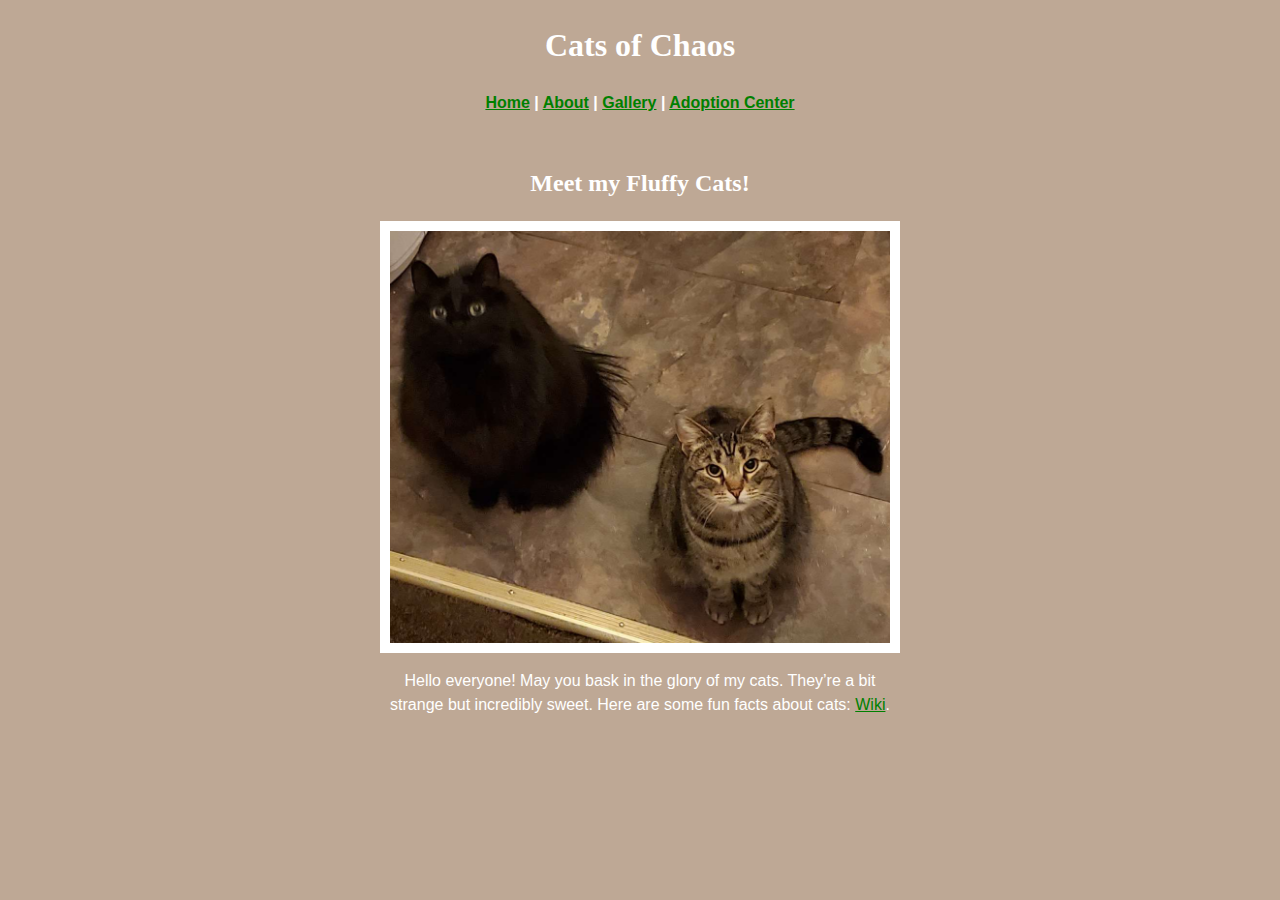
<file: docs/index.html>
<!DOCTYPE html>
<html xmlns="http://www.w3.org/1999/xhtml">
    <head>
        <title>Home</title>
        <meta charset="UTF-8" />
        <meta name="viewport" content="width=device-width, initial-scale=1.0" />
        <link rel="stylesheet" type="text/css" href="style.css" />
        <link rel="icon" type="image/png" href="images/paw.png"/>
    </head>
    <body>
        <h1>Cats of Chaos</h1>
        <nav>
            <b><a href="index.html">Home</a> | <a href="about.html">About</a> | <a href="gallery.html"
                >Gallery</a> | <a href="adopt.html">Adoption Center</a></b>
        </nav>
        <h2>Meet my Fluffy Cats!</h2>
        <img src="images/matadornyx.png" />
        <p>Hello everyone! May you bask in the glory of my cats. They’re a bit strange but
            incredibly sweet. Here are some fun facts about cats: <a
                href="https://en.wikipedia.org/wiki/Cat">Wiki</a>.</p>
    </body>
</html>
</file>
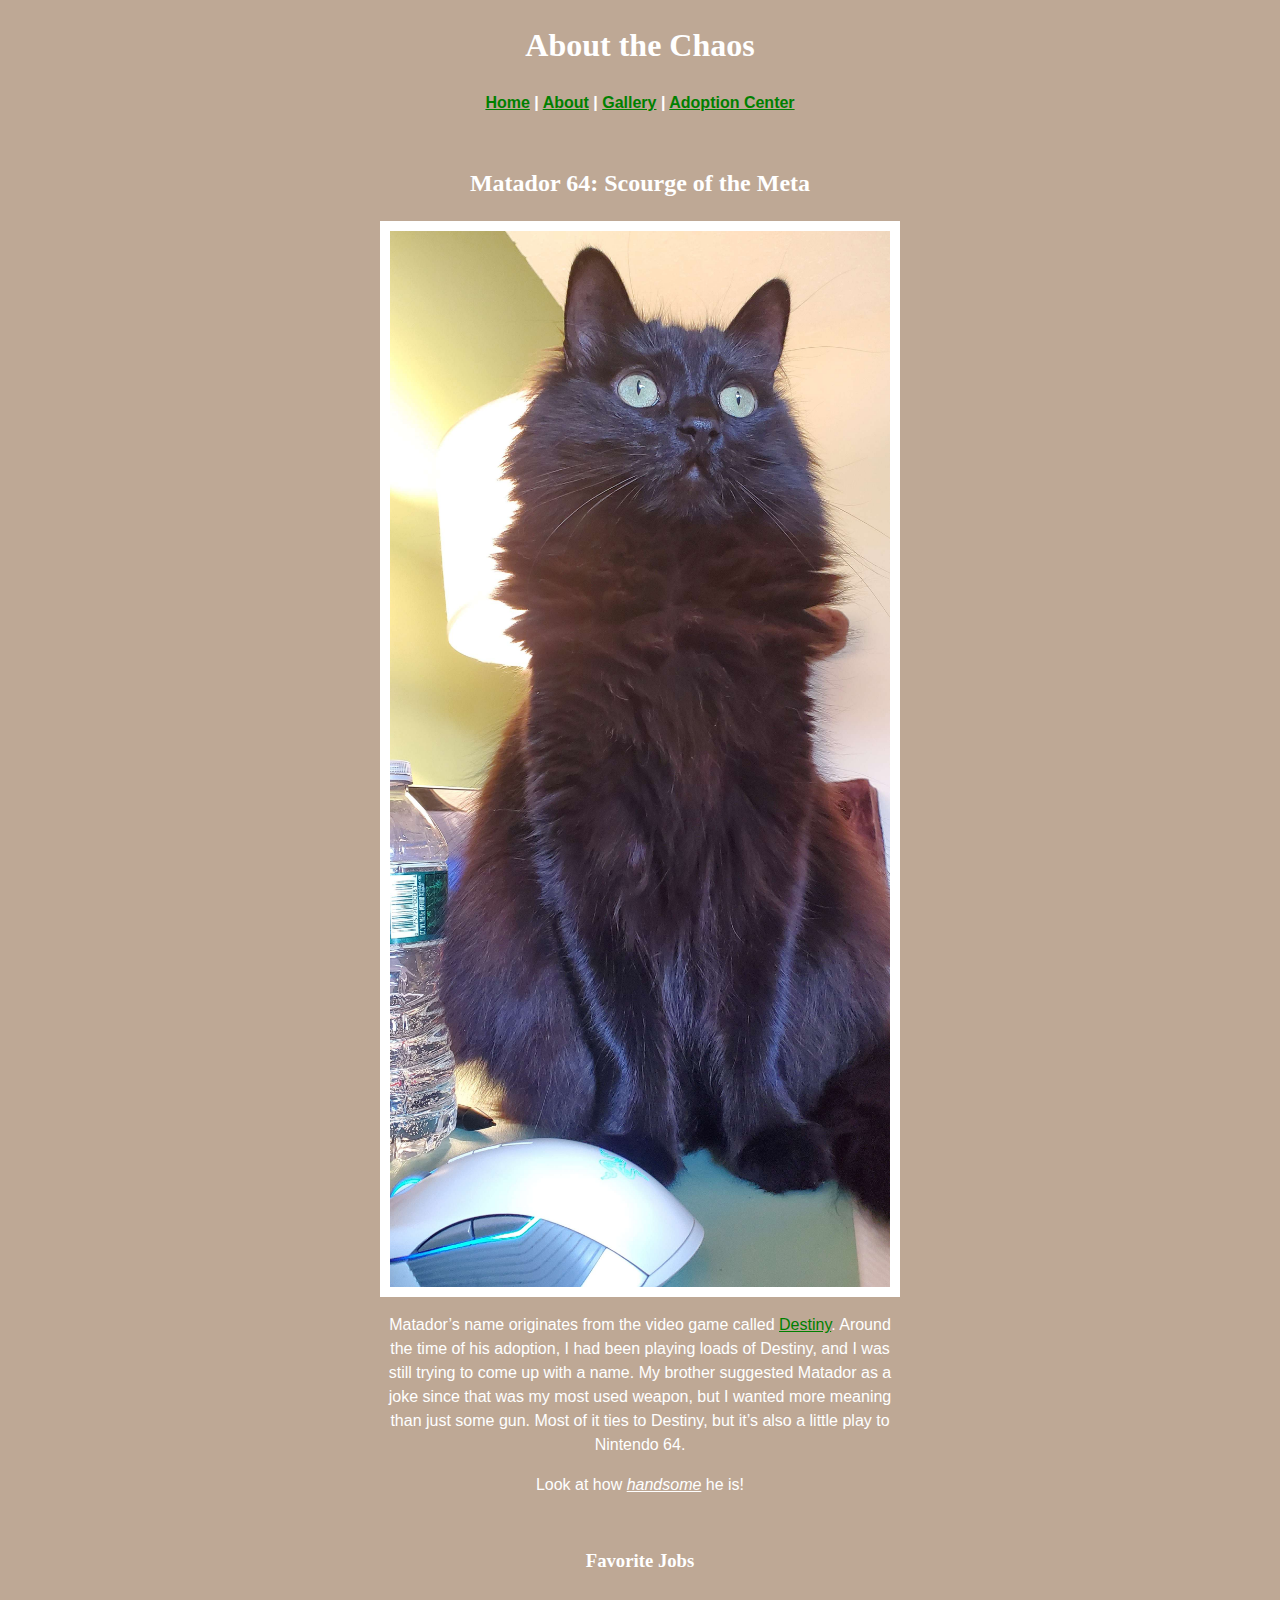
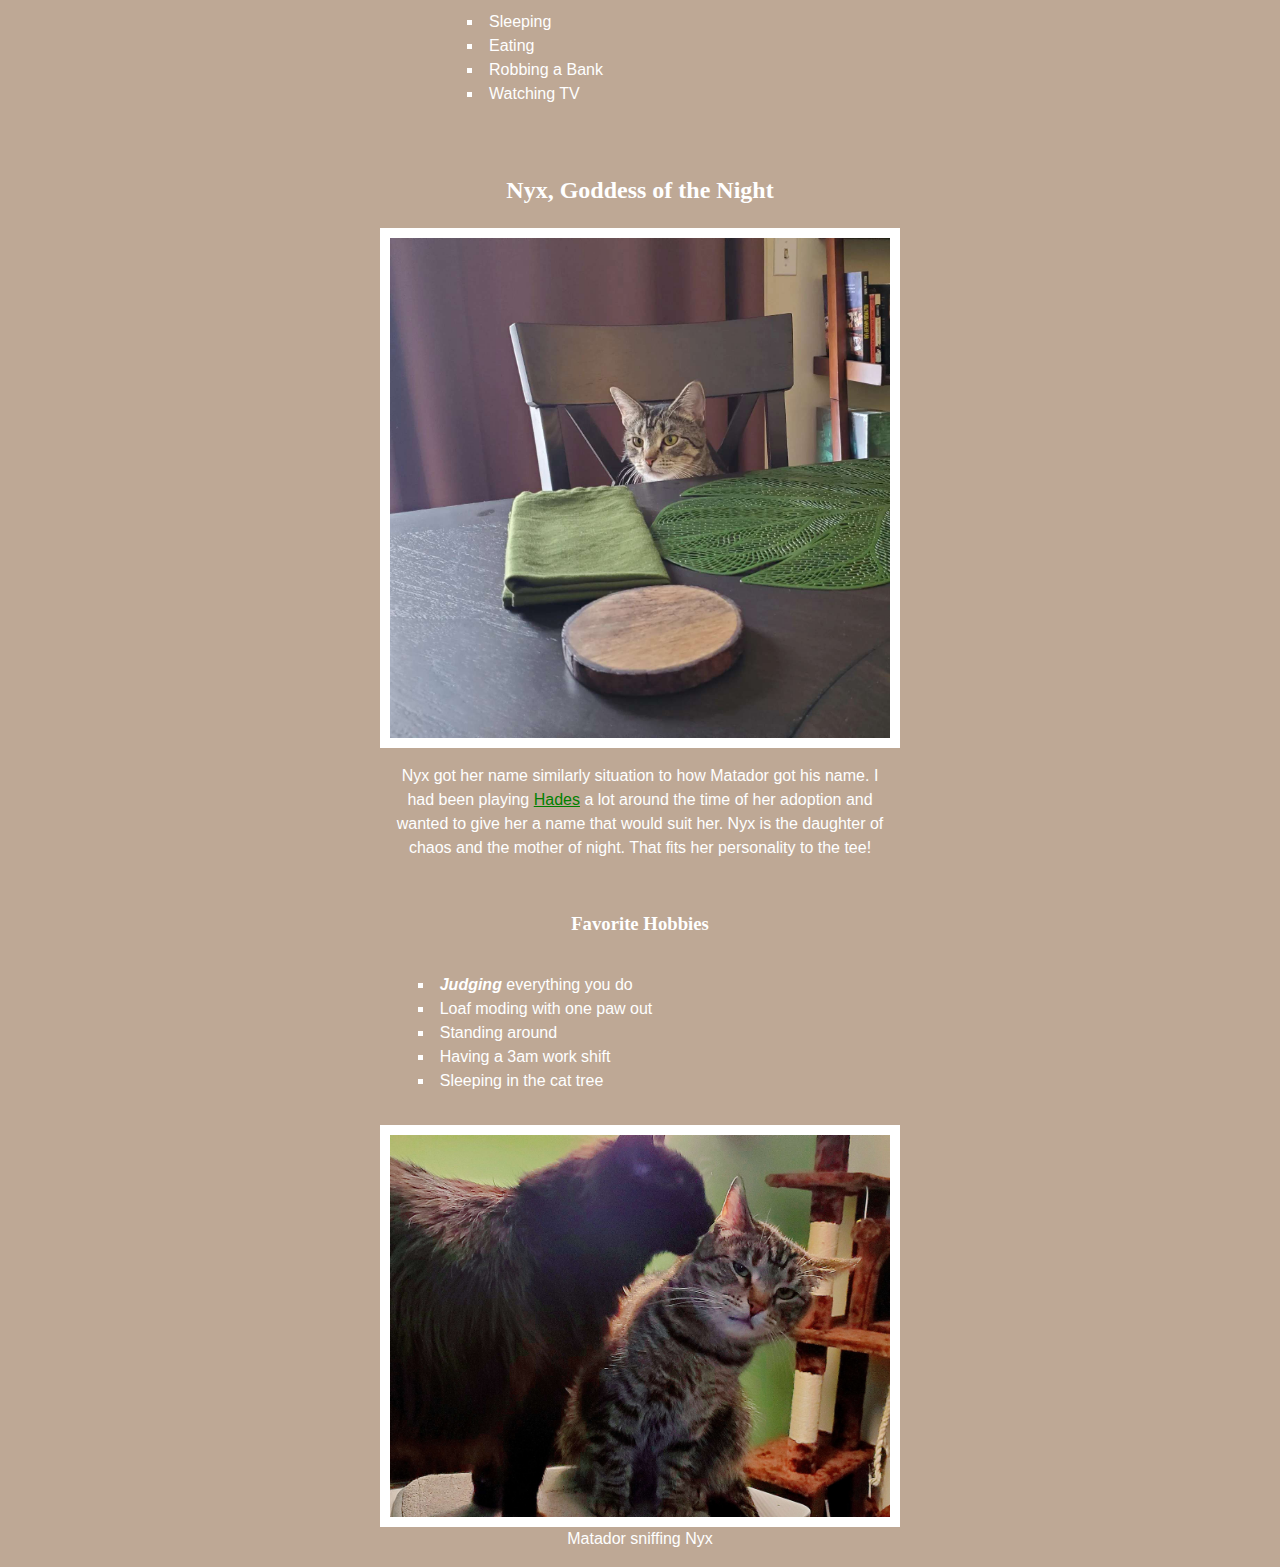
<file: docs/about.html>
<!DOCTYPE html>
<html xmlns="http://www.w3.org/1999/xhtml">
    <head>
        <title>About the Chaos</title>
        <meta charset="UTF-8" />
        <meta name="viewport" content="width=device-width, initial-scale=1.0" />
        <link rel="stylesheet" type="text/css" href="style.css" />
        <link rel="icon" type="image/png" href="images/paw.png"/>
    </head>
    <body>
        <h1>About the Chaos</h1>
        <nav>
            <b><a href="index.html">Home</a> | <a href="about.html">About</a> | <a href="gallery.html">Gallery</a> | <a href="adopt.html">Adoption Center</a> </b>
        </nav>
        <section>
            <h2>Matador 64: Scourge of the Meta</h2>
            <img src="images/matador.jpg" />
            <p>Matador’s name originates from the video game called <a
                href="https://www.destinythegame.com/d1">Destiny</a>. Around the time of his
                adoption, I had been playing loads of Destiny, and I was still trying to come up with a
                name. My brother suggested Matador as a joke since that was my most used weapon, but I
                wanted more meaning than just some gun. Most of it ties to Destiny, but it’s also a
                little play to Nintendo 64.</p>
            <p>Look at how <u><i>handsome</i></u> he is!</p>
            <h3>Favorite Jobs</h3>
            <ul>
                <li>Sleeping</li>
                <li>Eating</li>
                <li>Robbing a Bank</li>
                <li>Watching TV</li>
            </ul>
            <h2>Nyx, Goddess of the Night</h2>
            <img src="images/nyx.jpg" />
            <p>Nyx got her name similarly situation to how Matador got his name. I had been playing <a
                href="https://www.supergiantgames.com/games/hades/">Hades</a> a lot around the time
                of her adoption and wanted to give her a name that would suit her. Nyx is the daughter
                of chaos and the mother of night. That fits her personality to the tee!</p>
            <h3>Favorite Hobbies</h3>
            <ol>
                <li><b><i>Judging</i></b> everything you do</li>
                <li>Loaf moding with one paw out</li>
                <li>Standing around</li>
                <li>Having a 3am work shift</li>
                <li>Sleeping in the cat tree</li>
            </ol>
            <figure>
                <img src="images/matadornyx2.jpg"
                    alt="A black fluffy cat sniffing a short hair tabby. The short hair tabby has the look of disgust." />
                <figcaption>Matador sniffing Nyx</figcaption>
            </figure>
        </section>
    </body>
</html>
</file>
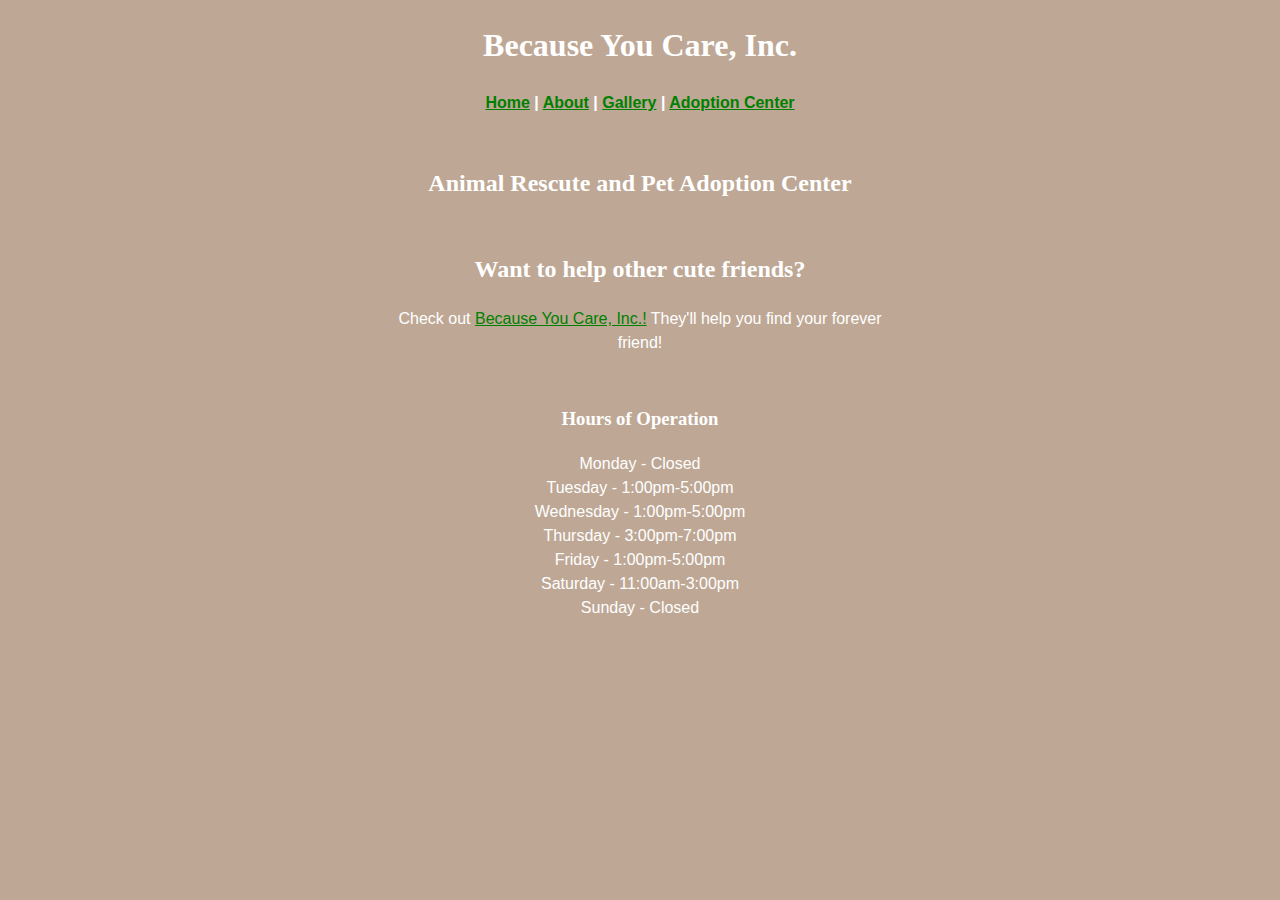
<file: docs/adopt.html>
<!DOCTYPE html>
<html xmlns="http://www.w3.org/1999/xhtml">
    <head>
        <title>Adoption Center</title>
        <meta charset="UTF-8" />
        <meta name="viewport" content="width=device-width, initial-scale=1.0" />
        <link rel="stylesheet" type="text/css" href="style.css" />
        <link rel="icon" type="image/png" href="images/paw.png"/>
    </head>
    <body>
        <h1>Because You Care, Inc.</h1>
        <nav>
           <b><a href="index.html">Home</a> | <a href="about.html">About</a> | <a href="gallery.html">Gallery</a> | <a href="adopt.html">Adoption Center</a></b> 
        </nav>
        <section>
            <h2>Animal Rescute and Pet Adoption Center</h2>
        </section>
        <section>
            <h2>Want to help other cute friends?</h2>
            <p> Check out <a href="https://www.becauseyoucare.org/">Because You Care, Inc.!</a> They'll help you find your forever friend!</p>
        </section>
        <section>
            <h3>Hours of Operation</h3>
            <p>Monday - Closed<br />
            
            Tuesday - 1:00pm-5:00pm<br />
            
            Wednesday - 1:00pm-5:00pm<br />
            
            Thursday - 3:00pm-7:00pm<br />
            
            Friday - 1:00pm-5:00pm<br />
            
            Saturday - 11:00am-3:00pm<br />
            
            Sunday - Closed<br /></p>
        </section>
    </body>
</html>
</file>
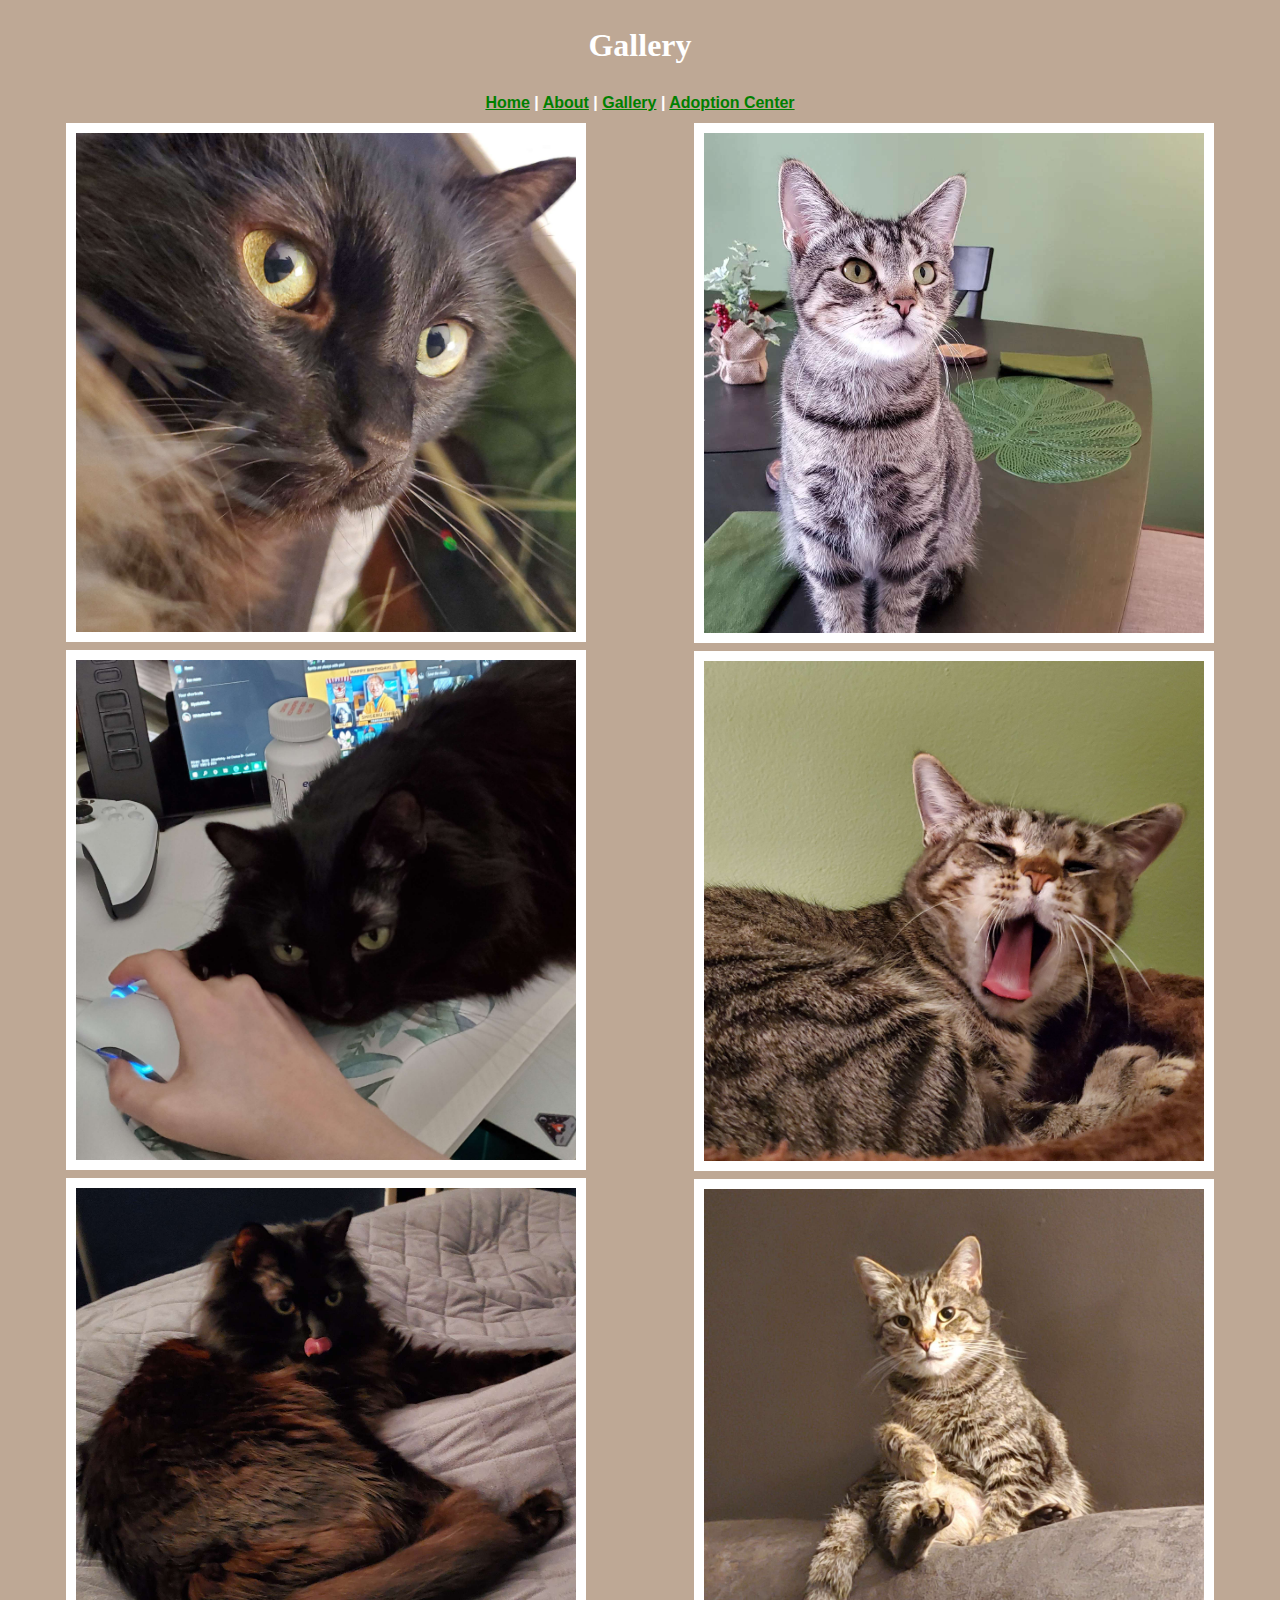
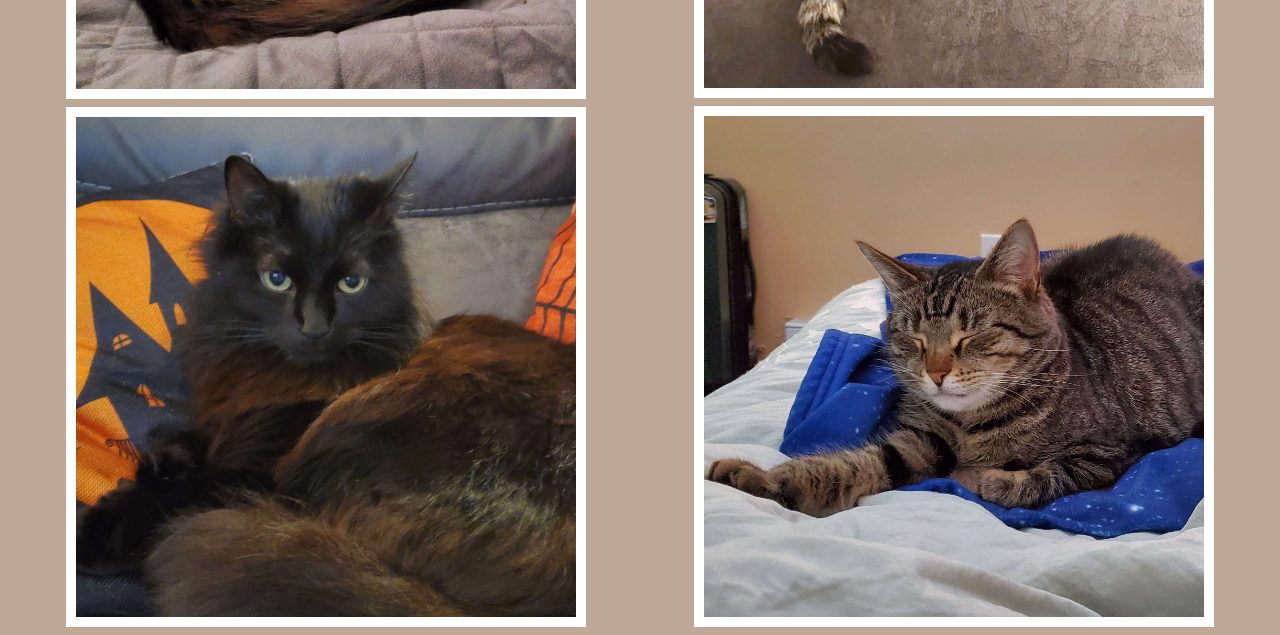
<file: docs/gallery.html>
<!DOCTYPE html>
<html xmlns="http://www.w3.org/1999/xhtml">
    <head>
        <title>Gallery</title>
        <meta charset="UTF-8" />
        <meta name="viewport" content="width=device-width, initial-scale=1.0" />
        <link rel="stylesheet" type="text/css" href="style.css" />
        <link rel="icon" type="image/png" href="images/paw.png"/>
    </head>
    <body>
        <h1>Gallery</h1>
        <nav>
            <b><a href="index.html">Home</a> | <a href="about.html">About</a> | <a
                    href="gallery.html">Gallery</a> | <a href="adopt.html">Adoption Center</a></b>
        </nav>
        <section>
            <div class="row">
                <div class="column">
                    <img src="images/matador-g1.jpg" />
                    <img src="images/matador-g2.jpg" />
                    <img src="images/matador-g3.jpg" />
                    <img src="images/matador-g4.jpg" />
                </div>
                <div class="column">
                    <img src="images/nyx-g5.jpg" />
                    <img src="images/nyx-g1.jpg" />
                    <img src="images/nyx-g2.jpg" />
                    <img src="images/nyx-g3.jpg" />

                </div>
            </div>
        </section>
    </body>
</html>
</file>
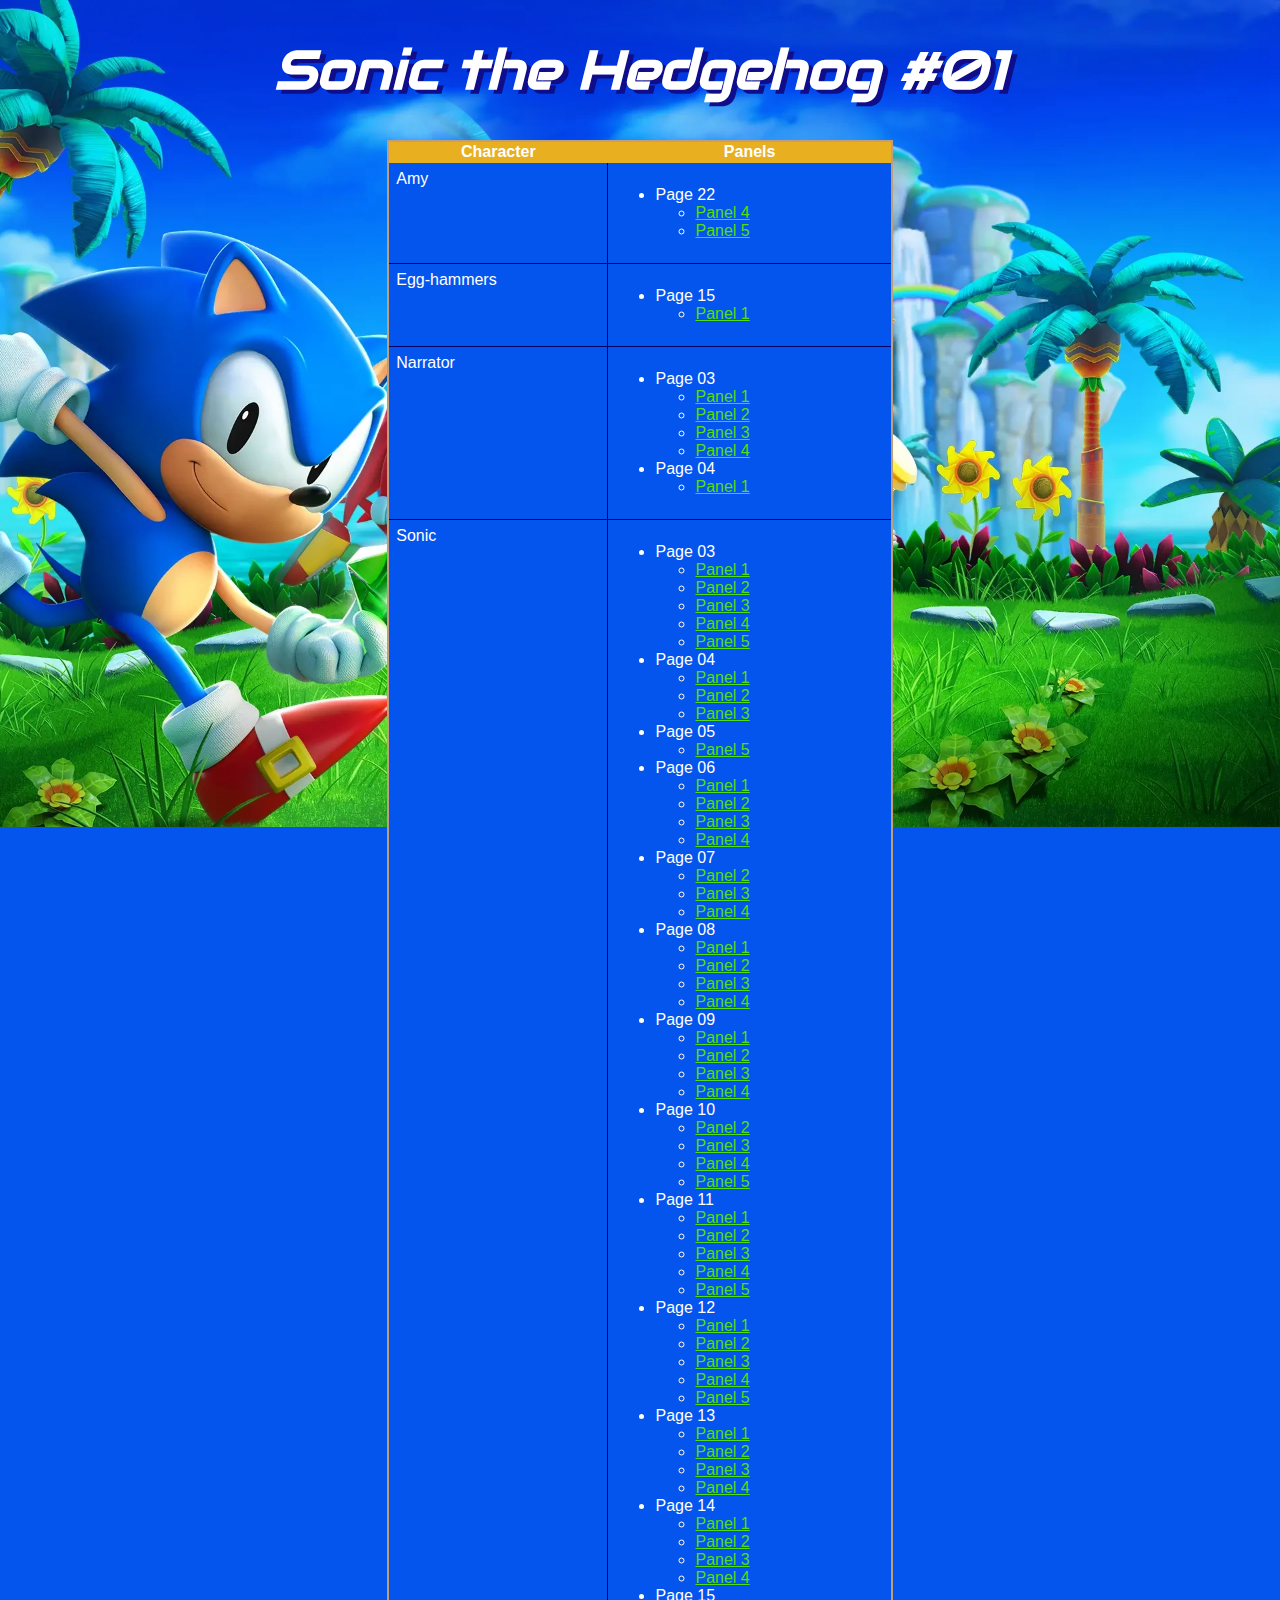
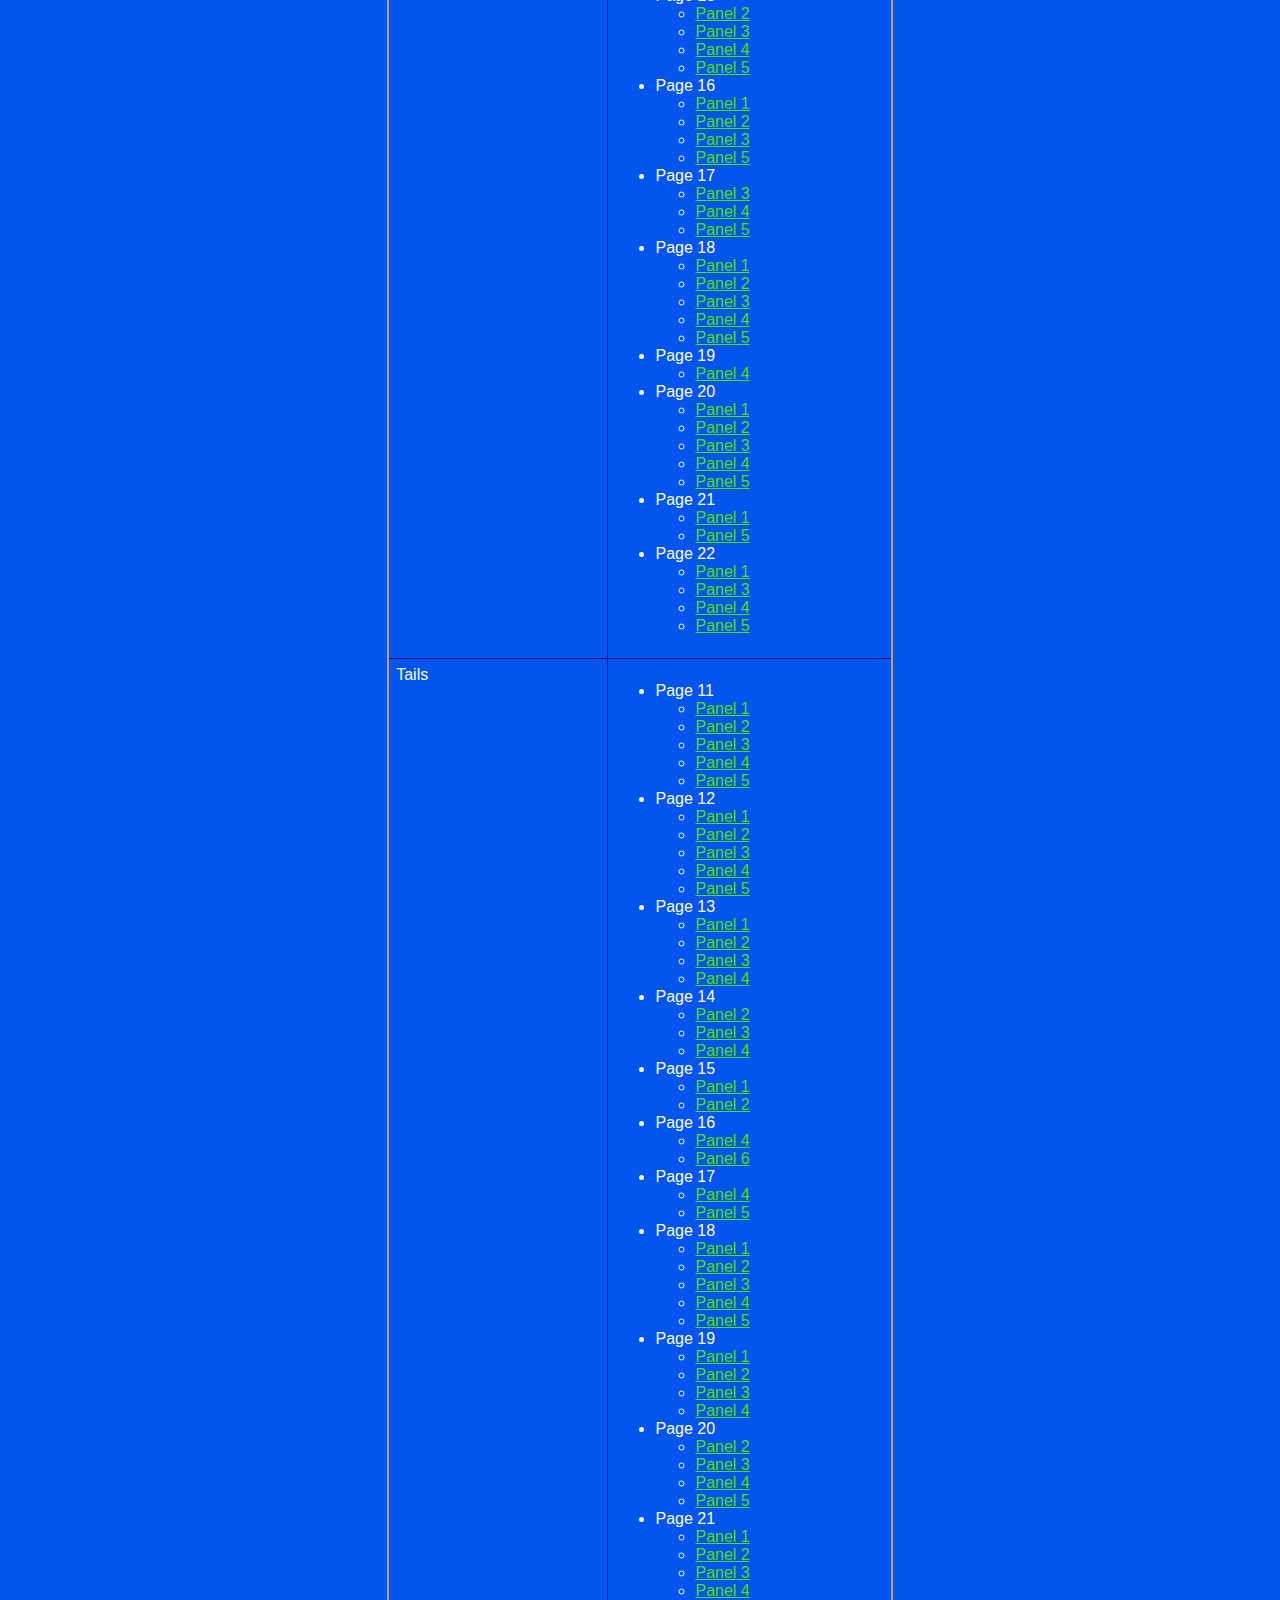
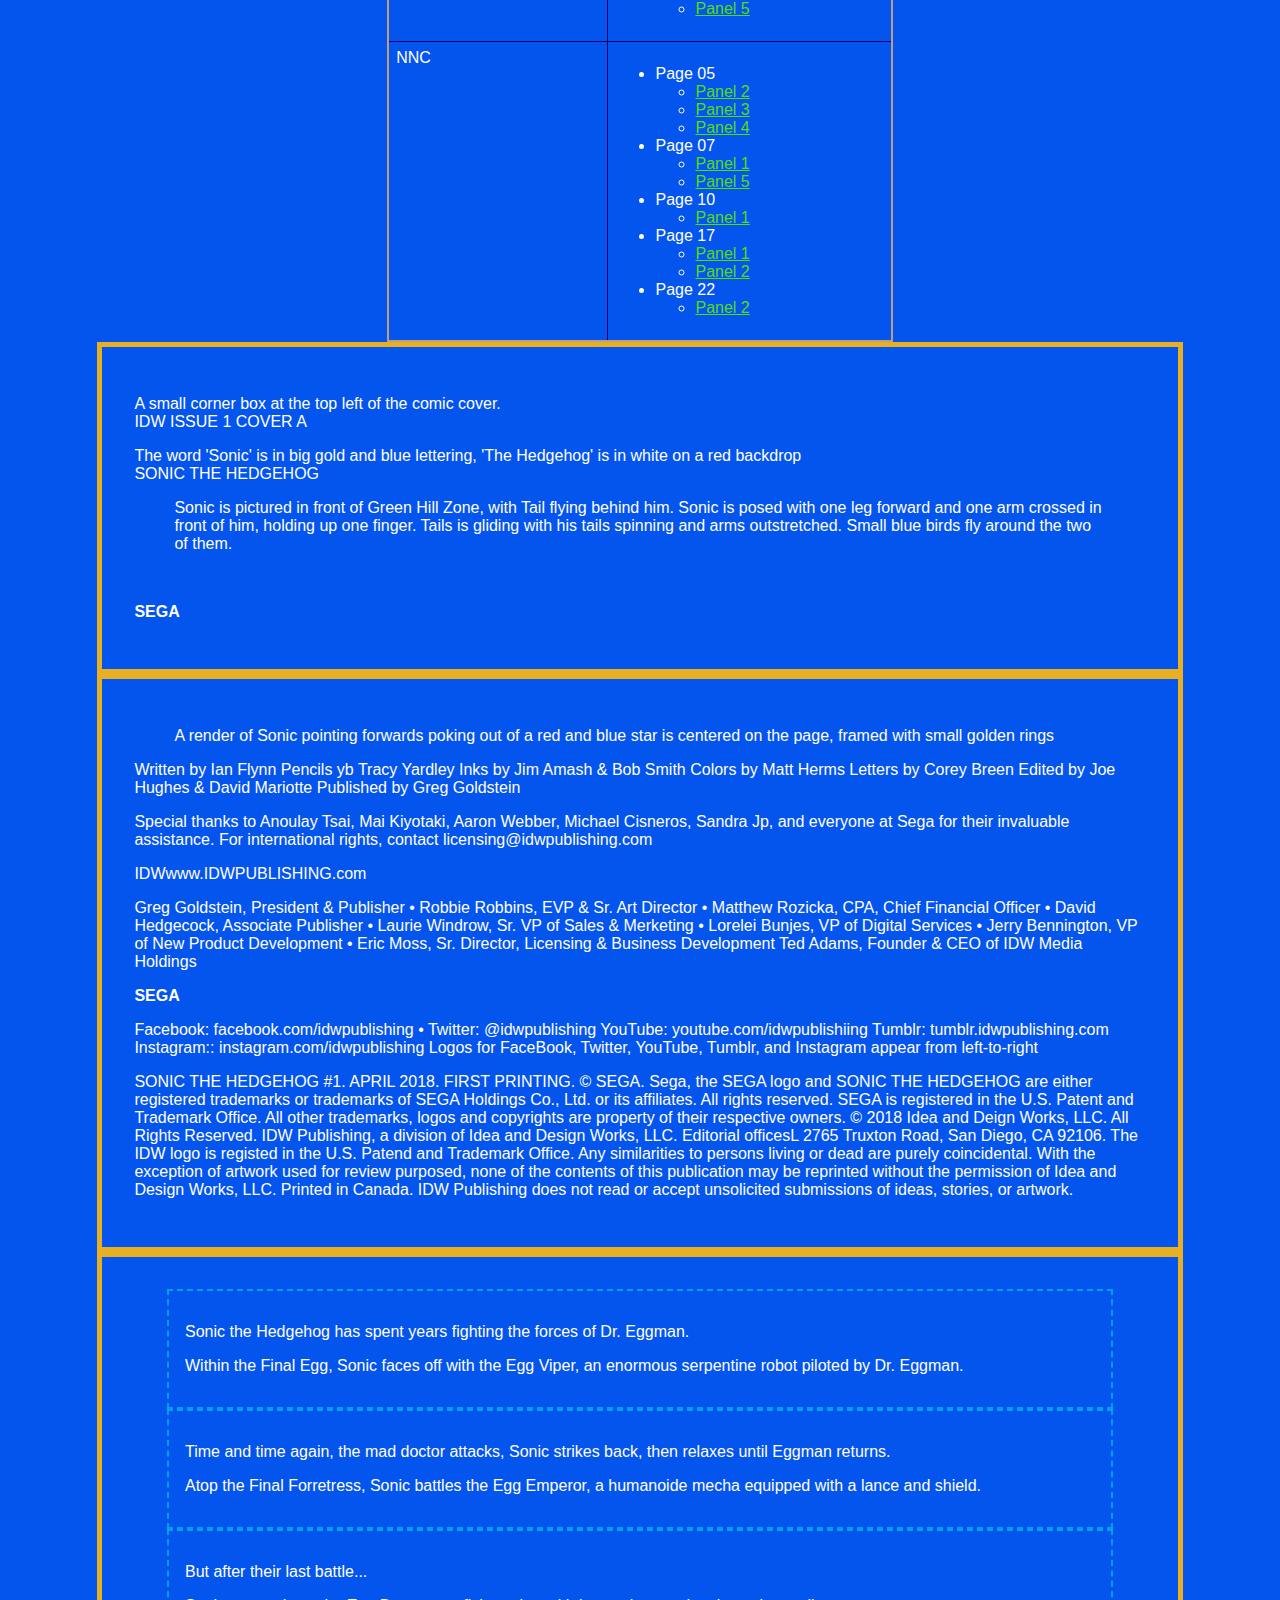
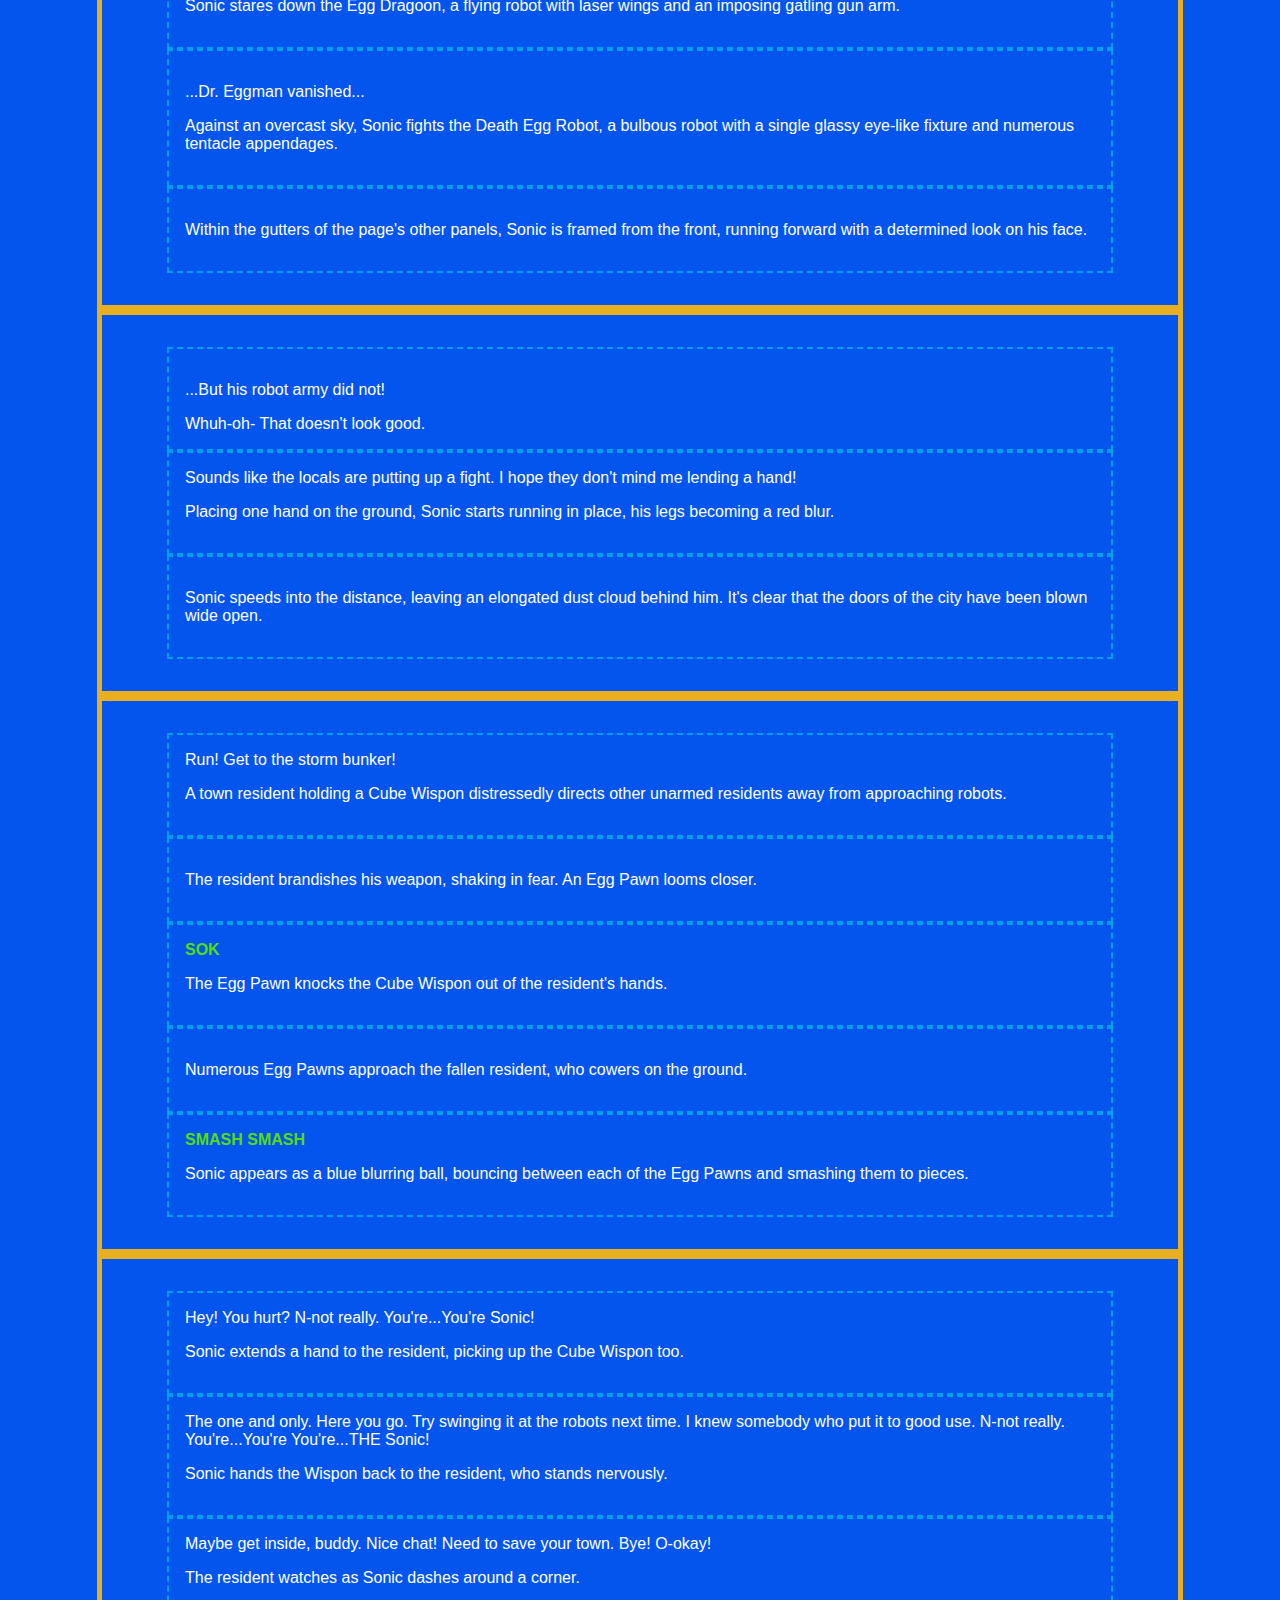
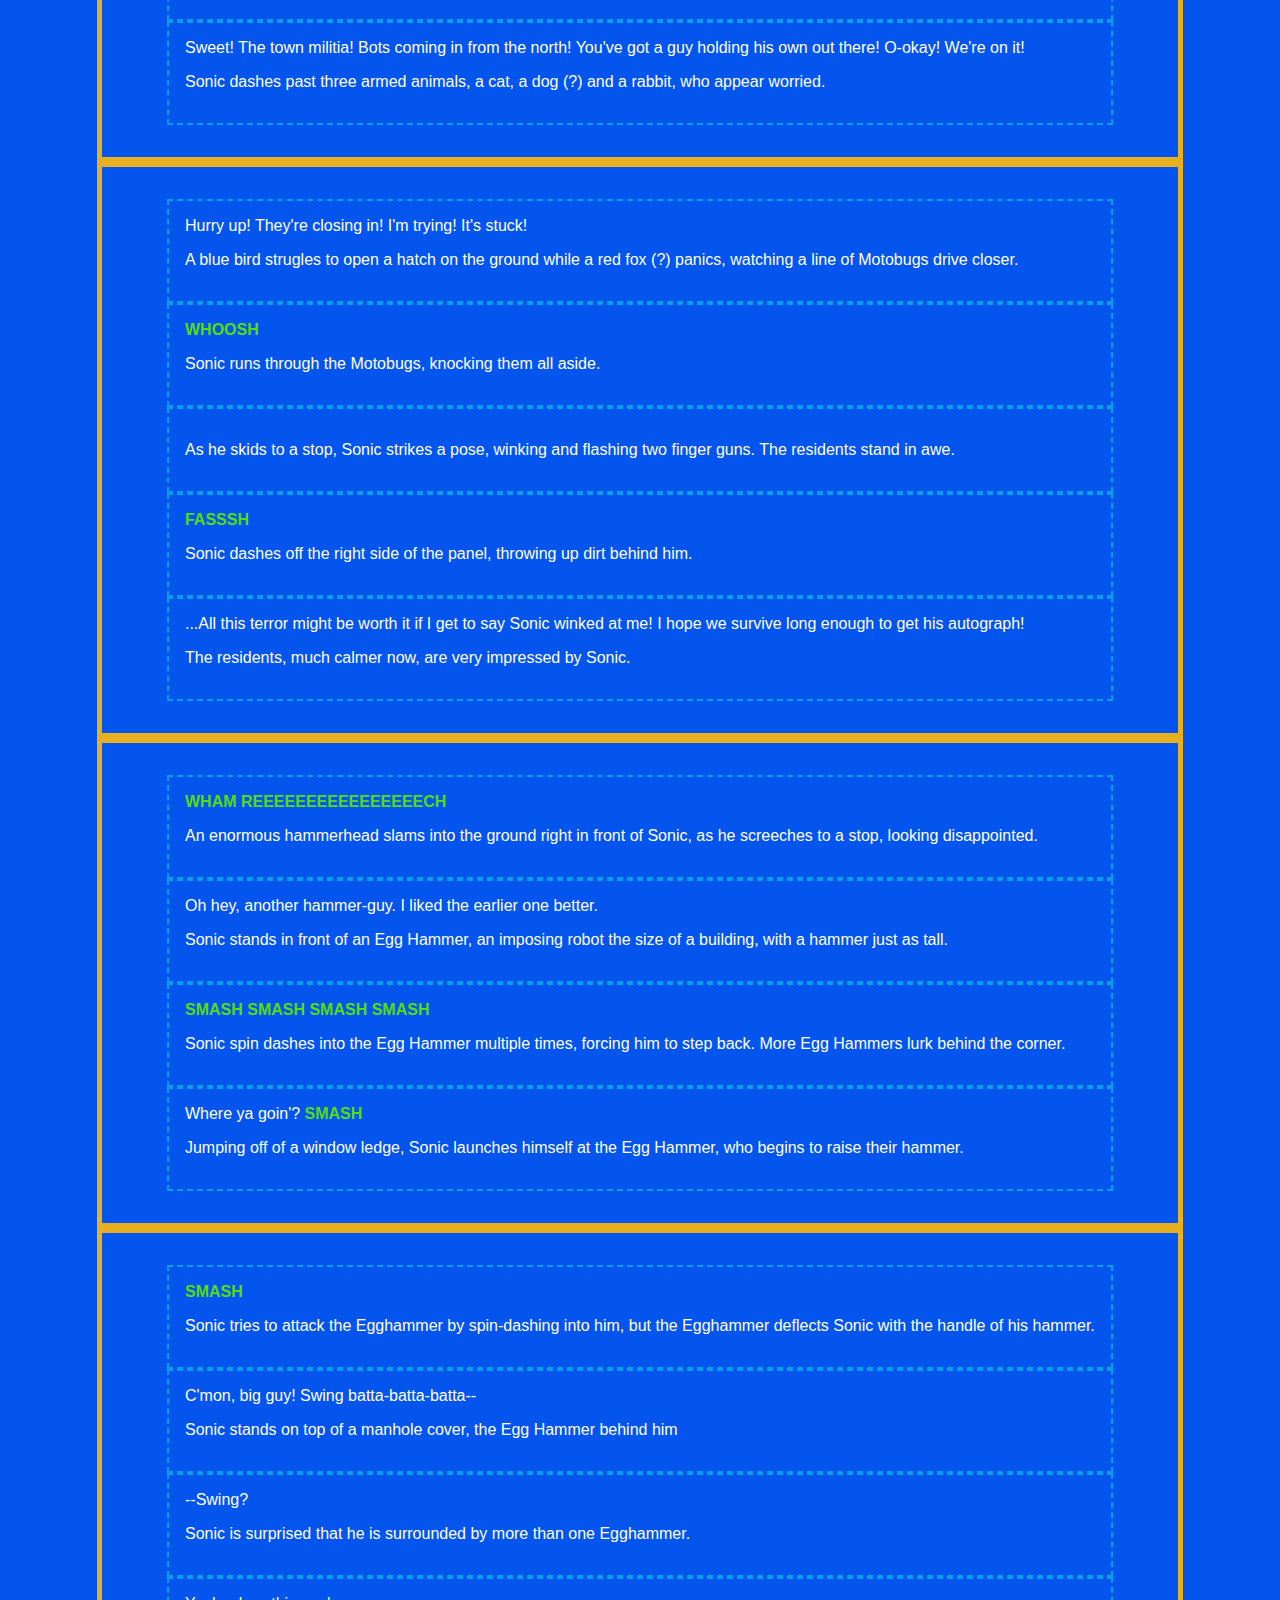
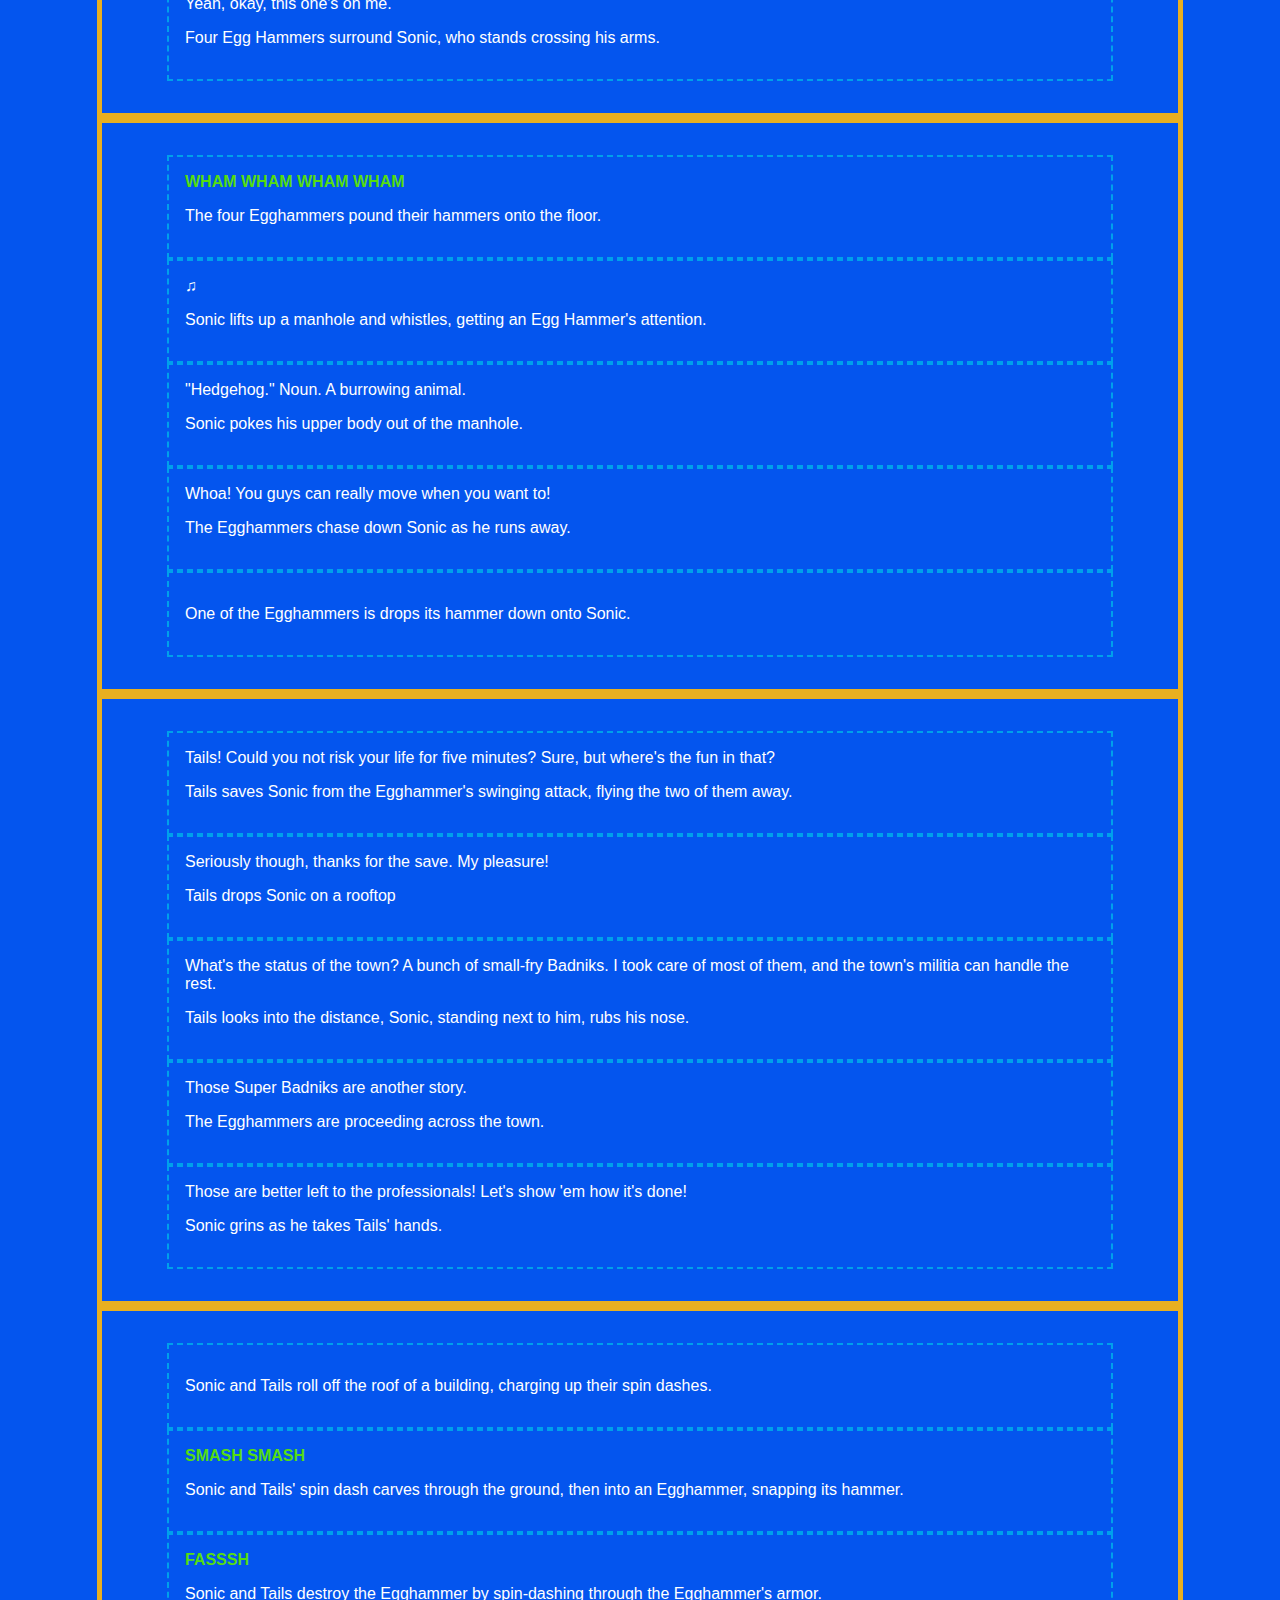
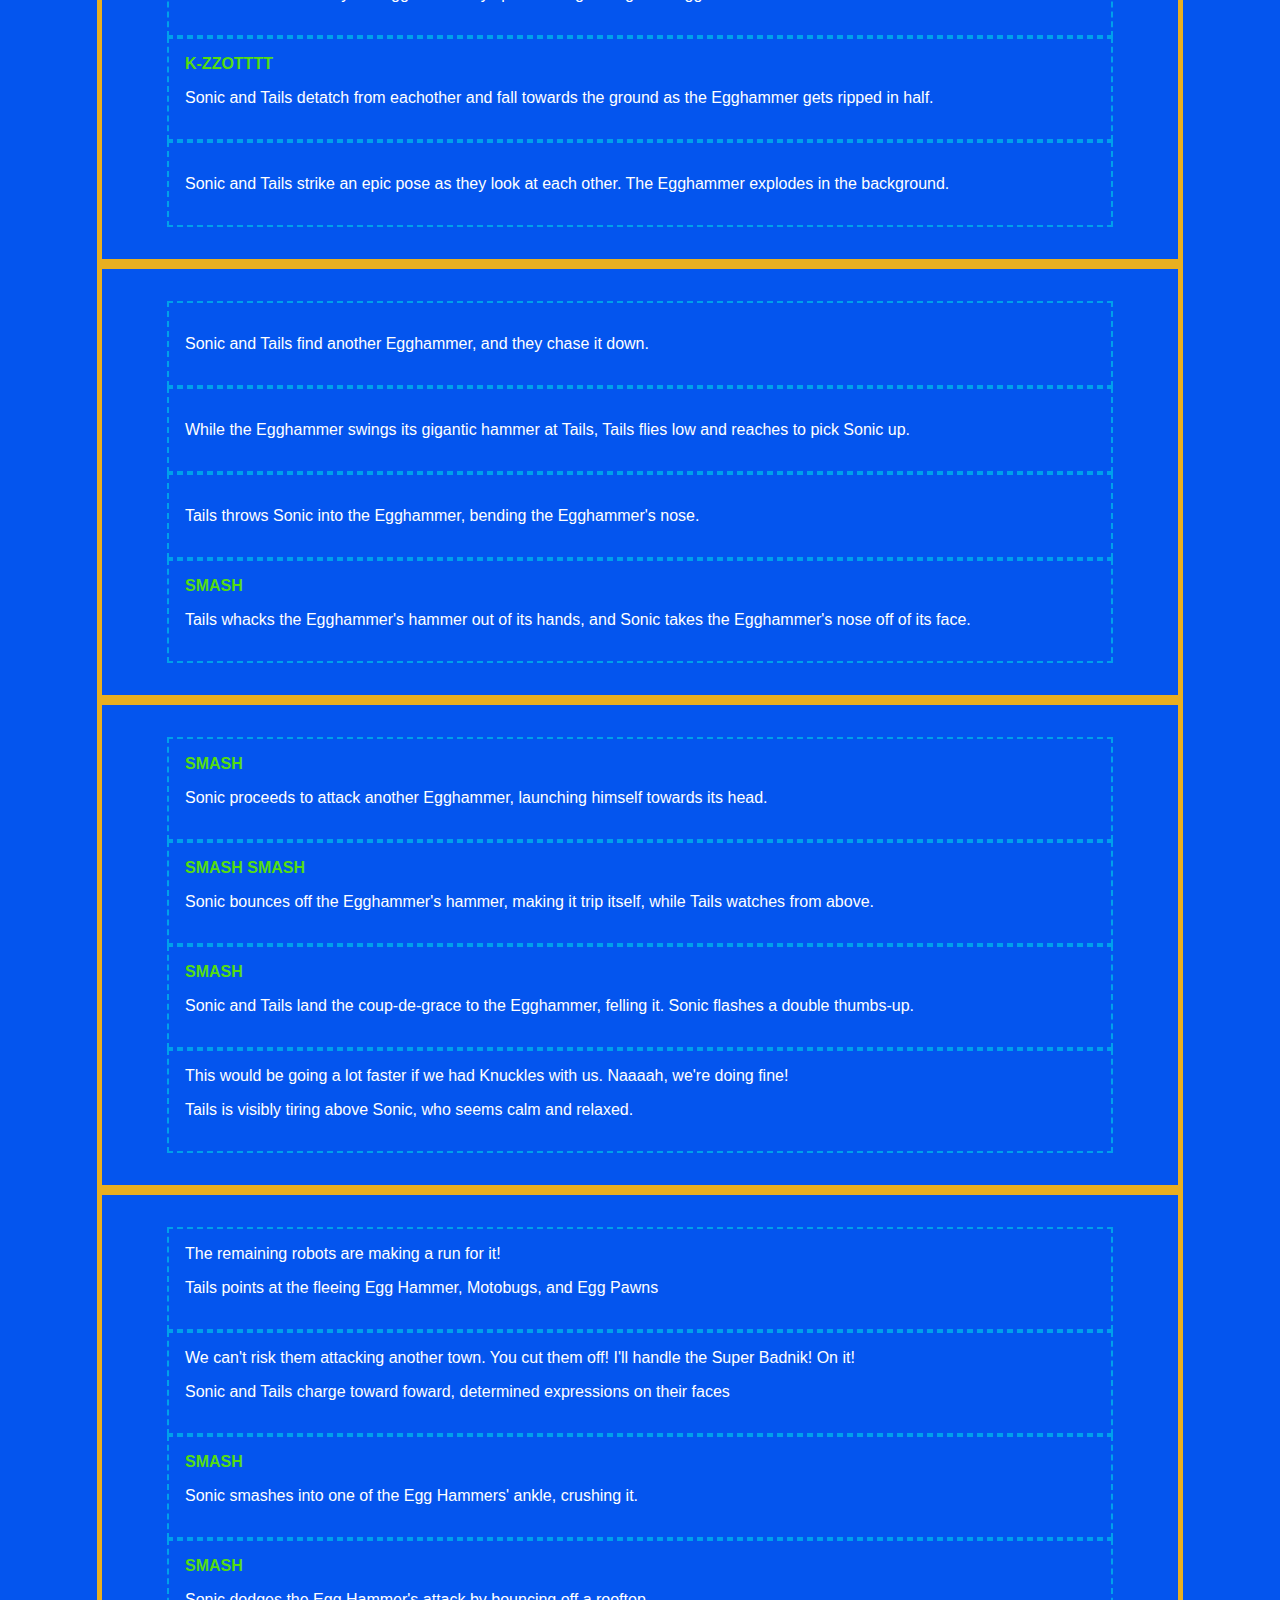
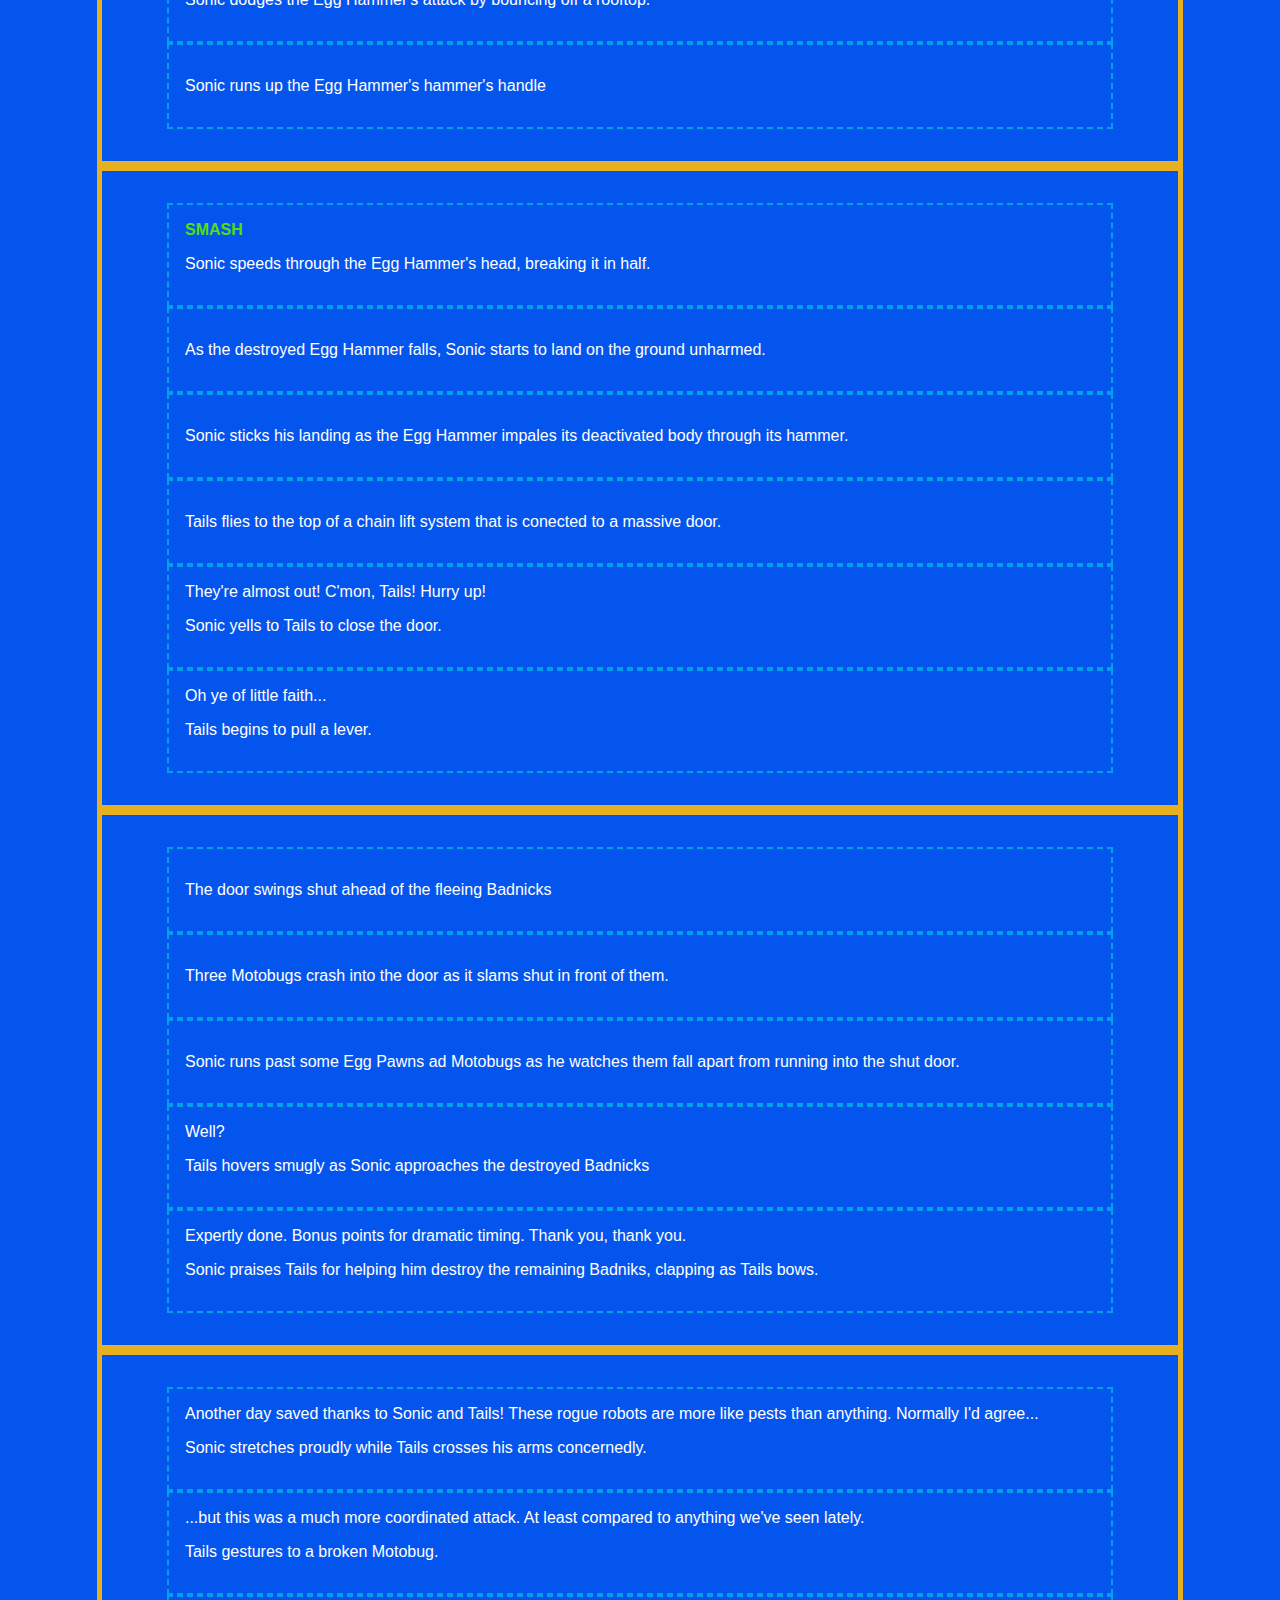
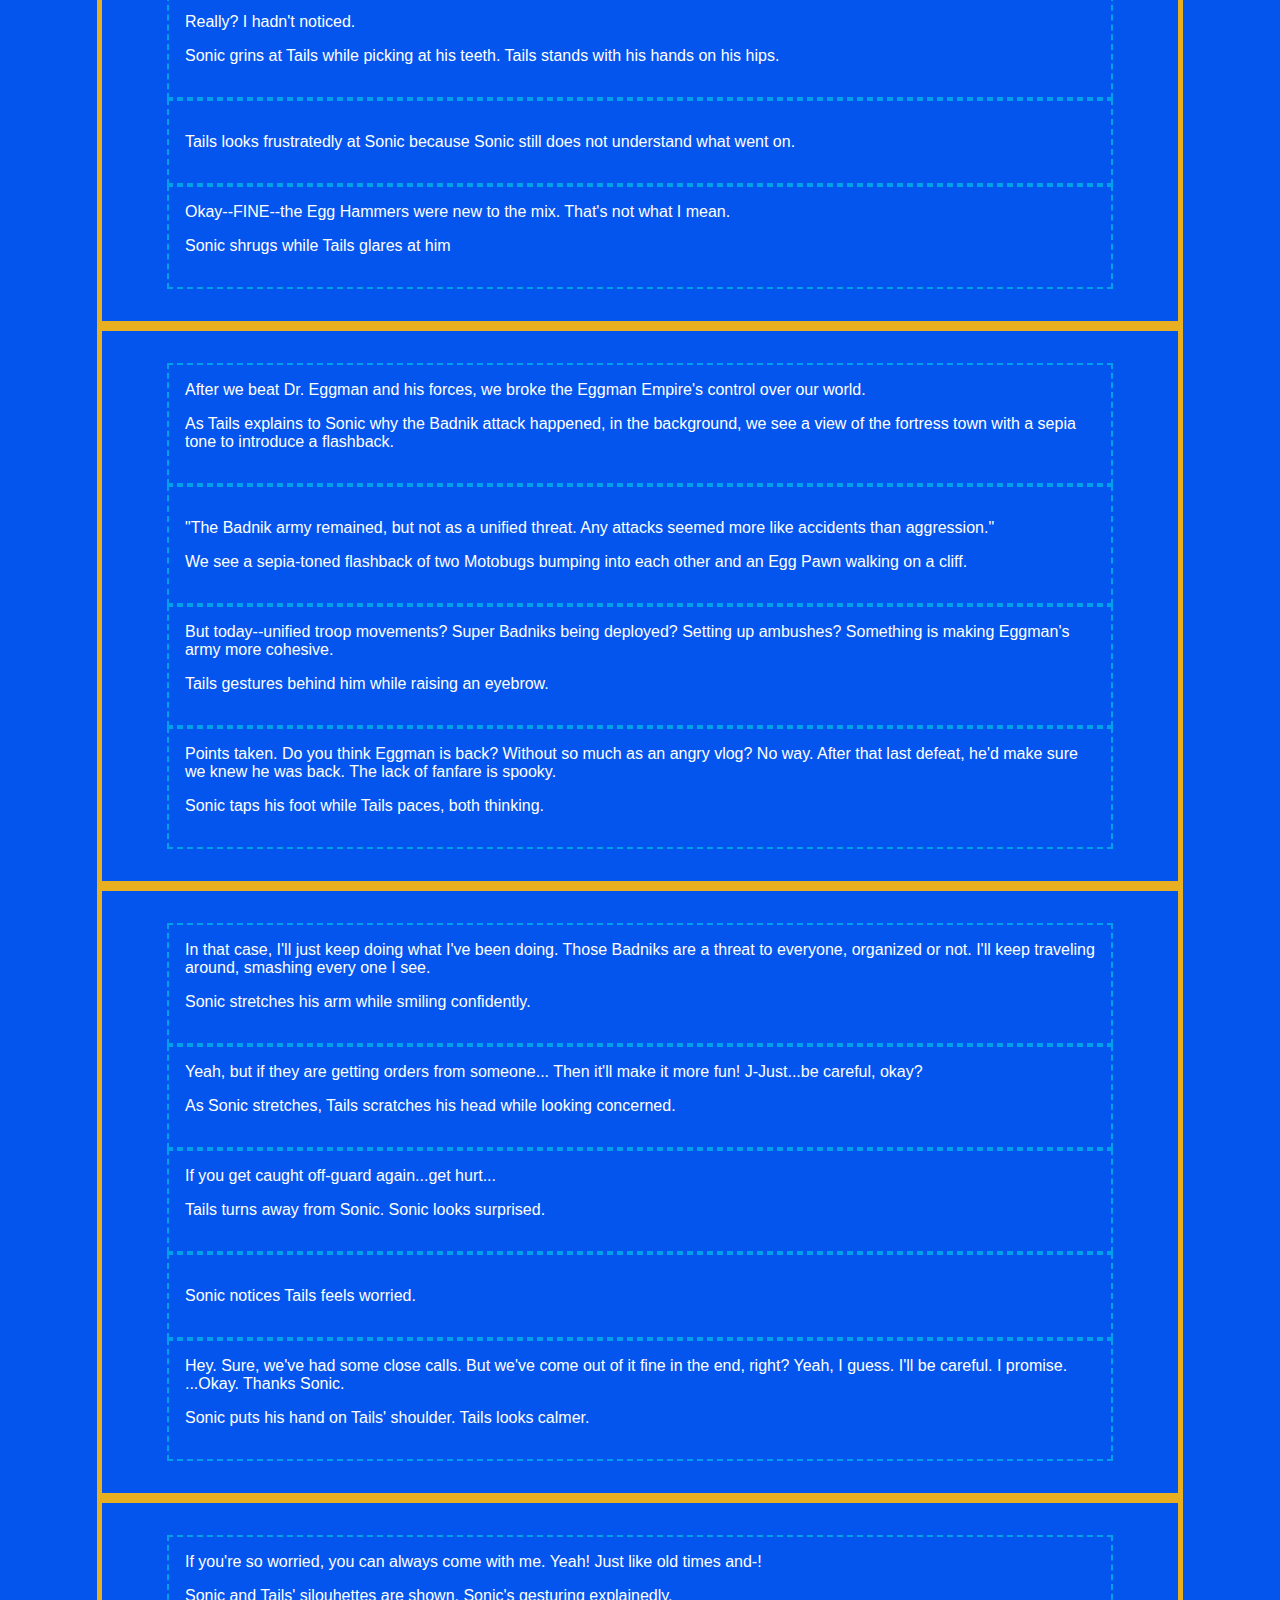
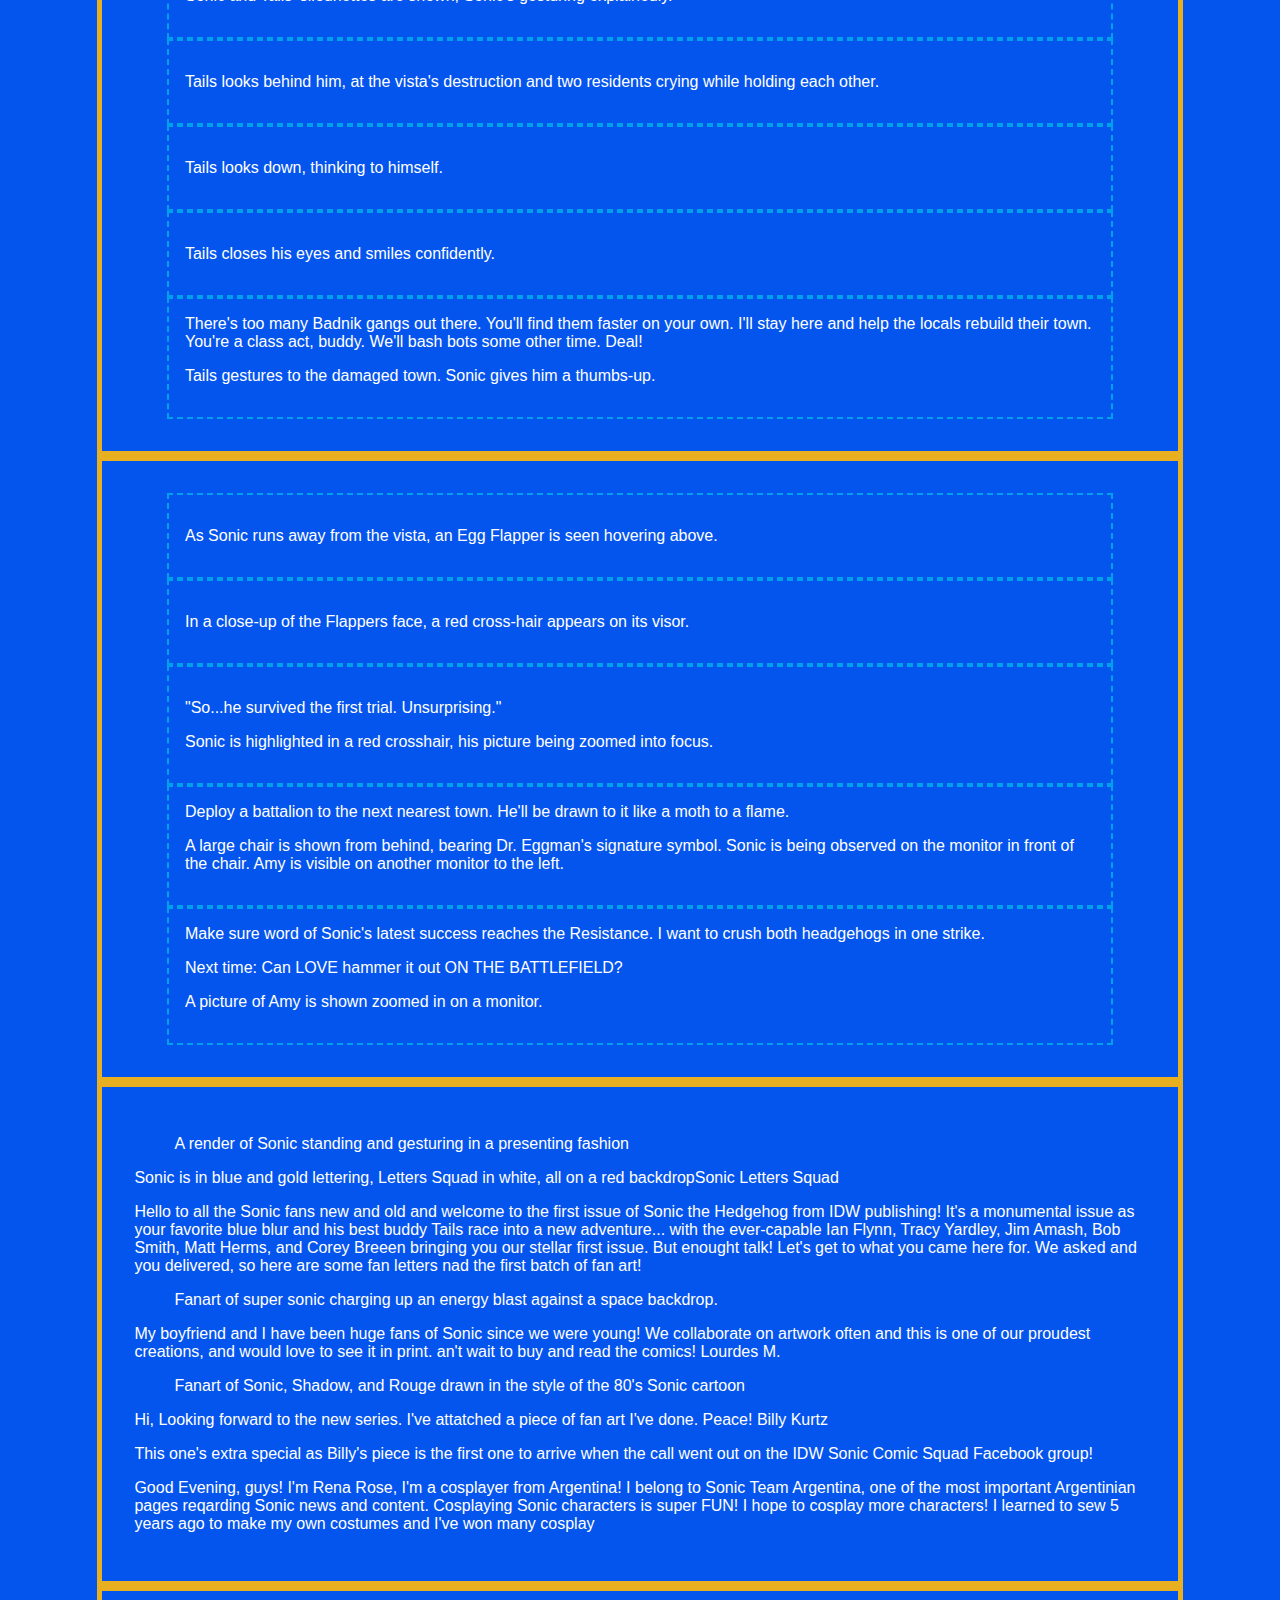
<file: Assignments/XSLT/mccolm-xslt-ex4/mccolm-sonic-output2.html>
<!DOCTYPE html>
<html xmlns="http://www.w3.org/1999/xhtml" xmlns:cbml="http://www.cbml.org/ns/1.0">
   <head>
      <title>A New CBML Transformation! By Mistie McColm</title>
      <link rel="stylesheet" type="text/css" href="style.css"/>
      <link href="https://fonts.googleapis.com/css?family=Audiowide" rel="stylesheet" />
      <link rel="icon" type="image/png" href="chao.png"/>
   </head>
   <body>
      <h1>Sonic the Hedgehog #01</h1>
      <div id="characterTable">
         <table>
            <tr>
               <th>Character</th>
               <th>Panels</th>
            </tr>
            <tr>
               <td>Amy</td>
               <td>
                  <ul>
                     <li>Page 22
                        <ul>
                           <li><a href="#pg_22-panel-4">Panel 4</a></li>
                           <li><a href="#pg_22-panel-5">Panel 5</a></li>
                        </ul>
                     </li>
                  </ul>
               </td>
            </tr>
            <tr>
               <td>Egg-hammers</td>
               <td>
                  <ul>
                     <li>Page 15
                        <ul>
                           <li><a href="#pg_15-panel-1">Panel 1</a></li>
                        </ul>
                     </li>
                  </ul>
               </td>
            </tr>
            <tr>
               <td>Narrator</td>
               <td>
                  <ul>
                     <li>Page 03
                        <ul>
                           <li><a href="#pg_03-panel-1">Panel 1</a></li>
                           <li><a href="#pg_03-panel-2">Panel 2</a></li>
                           <li><a href="#pg_03-panel-3">Panel 3</a></li>
                           <li><a href="#pg_03-panel-4">Panel 4</a></li>
                        </ul>
                     </li>
                     <li>Page 04
                        <ul>
                           <li><a href="#pg_04-panel-1">Panel 1</a></li>
                        </ul>
                     </li>
                  </ul>
               </td>
            </tr>
            <tr>
               <td>Sonic</td>
               <td>
                  <ul>
                     <li>Page 03
                        <ul>
                           <li><a href="#pg_03-panel-1">Panel 1</a></li>
                           <li><a href="#pg_03-panel-2">Panel 2</a></li>
                           <li><a href="#pg_03-panel-3">Panel 3</a></li>
                           <li><a href="#pg_03-panel-4">Panel 4</a></li>
                           <li><a href="#pg_03-panel-5">Panel 5</a></li>
                        </ul>
                     </li>
                     <li>Page 04
                        <ul>
                           <li><a href="#pg_04-panel-1">Panel 1</a></li>
                           <li><a href="#pg_04-panel-2">Panel 2</a></li>
                           <li><a href="#pg_04-panel-3">Panel 3</a></li>
                        </ul>
                     </li>
                     <li>Page 05
                        <ul>
                           <li><a href="#pg_05-panel-5">Panel 5</a></li>
                        </ul>
                     </li>
                     <li>Page 06
                        <ul>
                           <li><a href="#pg_06-panel-1">Panel 1</a></li>
                           <li><a href="#pg_06-panel-2">Panel 2</a></li>
                           <li><a href="#pg_06-panel-3">Panel 3</a></li>
                           <li><a href="#pg_06-panel-4">Panel 4</a></li>
                        </ul>
                     </li>
                     <li>Page 07
                        <ul>
                           <li><a href="#pg_07-panel-2">Panel 2</a></li>
                           <li><a href="#pg_07-panel-3">Panel 3</a></li>
                           <li><a href="#pg_07-panel-4">Panel 4</a></li>
                        </ul>
                     </li>
                     <li>Page 08
                        <ul>
                           <li><a href="#pg_08-panel-1">Panel 1</a></li>
                           <li><a href="#pg_08-panel-2">Panel 2</a></li>
                           <li><a href="#pg_08-panel-3">Panel 3</a></li>
                           <li><a href="#pg_08-panel-4">Panel 4</a></li>
                        </ul>
                     </li>
                     <li>Page 09
                        <ul>
                           <li><a href="#pg_09-panel-1">Panel 1</a></li>
                           <li><a href="#pg_09-panel-2">Panel 2</a></li>
                           <li><a href="#pg_09-panel-3">Panel 3</a></li>
                           <li><a href="#pg_09-panel-4">Panel 4</a></li>
                        </ul>
                     </li>
                     <li>Page 10
                        <ul>
                           <li><a href="#pg_10-panel-2">Panel 2</a></li>
                           <li><a href="#pg_10-panel-3">Panel 3</a></li>
                           <li><a href="#pg_10-panel-4">Panel 4</a></li>
                           <li><a href="#pg_10-panel-5">Panel 5</a></li>
                        </ul>
                     </li>
                     <li>Page 11
                        <ul>
                           <li><a href="#pg_11-panel-1">Panel 1</a></li>
                           <li><a href="#pg_11-panel-2">Panel 2</a></li>
                           <li><a href="#pg_11-panel-3">Panel 3</a></li>
                           <li><a href="#pg_11-panel-4">Panel 4</a></li>
                           <li><a href="#pg_11-panel-5">Panel 5</a></li>
                        </ul>
                     </li>
                     <li>Page 12
                        <ul>
                           <li><a href="#pg_12-panel-1">Panel 1</a></li>
                           <li><a href="#pg_12-panel-2">Panel 2</a></li>
                           <li><a href="#pg_12-panel-3">Panel 3</a></li>
                           <li><a href="#pg_12-panel-4">Panel 4</a></li>
                           <li><a href="#pg_12-panel-5">Panel 5</a></li>
                        </ul>
                     </li>
                     <li>Page 13
                        <ul>
                           <li><a href="#pg_13-panel-1">Panel 1</a></li>
                           <li><a href="#pg_13-panel-2">Panel 2</a></li>
                           <li><a href="#pg_13-panel-3">Panel 3</a></li>
                           <li><a href="#pg_13-panel-4">Panel 4</a></li>
                        </ul>
                     </li>
                     <li>Page 14
                        <ul>
                           <li><a href="#pg_14-panel-1">Panel 1</a></li>
                           <li><a href="#pg_14-panel-2">Panel 2</a></li>
                           <li><a href="#pg_14-panel-3">Panel 3</a></li>
                           <li><a href="#pg_14-panel-4">Panel 4</a></li>
                        </ul>
                     </li>
                     <li>Page 15
                        <ul>
                           <li><a href="#pg_15-panel-2">Panel 2</a></li>
                           <li><a href="#pg_15-panel-3">Panel 3</a></li>
                           <li><a href="#pg_15-panel-4">Panel 4</a></li>
                           <li><a href="#pg_15-panel-5">Panel 5</a></li>
                        </ul>
                     </li>
                     <li>Page 16
                        <ul>
                           <li><a href="#pg_16-panel-1">Panel 1</a></li>
                           <li><a href="#pg_16-panel-2">Panel 2</a></li>
                           <li><a href="#pg_16-panel-3">Panel 3</a></li>
                           <li><a href="#pg_16-panel-5">Panel 5</a></li>
                        </ul>
                     </li>
                     <li>Page 17
                        <ul>
                           <li><a href="#pg_17-panel-3">Panel 3</a></li>
                           <li><a href="#pg_17-panel-4">Panel 4</a></li>
                           <li><a href="#pg_17-panel-5">Panel 5</a></li>
                        </ul>
                     </li>
                     <li>Page 18
                        <ul>
                           <li><a href="#pg_18-panel-1">Panel 1</a></li>
                           <li><a href="#pg_18-panel-2">Panel 2</a></li>
                           <li><a href="#pg_18-panel-3">Panel 3</a></li>
                           <li><a href="#pg_18-panel-4">Panel 4</a></li>
                           <li><a href="#pg_18-panel-5">Panel 5</a></li>
                        </ul>
                     </li>
                     <li>Page 19
                        <ul>
                           <li><a href="#pg_19-panel-4">Panel 4</a></li>
                        </ul>
                     </li>
                     <li>Page 20
                        <ul>
                           <li><a href="#pg_20-panel-1">Panel 1</a></li>
                           <li><a href="#pg_20-panel-2">Panel 2</a></li>
                           <li><a href="#pg_20-panel-3">Panel 3</a></li>
                           <li><a href="#pg_20-panel-4">Panel 4</a></li>
                           <li><a href="#pg_20-panel-5">Panel 5</a></li>
                        </ul>
                     </li>
                     <li>Page 21
                        <ul>
                           <li><a href="#pg_21-panel-1">Panel 1</a></li>
                           <li><a href="#pg_21-panel-5">Panel 5</a></li>
                        </ul>
                     </li>
                     <li>Page 22
                        <ul>
                           <li><a href="#pg_22-panel-1">Panel 1</a></li>
                           <li><a href="#pg_22-panel-3">Panel 3</a></li>
                           <li><a href="#pg_22-panel-4">Panel 4</a></li>
                           <li><a href="#pg_22-panel-5">Panel 5</a></li>
                        </ul>
                     </li>
                  </ul>
               </td>
            </tr>
            <tr>
               <td>Tails</td>
               <td>
                  <ul>
                     <li>Page 11
                        <ul>
                           <li><a href="#pg_11-panel-1">Panel 1</a></li>
                           <li><a href="#pg_11-panel-2">Panel 2</a></li>
                           <li><a href="#pg_11-panel-3">Panel 3</a></li>
                           <li><a href="#pg_11-panel-4">Panel 4</a></li>
                           <li><a href="#pg_11-panel-5">Panel 5</a></li>
                        </ul>
                     </li>
                     <li>Page 12
                        <ul>
                           <li><a href="#pg_12-panel-1">Panel 1</a></li>
                           <li><a href="#pg_12-panel-2">Panel 2</a></li>
                           <li><a href="#pg_12-panel-3">Panel 3</a></li>
                           <li><a href="#pg_12-panel-4">Panel 4</a></li>
                           <li><a href="#pg_12-panel-5">Panel 5</a></li>
                        </ul>
                     </li>
                     <li>Page 13
                        <ul>
                           <li><a href="#pg_13-panel-1">Panel 1</a></li>
                           <li><a href="#pg_13-panel-2">Panel 2</a></li>
                           <li><a href="#pg_13-panel-3">Panel 3</a></li>
                           <li><a href="#pg_13-panel-4">Panel 4</a></li>
                        </ul>
                     </li>
                     <li>Page 14
                        <ul>
                           <li><a href="#pg_14-panel-2">Panel 2</a></li>
                           <li><a href="#pg_14-panel-3">Panel 3</a></li>
                           <li><a href="#pg_14-panel-4">Panel 4</a></li>
                        </ul>
                     </li>
                     <li>Page 15
                        <ul>
                           <li><a href="#pg_15-panel-1">Panel 1</a></li>
                           <li><a href="#pg_15-panel-2">Panel 2</a></li>
                        </ul>
                     </li>
                     <li>Page 16
                        <ul>
                           <li><a href="#pg_16-panel-4">Panel 4</a></li>
                           <li><a href="#pg_16-panel-6">Panel 6</a></li>
                        </ul>
                     </li>
                     <li>Page 17
                        <ul>
                           <li><a href="#pg_17-panel-4">Panel 4</a></li>
                           <li><a href="#pg_17-panel-5">Panel 5</a></li>
                        </ul>
                     </li>
                     <li>Page 18
                        <ul>
                           <li><a href="#pg_18-panel-1">Panel 1</a></li>
                           <li><a href="#pg_18-panel-2">Panel 2</a></li>
                           <li><a href="#pg_18-panel-3">Panel 3</a></li>
                           <li><a href="#pg_18-panel-4">Panel 4</a></li>
                           <li><a href="#pg_18-panel-5">Panel 5</a></li>
                        </ul>
                     </li>
                     <li>Page 19
                        <ul>
                           <li><a href="#pg_19-panel-1">Panel 1</a></li>
                           <li><a href="#pg_19-panel-2">Panel 2</a></li>
                           <li><a href="#pg_19-panel-3">Panel 3</a></li>
                           <li><a href="#pg_19-panel-4">Panel 4</a></li>
                        </ul>
                     </li>
                     <li>Page 20
                        <ul>
                           <li><a href="#pg_20-panel-2">Panel 2</a></li>
                           <li><a href="#pg_20-panel-3">Panel 3</a></li>
                           <li><a href="#pg_20-panel-4">Panel 4</a></li>
                           <li><a href="#pg_20-panel-5">Panel 5</a></li>
                        </ul>
                     </li>
                     <li>Page 21
                        <ul>
                           <li><a href="#pg_21-panel-1">Panel 1</a></li>
                           <li><a href="#pg_21-panel-2">Panel 2</a></li>
                           <li><a href="#pg_21-panel-3">Panel 3</a></li>
                           <li><a href="#pg_21-panel-4">Panel 4</a></li>
                           <li><a href="#pg_21-panel-5">Panel 5</a></li>
                        </ul>
                     </li>
                  </ul>
               </td>
            </tr>
            <tr>
               <td>NNC</td>
               <td>
                  <ul>
                     <li>Page 05
                        <ul>
                           <li><a href="#pg_05-panel-2">Panel 2</a></li>
                           <li><a href="#pg_05-panel-3">Panel 3</a></li>
                           <li><a href="#pg_05-panel-4">Panel 4</a></li>
                        </ul>
                     </li>
                     <li>Page 07
                        <ul>
                           <li><a href="#pg_07-panel-1">Panel 1</a></li>
                           <li><a href="#pg_07-panel-5">Panel 5</a></li>
                        </ul>
                     </li>
                     <li>Page 10
                        <ul>
                           <li><a href="#pg_10-panel-1">Panel 1</a></li>
                        </ul>
                     </li>
                     <li>Page 17
                        <ul>
                           <li><a href="#pg_17-panel-1">Panel 1</a></li>
                           <li><a href="#pg_17-panel-2">Panel 2</a></li>
                        </ul>
                     </li>
                     <li>Page 22
                        <ul>
                           <li><a href="#pg_22-panel-2">Panel 2</a></li>
                        </ul>
                     </li>
                  </ul>
               </td>
            </tr>
         </table>
      </div>
      <div id="reading-view">
         
         <section class="page" id="pg_01">
            
            <p>A small corner box at the top left of the comic
               cover.<br />
               IDW ISSUE 1 COVER A</p>
            
            <p>The word 'Sonic' is in big gold and blue lettering, 'The Hedgehog'
               is in white on a red backdrop<br />
               SONIC THE HEDGEHOG</p>
            
            <figure class="coverPage">
               
               <p>Sonic is pictured in front of Green Hill Zone, with Tail flying behind him.
                  Sonic is posed with one leg forward and one arm crossed in front of him, holding
                  up one finger. Tails is gliding with his tails spinning and arms outstretched.
                  Small blue birds fly around the two of them.</p><br/>
               </figure>
            
            <p style="font-weight: bold;">SEGA</p>
            </section>
         
         <section class="page" id="pg_02">
            
            <figure class="render">
               
               <p>A render of Sonic pointing forwards poking out of a red and blue star is
                  centered on the page, framed with small golden rings</p>
               </figure>
            
            <p>Written by Ian Flynn Pencils yb Tracy Yardley Inks by Jim Amash &amp;
               Bob Smith Colors by Matt Herms Letters by Corey Breen Edited by Joe Hughes
               &amp; David Mariotte Published by Greg Goldstein</p>
            
            <p>Special thanks to Anoulay Tsai, Mai Kiyotaki, Aaron Webber, Michael Cisneros,
               Sandra Jp, and everyone at Sega for their invaluable assistance. For
               international rights, contact licensing@idwpublishing.com</p>
            
            <p>IDWwww.IDWPUBLISHING.com</p>
            
            <p>Greg Goldstein, President &amp; Publisher • Robbie Robbins, EVP &amp; Sr. Art
               Director • Matthew Rozicka, CPA, Chief Financial Officer • David Hedgecock,
               Associate Publisher • Laurie Windrow, Sr. VP of Sales &amp; Merketing • Lorelei
               Bunjes, VP of Digital Services • Jerry Bennington, VP of New Product Development
               • Eric Moss, Sr. Director, Licensing &amp; Business Development Ted Adams,
               Founder &amp; CEO of IDW Media Holdings </p>
            
            <p style="font-weight: bold;">SEGA</p>
            
            <p>Facebook: facebook.com/idwpublishing • Twitter: @idwpublishing YouTube:
               youtube.com/idwpublishiing Tumblr: tumblr.idwpublishing.com Instagram::
               instagram.com/idwpublishing Logos for FaceBook, Twitter,
               YouTube, Tumblr, and Instagram appear from left-to-right</p>
            
            <p>SONIC THE HEDGEHOG #1. APRIL 2018. FIRST PRINTING. © SEGA. Sega, the SEGA logo and
               SONIC THE HEDGEHOG are either registered trademarks or trademarks of SEGA Holdings
               Co., Ltd. or its affiliates. All rights reserved. SEGA is registered in the U.S.
               Patent and Trademark Office. All other trademarks, logos and copyrights are property
               of their respective owners. © 2018 Idea and Deign Works, LLC. All Rights Reserved.
               IDW Publishing, a division of Idea and Design Works, LLC. Editorial officesL
               2765 Truxton Road, San Diego, CA 92106. The IDW logo is registed in the U.S. Patend
               and Trademark Office. Any similarities to persons living or dead are purely
               coincidental. With the exception of artwork used for review purposed, none of
               the contents of this publication may be reprinted without the permission of Idea and
               Design Works, LLC. Printed in Canada. IDW Publishing does not read or accept
               unsolicited submissions of ideas, stories, or artwork.</p>
            </section>
         
         <section class="page" id="pg_03">
            
            <div class="panel" id="pg_03-panel-1">
               
               <p class="cbml-caption">Sonic the Hedgehog has spent years fighting the forces of Dr.
                  Eggman.</p>
               
               <p class="panelDesc">Within the Final Egg, Sonic faces off with the Egg Viper, an
                  enormous serpentine robot piloted by Dr. Eggman.</p>
               </div>
            
            <div class="panel" id="pg_03-panel-2">
               
               <p class="cbml-caption">Time and time again, the mad doctor attacks, Sonic strikes back, then
                  relaxes until Eggman returns.</p>
               
               <p class="panelDesc">Atop the Final Forretress, Sonic battles the Egg Emperor, a
                  humanoide mecha equipped with a lance and shield.</p>
               </div>
            
            <div class="panel" id="pg_03-panel-3">
               
               <p class="cbml-caption">But after their last battle...</p>
               
               <p class="panelDesc">Sonic stares down the Egg Dragoon, a flying robot with laser
                  wings and an imposing gatling gun arm.</p>
               </div>
            
            <div class="panel" id="pg_03-panel-4">
               
               <p class="cbml-caption">...Dr. Eggman vanished...</p>
               
               <p class="panelDesc">Against an overcast sky, Sonic fights the Death Egg Robot, a
                  bulbous robot with a single glassy eye-like fixture and numerous tentacle
                  appendages.</p>
               </div>
            
            <div class="panel" id="pg_03-panel-5">
               
               <p class="panelDesc">Within the gutters of the page's other panels, Sonic is framed
                  from the front, running forward with a determined look on his face.</p>
               </div>
            </section>
         
         <section class="page" id="pg_04">
            
            <div class="panel" id="pg_04-panel-1">
               
               <p class="cbml-caption">...But his robot army did not!</p>
               Whuh-oh- That doesn't look
               good.
               </div>
            
            <div class="panel" id="pg_04-panel-2">
               Sounds like the locals are putting up a
               fight. I hope they don't mind me lending a hand!
               
               <p class="panelDesc">Placing one hand on the ground, Sonic starts running in place,
                  his legs becoming a red blur.</p>
               </div>
            
            <div class="panel" id="pg_04-panel-3">
               
               <p class="panelDesc">Sonic speeds into the distance, leaving an elongated dust
                  cloud behind him. It's clear that the doors of the city have been blown wide
                  open.</p>
               </div>
            </section>
         
         <section class="page" id="pg_05">
            
            <div class="panel" id="pg_05-panel-1">
               Run! Get to the storm
               bunker!
               
               <p class="panelDesc">A town resident holding a Cube Wispon distressedly directs
                  other unarmed residents away from approaching robots.</p>
               </div>
            
            <div class="panel" id="pg_05-panel-2">
               
               <p class="panelDesc">The resident brandishes his weapon, shaking in fear. An Egg
                  Pawn looms closer.</p>
               </div>
            
            <div class="panel" id="pg_05-panel-3">
               <span class="sound"  >SOK</span>
               
               <p class="panelDesc">The Egg Pawn knocks the Cube Wispon out of the resident's
                  hands.</p>
               </div>
            
            <div class="panel" id="pg_05-panel-4">
               
               <p class="panelDesc">Numerous Egg Pawns approach the fallen resident, who cowers on
                  the ground.</p>
               </div>
            
            <div class="panel" id="pg_05-panel-5">
               <span class="sound"  >SMASH</span>
               <span class="sound"  >SMASH</span>
               
               <p class="panelDesc">Sonic appears as a blue blurring ball, bouncing between each
                  of the Egg Pawns and smashing them to pieces.</p>
               </div>
            </section>
         
         <section class="page" id="pg_06">
            
            <div class="panel" id="pg_06-panel-1">
               Hey! You hurt?
               N-not really.
               You're...You're Sonic!
               
               <p class="panelDesc">Sonic extends a hand to the resident, picking up the Cube
                  Wispon too.</p>
               </div>
            
            <div class="panel" id="pg_06-panel-2">
               The one and only. Here you go. Try swinging
               it at the robots next time. I knew somebody who put it to good use.
               N-not really.
               You're...You're You're...THE
               Sonic!
               
               <p class="panelDesc">Sonic hands the Wispon back to the resident, who stands
                  nervously.</p>
               </div>
            
            <div class="panel" id="pg_06-panel-3">
               Maybe get inside, buddy. Nice chat! Need to
               save your town. Bye!
               O-okay!
               
               <p class="panelDesc">The resident watches as Sonic dashes around a corner.</p>
               </div>
            
            <div class="panel" id="pg_06-panel-4">
               Sweet! The town militia! Bots coming in from
               the north! You've got a guy holding his own out there!
               O-okay! We're on
               it!
               
               <p class="panelDesc">Sonic dashes past three armed animals, a cat, a dog (?) and a
                  rabbit, who appear worried.</p>
               </div>
            </section>
         
         <section class="page" id="pg_07">
            
            <div class="panel" id="pg_07-panel-1">
               Hurry up! They're closing
               in!
               I'm trying! It's
               stuck!
               
               <p class="panelDesc">A blue bird strugles to open a hatch on the ground while a red
                  fox (?) panics, watching a line of Motobugs drive closer.</p>
               </div>
            
            <div class="panel" id="pg_07-panel-2">
               <span class="sound"  >WHOOSH</span>
               
               <p class="panelDesc">Sonic runs through the Motobugs, knocking them all
                  aside.</p>
               </div>
            
            <div class="panel" id="pg_07-panel-3">
               
               <p class="panelDesc">As he skids to a stop, Sonic strikes a pose, winking and
                  flashing two finger guns. The residents stand in awe.</p>
               </div>
            
            <div class="panel" id="pg_07-panel-4">
               <span class="sound"  >FASSSH</span>
               
               <p class="panelDesc">Sonic dashes off the right side of the panel, throwing up dirt
                  behind him.</p>
               </div>
            
            <div class="panel" id="pg_07-panel-5">
               ...All this terror might
               be worth it if I get to say Sonic winked at me!
               I hope we survive long
               enough to get his autograph!
               
               <p class="panelDesc">The residents, much calmer now, are very impressed by
                  Sonic.</p>
               </div>
            </section>
         
         <section class="page" id="pg_08">
            
            <div class="panel" id="pg_08-panel-1">
               <span class="sound"  >WHAM</span>
               <span class="sound"  >REEEEEEEEEEEEEEEECH</span>
               
               <p class="panelDesc">An enormous hammerhead slams into the ground right in front of
                  Sonic, as he screeches to a stop, looking disappointed.</p>
               </div>
            
            <div class="panel" id="pg_08-panel-2">
               Oh hey, another hammer-guy. I liked the
               earlier one better.
               
               <p class="panelDesc">Sonic stands in front of an Egg Hammer, an imposing robot the
                  size of a building, with a hammer just as tall.</p>
               </div>
            
            <div class="panel" id="pg_08-panel-3">
               <span class="sound"  >SMASH</span>
               <span class="sound"  >SMASH</span>
               <span class="sound"  >SMASH</span>
               <span class="sound"  >SMASH</span>
               
               <p class="panelDesc">Sonic spin dashes into the Egg Hammer multiple times, forcing
                  him to step back. More Egg Hammers lurk behind the corner.</p>
               </div>
            
            <div class="panel" id="pg_08-panel-4">
               Where ya goin'?
               <span class="sound"  >SMASH</span>
               
               <p class="panelDesc">Jumping off of a window ledge, Sonic launches himself at the
                  Egg Hammer, who begins to raise their hammer.</p>
               </div>
            </section>
         
         <section class="page" id="pg_09">
            
            <div class="panel" id="pg_09-panel-1">
               <span class="sound"  >SMASH</span>
               
               <p class="panelDesc"> Sonic tries to attack the Egghammer by spin-dashing into him,
                  but the Egghammer deflects Sonic with the handle of his hammer.</p>
               </div>
            
            <div class="panel" id="pg_09-panel-2">
                C'mon, big guy! Swing batta-batta-batta-- 
               
               <p class="panelDesc"> Sonic stands on top of a manhole cover, the Egg Hammer behind
                  him </p>
               </div>
            
            <div class="panel" id="pg_09-panel-3">
                --Swing? 
               
               <p class="panelDesc"> Sonic is surprised that he is surrounded by more than one
                  Egghammer. </p>
               </div>
            
            <div class="panel" id="pg_09-panel-4">
                Yeah, okay, this one's on me. 
               
               <p class="panelDesc"> Four Egg Hammers surround Sonic, who stands crossing his
                  arms.</p>
               </div>
            </section>
         
         <section class="page" id="pg_10">
            
            <div class="panel" id="pg_10-panel-1">
               <span class="sound"  >WHAM</span>
               <span class="sound"  >WHAM</span>
               <span class="sound"  >WHAM</span>
               <span class="sound"  >WHAM</span>
               
               <p class="panelDesc"> The four Egghammers pound their hammers onto the floor.
                  </p>
               </div>
            
            <div class="panel" id="pg_10-panel-2">
                ♫ 
               
               <p class="panelDesc"> Sonic lifts up a manhole and whistles, getting an Egg
                  Hammer's attention.</p>
               </div>
            
            <div class="panel" id="pg_10-panel-3">
                "Hedgehog." Noun. A burrowing animal. 
               
               <p class="panelDesc"> Sonic pokes his upper body out of the manhole. </p>
               </div>
            
            <div class="panel" id="pg_10-panel-4">
                Whoa! You guys can really move when you
               want to! 
               
               <p class="panelDesc"> The Egghammers chase down Sonic as he runs away.</p>
               </div>
            
            <div class="panel" id="pg_10-panel-5">
               
               <p class="panelDesc"> One of the Egghammers is drops its hammer down onto
                  Sonic.</p>
               </div>
            </section>
         
         <section class="page" id="pg_11">
            
            <div class="panel" id="pg_11-panel-1">
                Tails! 
                Could you not risk your life for five
               minutes? 
                Sure, but where's the fun in that? 
               
               <p class="panelDesc"> Tails saves Sonic from the Egghammer's swinging attack,
                  flying the two of them away. </p>
               </div>
            
            <div class="panel" id="pg_11-panel-2">
                Seriously though, thanks for the save. 
                My pleasure! 
               
               <p class="panelDesc">Tails drops Sonic on a rooftop </p>
               </div>
            
            <div class="panel" id="pg_11-panel-3">
                What's the status of the town? 
                A bunch of small-fry Badniks. I took care
               of most of them, and the town's militia can handle the rest. 
               
               <p class="panelDesc"> Tails looks into the distance, Sonic, standing next to him,
                  rubs his nose.</p>
               </div>
            
            <div class="panel" id="pg_11-panel-4">
                Those Super Badniks are another story. 
               
               <p class="panelDesc"> The Egghammers are proceeding across the town.</p>
               </div>
            
            <div class="panel" id="pg_11-panel-5">
                Those are better left to the professionals! 
                Let's show 'em how it's done! 
               
               <p class="panelDesc"> Sonic grins as he takes Tails' hands.</p>
               </div>
            </section>
         
         <section class="page" id="pg_12">
            
            <div class="panel" id="pg_12-panel-1">
               
               <p class="panelDesc"> Sonic and Tails roll off the roof of a building, charging up
                  their spin dashes. </p>
               </div>
            
            <div class="panel" id="pg_12-panel-2">
               <span class="sound"> SMASH </span>
               <span class="sound"> SMASH </span>
               
               <p class="panelDesc"> Sonic and Tails' spin dash carves through the ground, then
                  into an Egghammer, snapping its hammer. </p>
               </div>
            
            <div class="panel" id="pg_12-panel-3">
               <span class="sound"  > FASSSH </span>
               
               <p class="panelDesc"> Sonic and Tails destroy the Egghammer by spin-dashing through
                  the Egghammer's armor. </p>
               </div>
            
            <div class="panel" id="pg_12-panel-4">
               <span class="sound"  > K-ZZOTTTT </span>
               
               <p class="panelDesc"> Sonic and Tails detatch from eachother and fall towards the
                  ground as the Egghammer gets ripped in half. </p>
               </div>
            
            <div class="panel" id="pg_12-panel-5">
               
               <p class="panelDesc"> Sonic and Tails strike an epic pose as they look at each
                  other. The Egghammer explodes in the background. </p>
               </div>
            </section>
         
         <section class="page" id="pg_13">
            
            <div class="panel" id="pg_13-panel-1">
               
               <p class="panelDesc"> Sonic and Tails find another Egghammer, and they chase it
                  down. </p>
               </div>
            
            <div class="panel" id="pg_13-panel-2">
               
               <p class="panelDesc"> While the Egghammer swings its gigantic hammer at Tails,
                  Tails flies low and reaches to pick Sonic up.</p>
               </div>
            
            <div class="panel" id="pg_13-panel-3">
               
               <p class="panelDesc"> Tails throws Sonic into the Egghammer, bending the
                  Egghammer's nose. </p>
               </div>
            
            <div class="panel" id="pg_13-panel-4">
               <span class="sound"  > SMASH </span>
               
               <p class="panelDesc"> Tails whacks the Egghammer's hammer out of its hands, and
                  Sonic takes the Egghammer's nose off of its face. </p>
               </div>
            </section>
         
         <section class="page" id="pg_14">
            
            <div class="panel" id="pg_14-panel-1">
               <span class="sound"  > SMASH </span>
               
               <p class="panelDesc"> Sonic proceeds to attack another Egghammer, launching himself
                  towards its head. </p>
               </div>
            
            <div class="panel" id="pg_14-panel-2">
               <span class="sound"  > SMASH </span>
               <span class="sound"  > SMASH </span>
               
               <p class="panelDesc"> Sonic bounces off the Egghammer's hammer, making it trip
                  itself, while Tails watches from above. </p>
               </div>
            
            <div class="panel" id="pg_14-panel-3">
               <span class="sound"  > SMASH </span>
               
               <p class="panelDesc"> Sonic and Tails land the coup-de-grace to the Egghammer,
                  felling it. Sonic flashes a double thumbs-up. </p>
               </div>
            
            <div class="panel" id="pg_14-panel-4">
                This would be going a lot faster if we had
               Knuckles with us. 
                Naaaah, we're doing fine! 
               
               <p class="panelDesc"> Tails is visibly tiring above Sonic, who seems calm and
                  relaxed.</p>
               </div>
            </section>
         
         <section class="page" id="pg_15">
            
            <div class="panel" id="pg_15-panel-1">
               The remaining robots are making a run for
               it!
               
               <p class="panelDesc">Tails points at the fleeing Egg Hammer, Motobugs, and Egg
                  Pawns</p>
               </div>
            
            <div class="panel" id="pg_15-panel-2">
               We can't risk them attacking another town.
               You cut them off! I'll handle the Super Badnik!
               On it!
               
               <p class="panelDesc">Sonic and Tails charge toward foward, determined expressions
                  on their faces</p>
               </div>
            
            <div class="panel" id="pg_15-panel-3">
               <span class="sound"  >SMASH</span>
               
               <p class="panelDesc">Sonic smashes into one of the Egg Hammers' ankle, crushing
                  it.</p>
               </div>
            
            <div class="panel" id="pg_15-panel-4">
               <span class="sound"  >SMASH</span>
               
               <p class="panelDesc">Sonic dodges the Egg Hammer's attack by bouncing off a
                  rooftop.</p>
               </div>
            
            <div class="panel" id="pg_15-panel-5">
               
               <p class="panelDesc">Sonic runs up the Egg Hammer's hammer's handle</p>
               </div>
            </section>
         
         <section class="page" id="pg_16">
            
            <div class="panel" id="pg_16-panel-1">
               <span class="sound"  >SMASH</span>
               
               <p class="panelDesc">Sonic speeds through the Egg Hammer's head, breaking it in
                  half.</p>
               </div>
            
            <div class="panel" id="pg_16-panel-2">
               
               <p class="panelDesc">As the destroyed Egg Hammer falls, Sonic starts to land on the
                  ground unharmed.</p>
               </div>
            
            <div class="panel" id="pg_16-panel-3">
               
               <p class="panelDesc">Sonic sticks his landing as the Egg Hammer impales its
                  deactivated body through its hammer.</p>
               </div>
            
            <div class="panel" id="pg_16-panel-4">
               
               <p class="panelDesc">Tails flies to the top of a chain lift system that is conected
                  to a massive door.</p>
               </div>
            
            <div class="panel" id="pg_16-panel-5">
               They're almost out! C'mon, Tails! Hurry
               up!
               
               <p class="panelDesc">Sonic yells to Tails to close the door.</p>
               </div>
            
            <div class="panel" id="pg_16-panel-6">
               Oh ye of little faith...
               
               <p class="panelDesc">Tails begins to pull a lever.</p>
               </div>
            </section>
         
         <section class="page" id="pg_17">
            
            <div class="panel" id="pg_17-panel-1">
               
               <p class="panelDesc">The door swings shut ahead of the fleeing Badnicks</p>
               </div>
            
            <div class="panel" id="pg_17-panel-2">
               
               <p class="panelDesc">Three Motobugs crash into the door as it slams shut in front
                  of them.</p>
               </div>
            
            <div class="panel" id="pg_17-panel-3">
               
               <p class="panelDesc">Sonic runs past some Egg Pawns ad Motobugs as he watches them
                  fall apart from running into the shut door.</p>
               </div>
            
            <div class="panel" id="pg_17-panel-4">
               Well?
               
               <p class="panelDesc">Tails hovers smugly as Sonic approaches the destroyed
                  Badnicks</p>
               </div>
            
            <div class="panel" id="pg_17-panel-5">
               Expertly done. Bonus points for dramatic
               timing.
               Thank you, thank you.
               
               <p class="panelDesc">Sonic praises Tails for helping him destroy the remaining
                  Badniks, clapping as Tails bows.</p>
               </div>
            </section>
         
         <section class="page" id="pg_18">
            
            <div class="panel" id="pg_18-panel-1">
               Another day saved thanks to Sonic and Tails! These rogue robots
               are more like pests than anything.
               Normally I'd agree...
               
               <p class="panelDesc">Sonic stretches proudly while Tails crosses his arms
                  concernedly.</p>
               </div>
            
            <div class="panel" id="pg_18-panel-2">
               ...but this was a much more coordinated
               attack. At least compared to anything we've seen lately.
               
               <p class="panelDesc">Tails gestures to a broken Motobug.</p>
               </div>
            
            <div class="panel" id="pg_18-panel-3">
               Really? I hadn't noticed.
               
               <p class="panelDesc">Sonic grins at Tails while picking at his teeth. Tails stands
                  with his hands on his hips.</p>
               </div>
            
            <div class="panel" id="pg_18-panel-4">
               
               <p class="panelDesc">Tails looks frustratedly at Sonic because Sonic still does not
                  understand what went on.</p>
               </div>
            
            <div class="panel" id="pg_18-panel-5">
               Okay--FINE--the Egg
               Hammers were new to the mix.
               That's not what I mean.
               
               <p class="panelDesc">Sonic shrugs while Tails glares at him</p>
               </div>
            </section>
         
         <section class="page" id="pg_19">
            
            <div class="panel" id="pg_19-panel-1">
               After we beat Dr. Eggman and his forces, we
               broke the Eggman Empire's control over our world.
               
               <p class="panelDesc">As Tails explains to Sonic why the Badnik attack happened, in
                  the background, we see a view of the fortress town with a sepia tone to introduce
                  a flashback.</p>
               </div>
            
            <div class="panel" id="pg_19-panel-2">
               
               <p class="cbml-caption">"The Badnik army remained, but not as a
                  unified threat. Any attacks seemed more like accidents than
                  aggression."</p>
               
               <p class="panelDesc">We see a sepia-toned flashback of two Motobugs bumping into
                  each other and an Egg Pawn walking on a cliff.</p>
               </div>
            
            <div class="panel" id="pg_19-panel-3">
               But today--unified troop movements? Super
               Badniks being deployed? Setting up ambushes? Something is
               making Eggman's army more cohesive.
               
               <p class="panelDesc">Tails gestures behind him while raising an eyebrow.</p>
               </div>
            
            <div class="panel" id="pg_19-panel-4">
               Points taken. Do you think Eggman is
               back?
               Without so much as an angry vlog? No way.
               After that last defeat, he'd make sure we knew he was
               back. The lack of fanfare is spooky.
               
               <p class="panelDesc">Sonic taps his foot while Tails paces, both thinking.</p>
               </div>
            </section>
         
         <section class="page" id="pg_20">
            
            <div class="panel" id="pg_20-panel-1">
               In that case, I'll just keep doing what I've
               been doing. Those Badniks are a threat to everyone,
               organized or not. I'll keep traveling around, smashing every one I
               see.
               
               <p class="panelDesc">Sonic stretches his arm while smiling confidently.</p>
               </div>
            
            <div class="panel" id="pg_20-panel-2">
               Yeah, but if they are getting orders from
               someone...
               Then it'll make it more fun!
               J-Just...be careful, okay?
               
               <p class="panelDesc">As Sonic stretches, Tails scratches his head while looking
                  concerned.</p>
               </div>
            
            <div class="panel" id="pg_20-panel-3">
               If you get caught off-guard again...get
               hurt...
               
               <p class="panelDesc">Tails turns away from Sonic. Sonic looks surprised.</p>
               </div>
            
            <div class="panel" id="pg_20-panel-4">
               
               <p class="panelDesc">Sonic notices Tails feels worried.</p>
               </div>
            
            <div class="panel" id="pg_20-panel-5">
               Hey. Sure, we've had some close calls. But
               we've come out of it fine in the end, right?
               Yeah, I guess.
               I'll be careful. I promise.
               ...Okay. Thanks Sonic.
               
               <p class="panelDesc">Sonic puts his hand on Tails' shoulder. Tails looks
                  calmer.</p>
               </div>
            </section>
         
         <section class="page" id="pg_21">
            
            <div class="panel" id="pg_21-panel-1">
               If you're so worried, you can always come
               with me.
               Yeah! Just like old times
               and-!
               
               <p class="panelDesc">Sonic and Tails' silouhettes are shown, Sonic's gesturing
                  explainedly.</p>
               </div>
            
            <div class="panel" id="pg_21-panel-2">
               
               <p class="panelDesc">Tails looks behind him, at the vista's destruction and two
                  residents crying while holding each other.</p>
               </div>
            
            <div class="panel" id="pg_21-panel-3">
               
               <p class="panelDesc">Tails looks down, thinking to himself.</p>
               </div>
            
            <div class="panel" id="pg_21-panel-4">
               
               <p class="panelDesc">Tails closes his eyes and smiles confidently.</p>
               </div>
            
            <div class="panel" id="pg_21-panel-5">
               There's too many Badnik gangs out there.
               You'll find them faster on your own. I'll stay here and help the locals rebuild
               their town.
               You're a class act, buddy. We'll bash bots
               some other time.
               Deal!
               
               <p class="panelDesc">Tails gestures to the damaged town. Sonic gives him a
                  thumbs-up.</p>
               </div>
            </section>
         
         <section class="page" id="pg_22">
            
            <div class="panel" id="pg_22-panel-1">
               
               <p class="panelDesc">As Sonic runs away from the vista, an Egg Flapper is seen
                  hovering above.</p>
               </div>
            
            <div class="panel" id="pg_22-panel-2">
               
               <p class="panelDesc">In a close-up of the Flappers face, a red cross-hair appears
                  on its visor.</p>
               </div>
            
            <div class="panel" id="pg_22-panel-3">
               
               <p class="cbml-caption">"So...he survived the first
                  trial. Unsurprising."</p>
               
               <p class="panelDesc">Sonic is highlighted in a red crosshair, his picture being
                  zoomed into focus.</p>
               </div>
            
            <div class="panel" id="pg_22-panel-4">
               Deploy a battalion
               to the next nearest town. He'll be drawn to it like a moth to a
               flame.
               
               <p class="panelDesc">A large chair is shown from behind, bearing Dr. Eggman's
                  signature symbol. Sonic is being observed on the monitor in front of the chair.
                  Amy is visible on another monitor to the left.</p>
               </div>
            
            <div class="panel" id="pg_22-panel-5">
               Make sure word of Sonic's
               latest success reaches the Resistance. I want to crush both headgehogs in one strike.
               
               <p class="cbml-caption">Next time:
                  Can LOVE hammer it out ON THE BATTLEFIELD?</p>
               
               <p class="panelDesc">A picture of Amy is shown zoomed in on a monitor.</p>
               </div>
            </section>
         
         <section class="page" id="pg_23">
            
            <figure class="render">
               
               <p>A render of Sonic standing and gesturing in a presenting fashion</p>
               </figure>
            
            <p>Sonic is in blue and gold lettering, Letters Squad in white, all on a red
               backdropSonic Letters Squad</p>
            
            <p>Hello to all the Sonic fans new and old and welcome to the first
               issue of Sonic the Hedgehog from IDW publishing! It's a
               monumental issue as your favorite blue blur and his best buddy Tails race into a new
               adventure... with the ever-capable Ian Flynn, Tracy Yardley, Jim Amash, Bob Smith,
               Matt Herms, and Corey Breeen bringing you our stellar first issue. But enought talk!
               Let's get to what you came here for. We asked and you delivered, so here are some
               fan
               letters nad the first batch of fan art!</p>
            
            <figure class="fanwork">
               
               <p>Fanart of super sonic charging up an energy blast against a space
                  backdrop.</p>
               </figure>
            
            <p>My boyfriend and I have been huge fans of Sonic since we were young! We collaborate
               on artwork often and this is one of our proudest creations, and would love to see
               it
               in print. an't wait to buy and read the comics! Lourdes M.</p>
            
            <figure class="fanwork">
               
               <p>Fanart of Sonic, Shadow, and Rouge drawn in the style of the 80's Sonic
                  cartoon</p>
               </figure>
            
            <p>Hi, Looking forward to the new series. I've attatched a piece of fan art I've done.
               Peace! Billy Kurtz</p>
            
            <p>This one's extra special as Billy's piece is the first one to arrive
               when the call went out on the IDW Sonic Comic Squad Facebook group!</p>
            
            <p>Good Evening, guys! I'm Rena Rose, I'm a cosplayer from Argentina! I belong to Sonic
               Team Argentina, one of the most important Argentinian pages reqarding Sonic news and
               content. Cosplaying Sonic characters is super FUN! I hope to cosplay more characters!
               I learned to sew 5 years ago to make my own costumes and I've won many cosplay</p>
            </section>
         
         <section class="page" id="pg_24">
            
            <p>competitions in Argentina. My favorite character to cosplay is Amy Rose. She's so
               cool! &lt;3 I submited photos for publication. I'm looking forward to reading the new
               Sonic comics! Thank you for your time. Best Wishes, Rena Rose</p>
            
            <figure class="fanwork">
               
               <p>A picture of a woman is shown cosplaying Amy Rose, complete with a giant
                  hammer.</p>
               </figure>
            
            <p>And Rena was the first cosplayer to send in some pictures! If you'd
               like your fanart, cosplay pictures, or letters to show up in this very space, send
               them to letters@idwpublishing.com, include your name,
               and mark them "OKAY TO PRINT!" Also, don't forget to join the IDW Sonic Comics Squad
               Facebook roup to see even more amazing art and keep up-to-date with all the latest
               infor on your favorite comic! We'll see you back here with more letters and more fan
               art... NEXT WEEK?!? WHAT?!? -Joe Hughes and David Mariotte</p>
            
            <p>Top: Art by Chase Connolly. Bottom: Art by Abel
               Muniz, Jr.</p>
            
            <figure class="fanwork">
               
               <p>A drawing of a robotic Big the Cat is displayed, with red eyes and sharp
                  claws and ears. The picture is captioned: 'Metal Big the Cat!' and the robot has a
                  balloon saying: 'Sonic and friends, I will conquer you and everything below the
                  sun!'</p>
               </figure>
            
            <figure class="fanwork">
               
               <p>Art of Sonic in his classic double finger-gun pose is shown, in a stylish
                  matte-colored rendition.</p>
               </figure>
            </section>
         </div>
   </body>
</html>
</file>
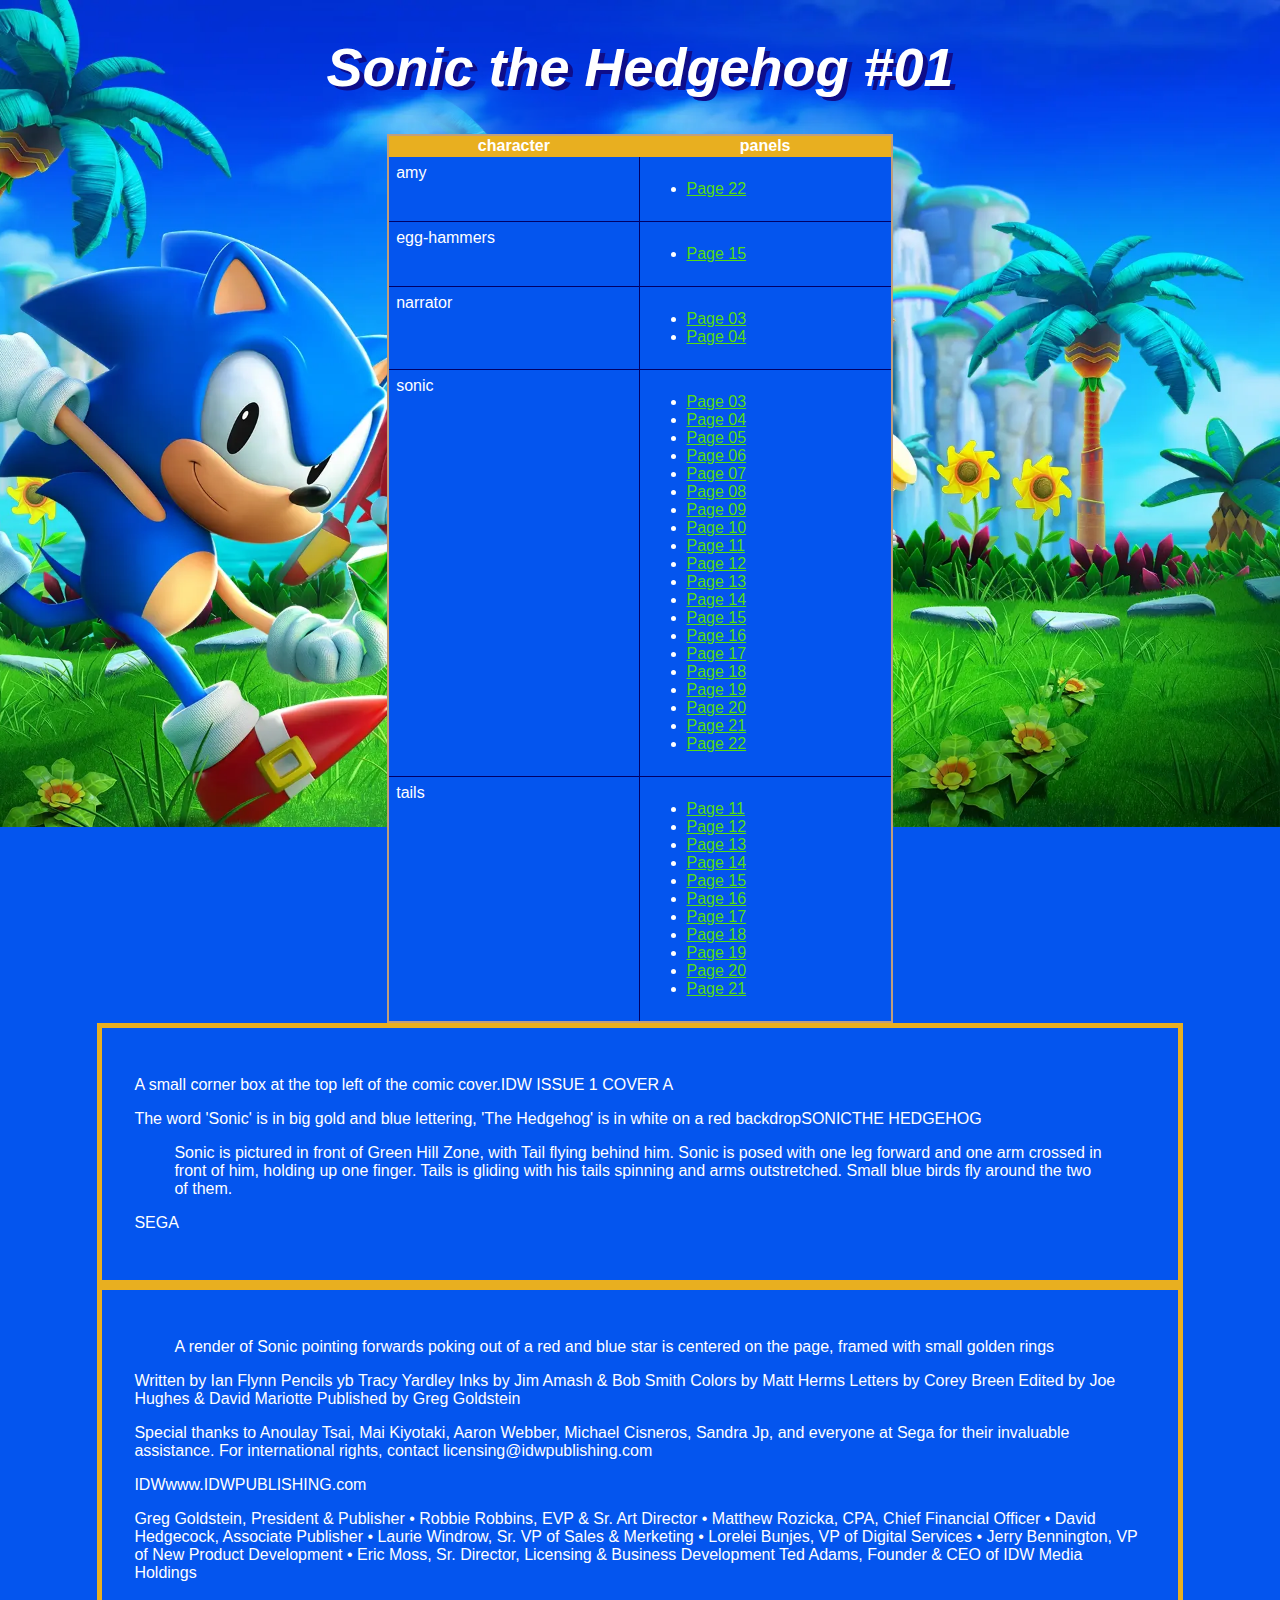
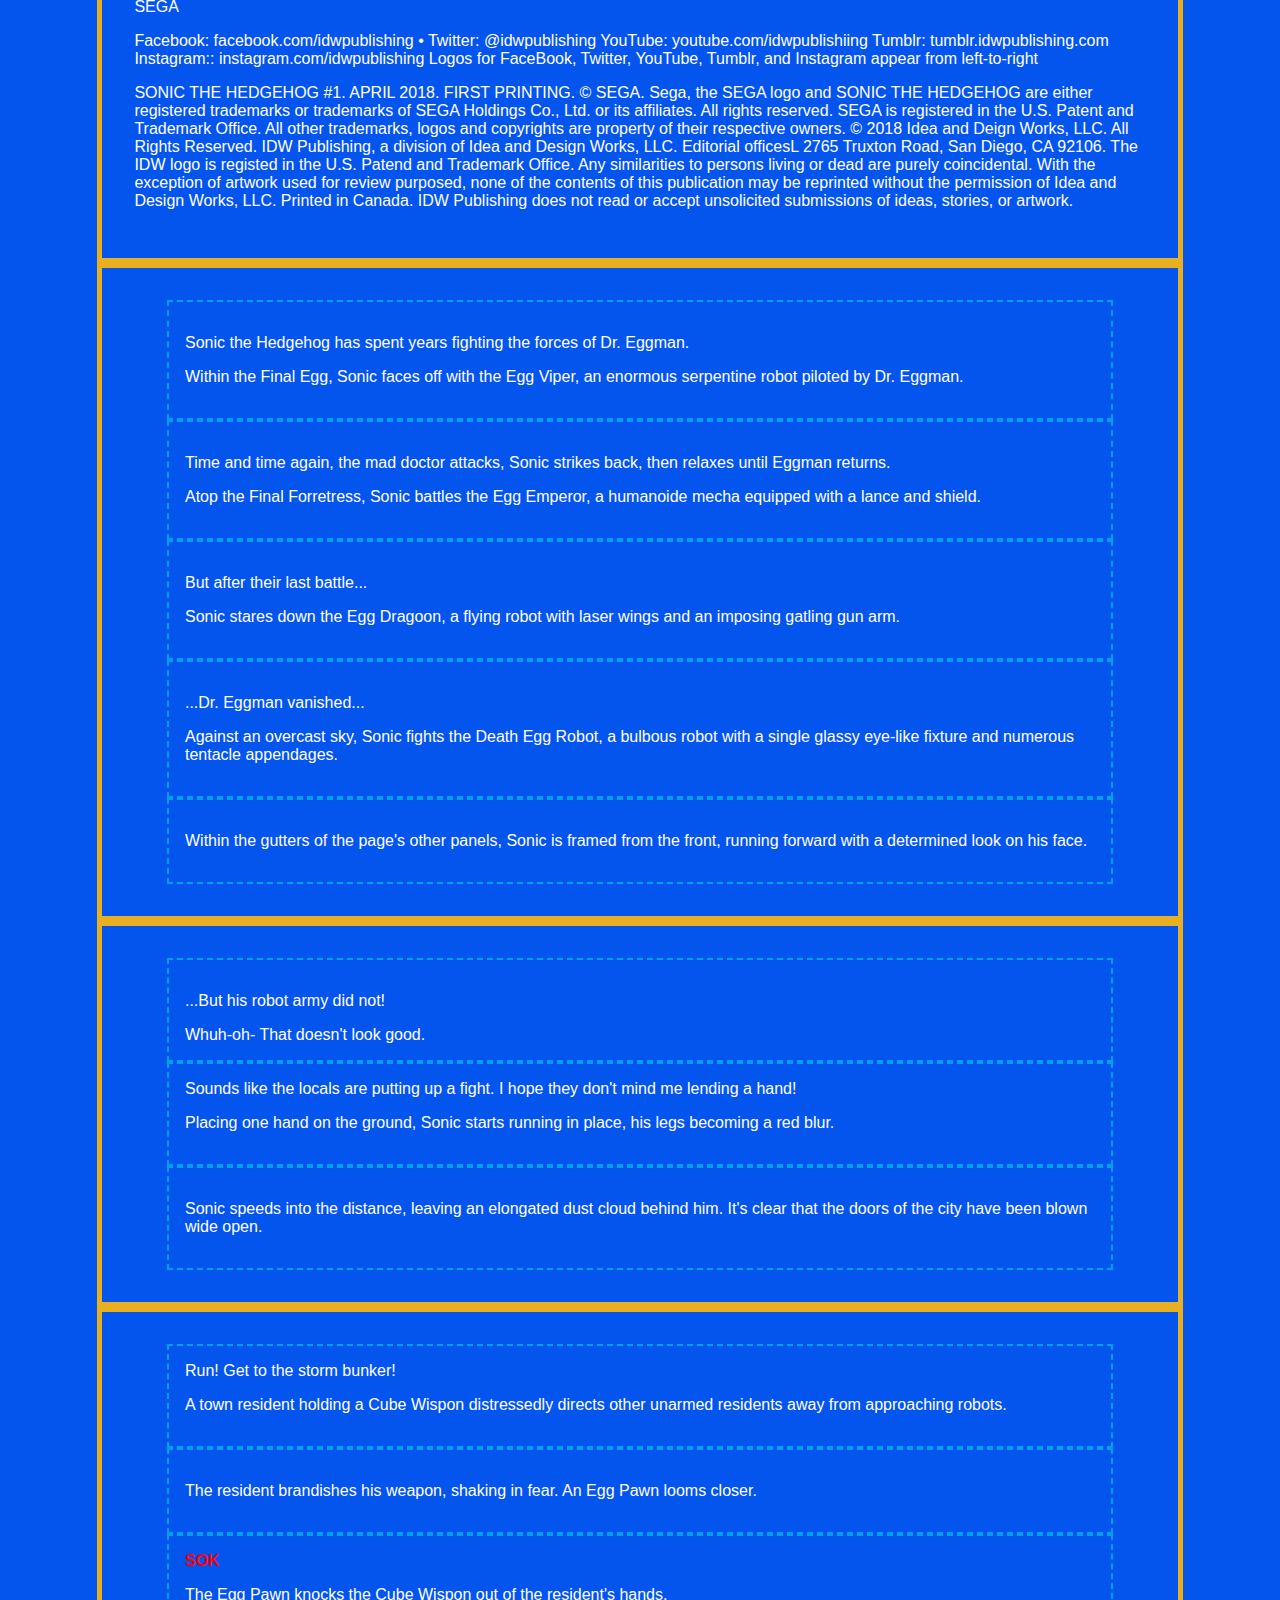
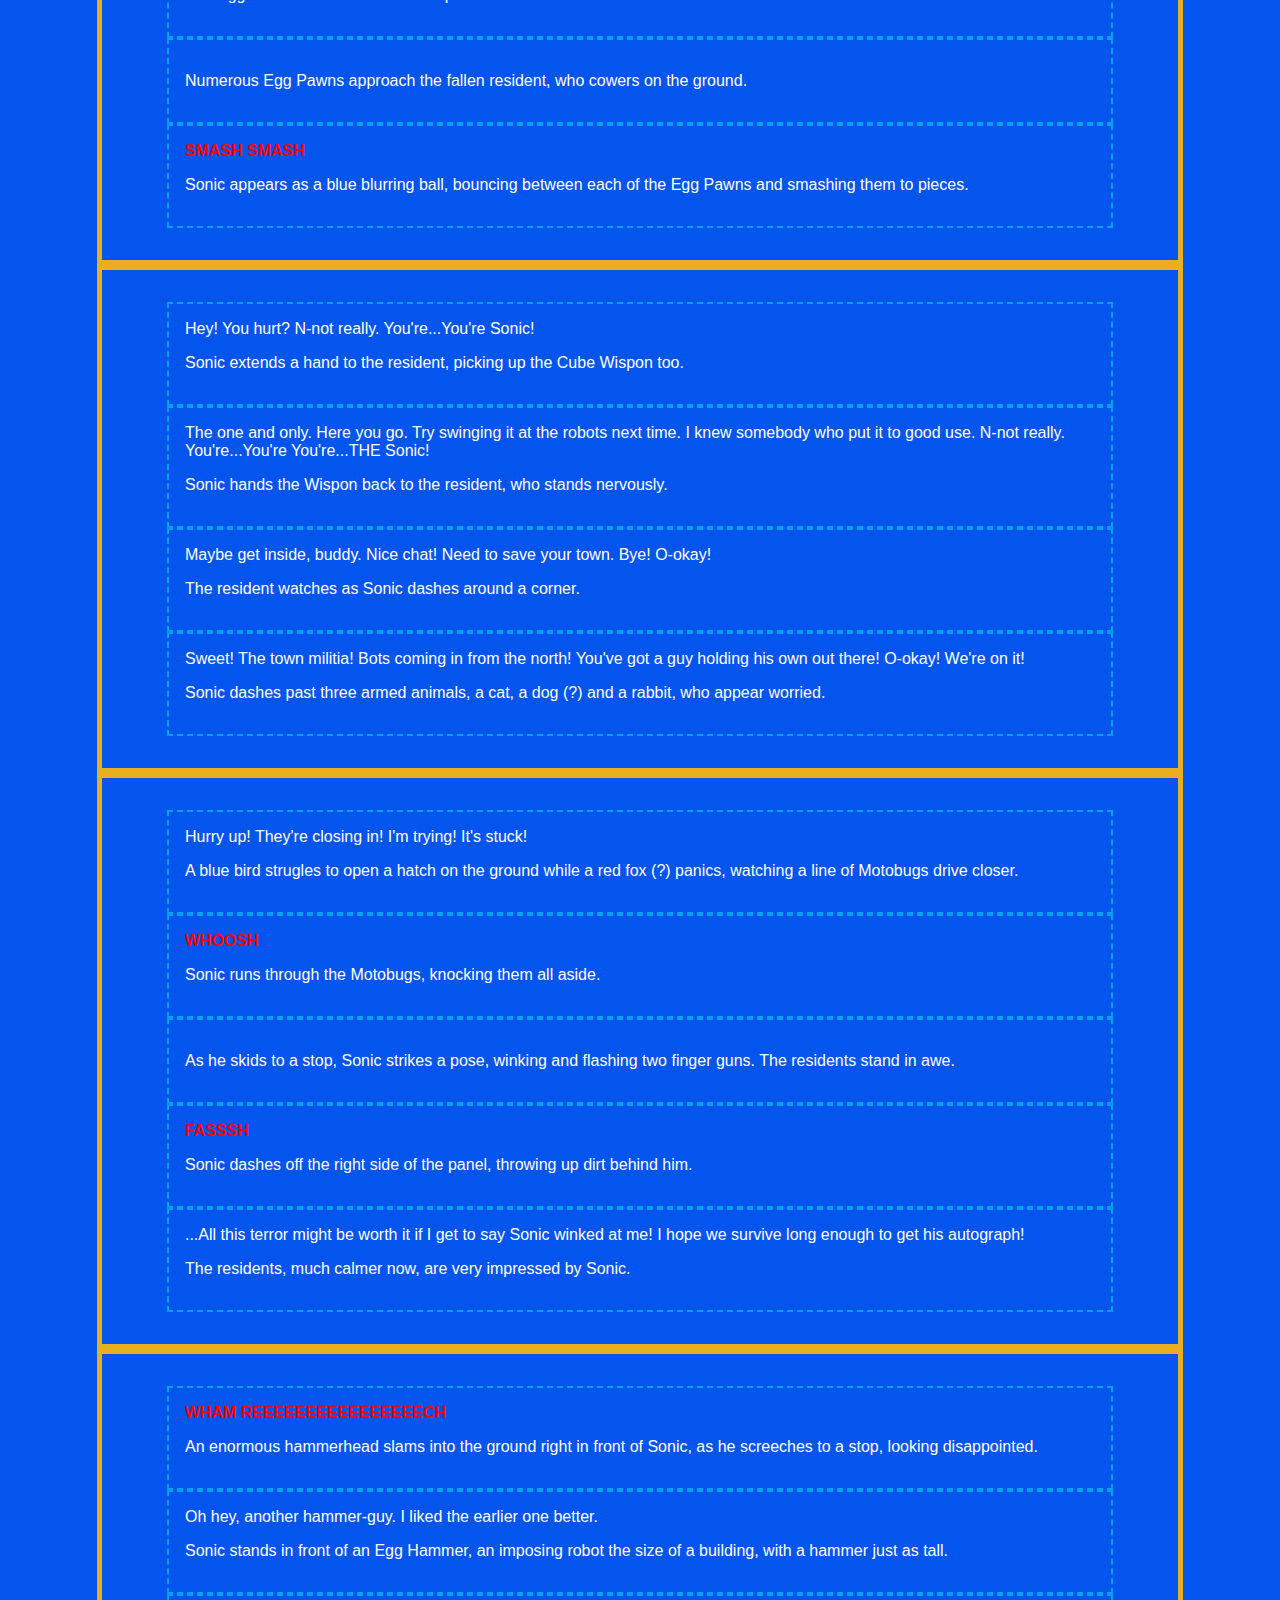
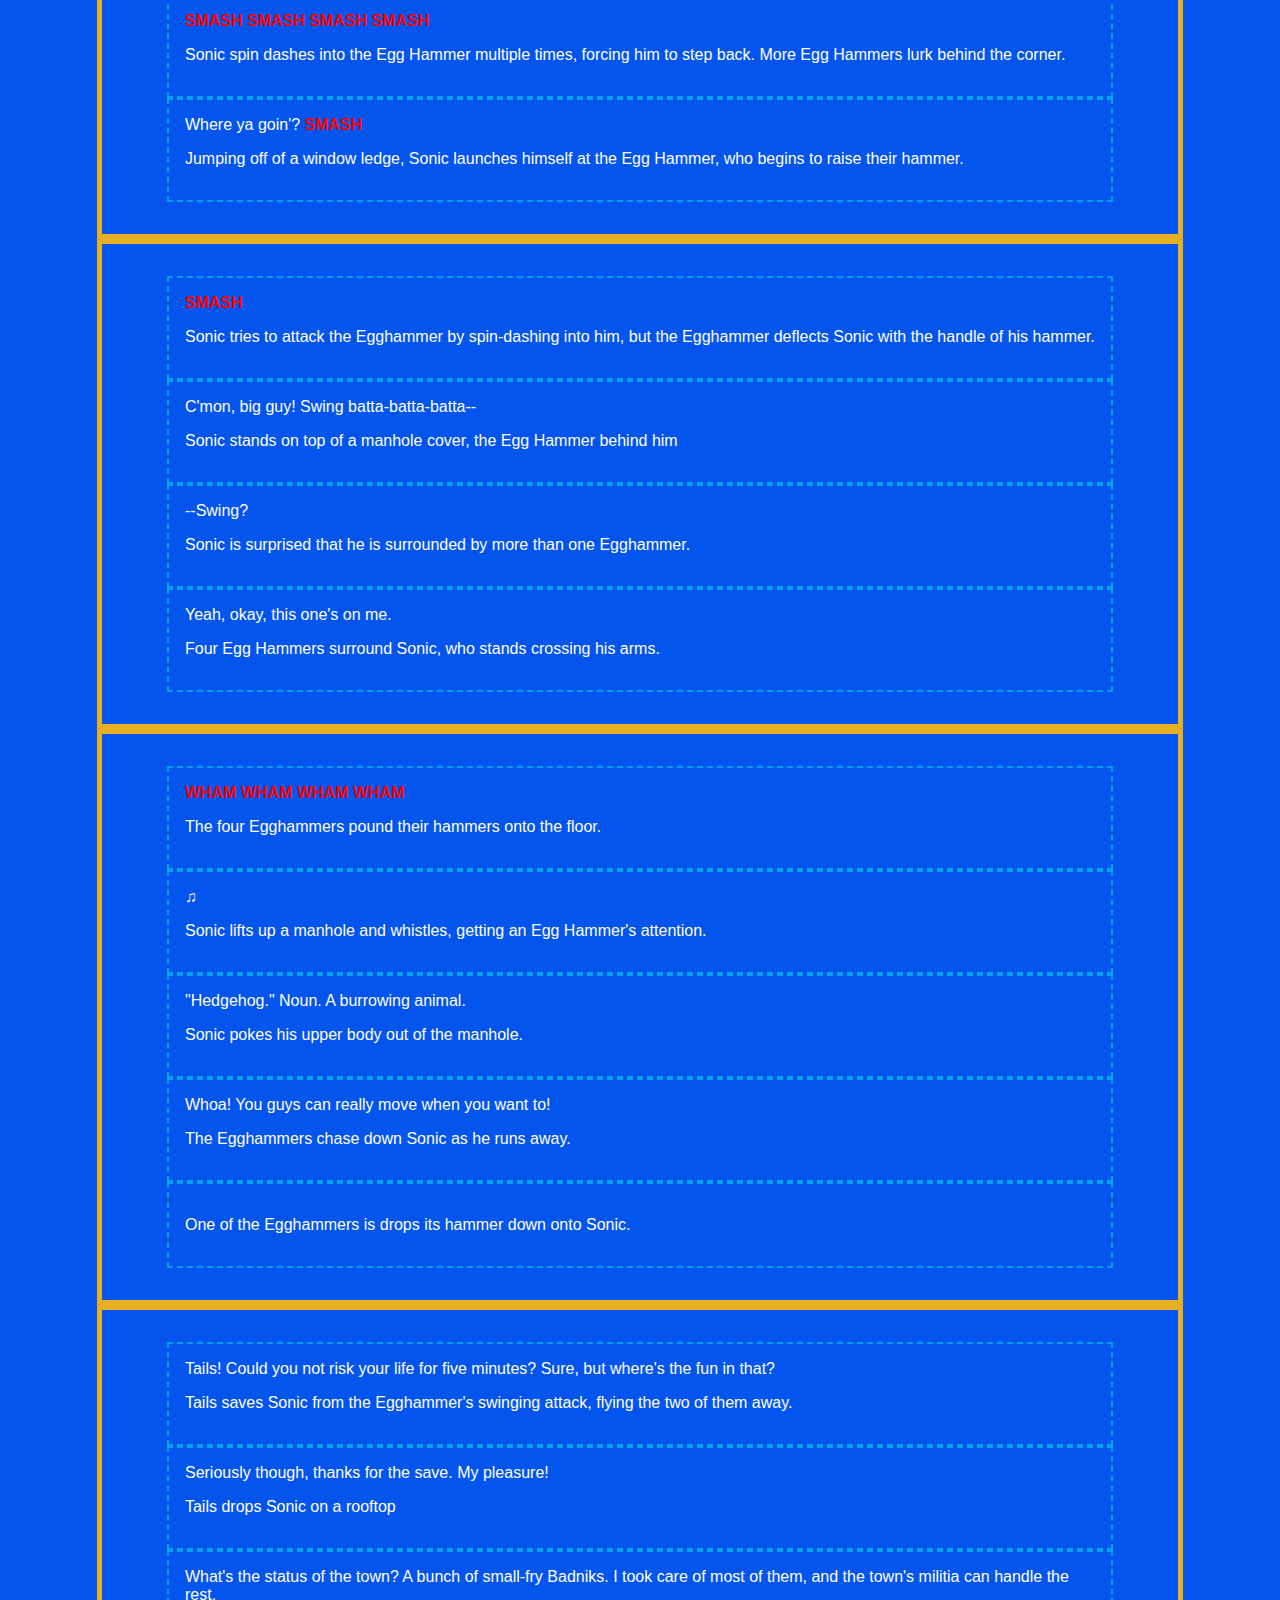
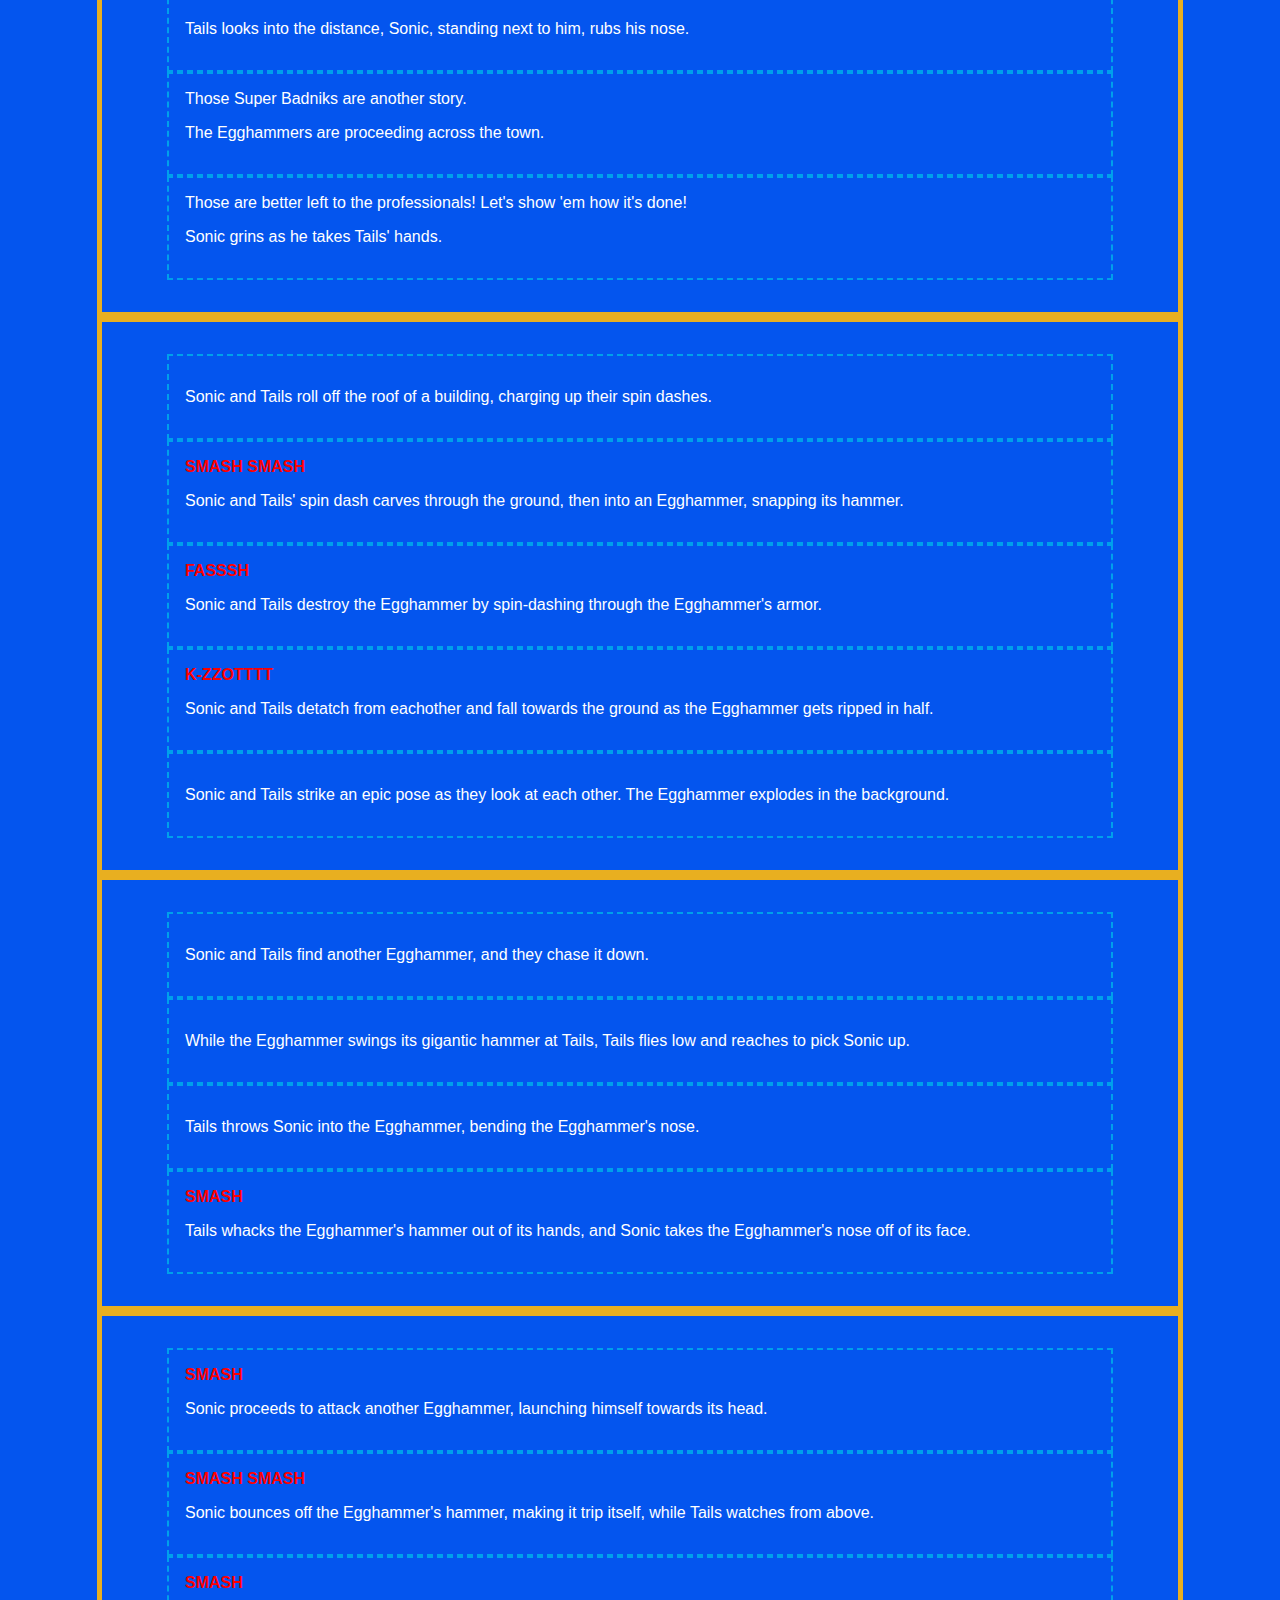
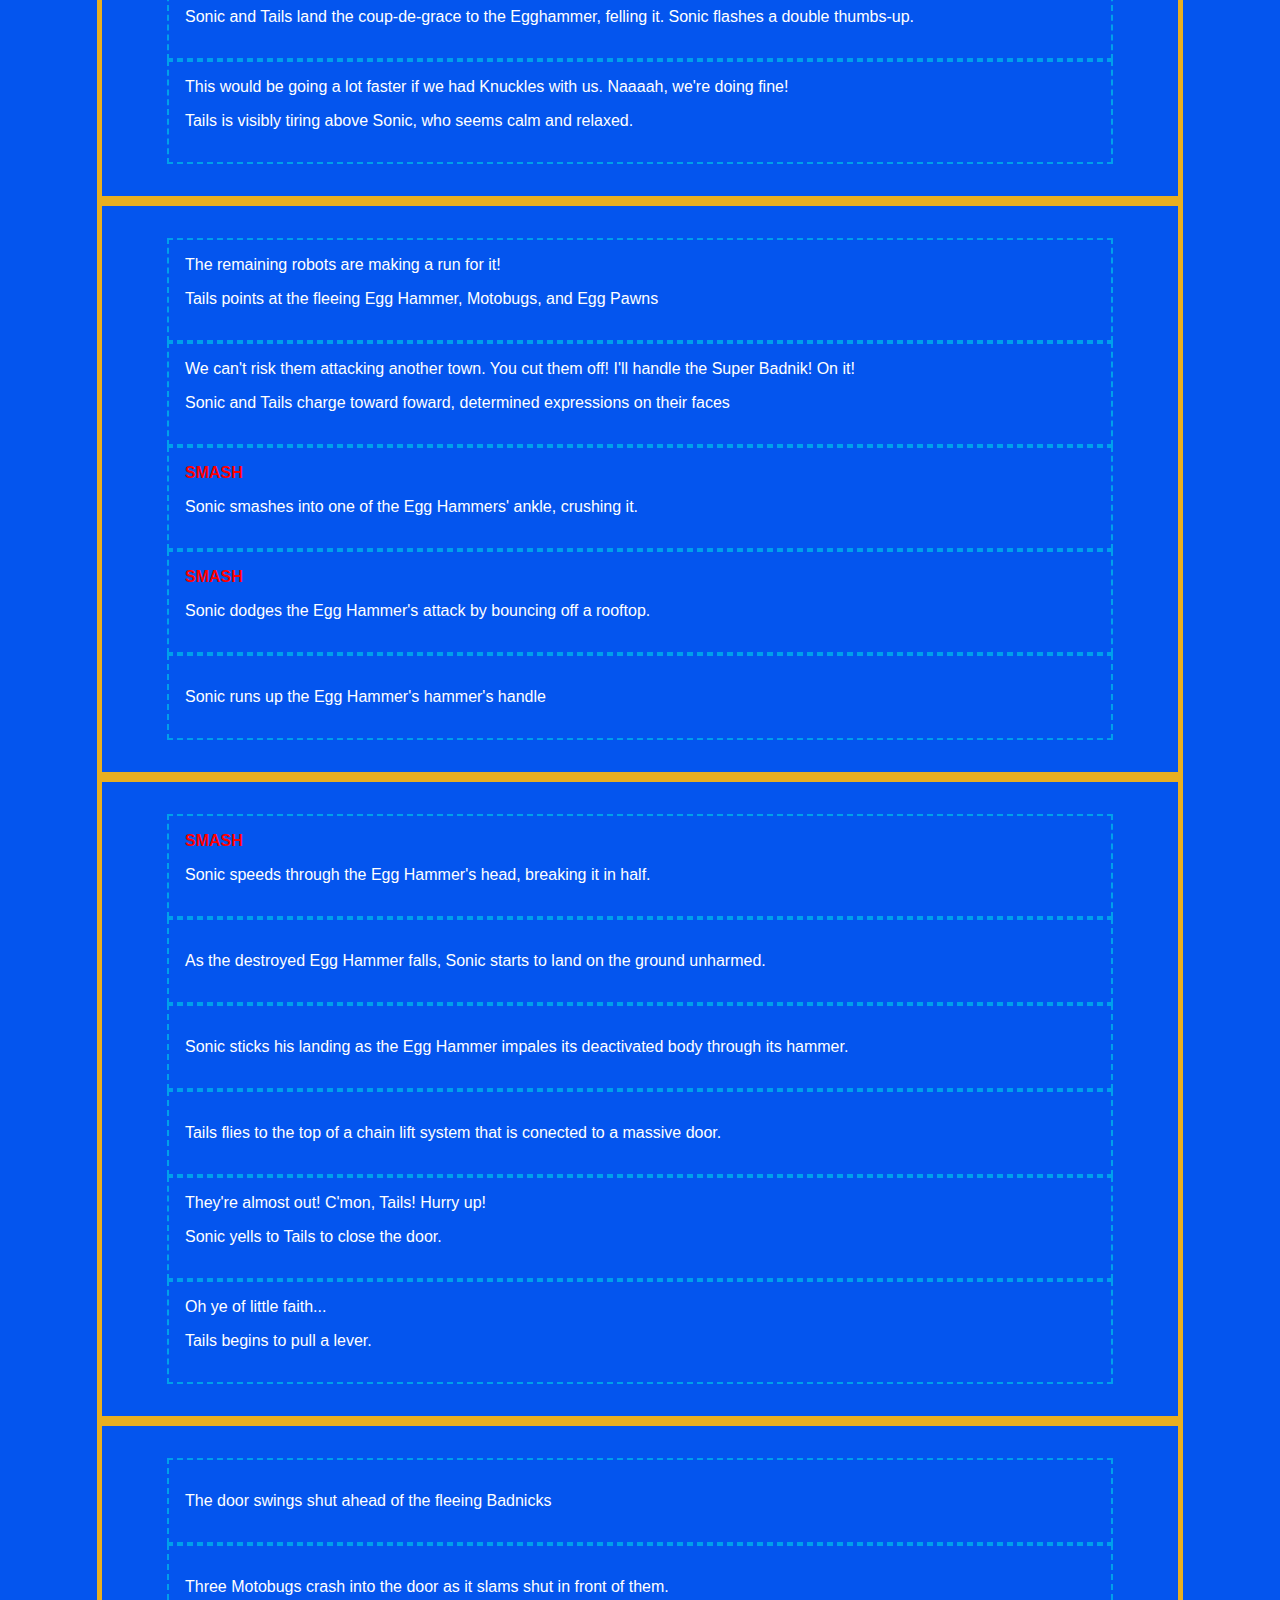
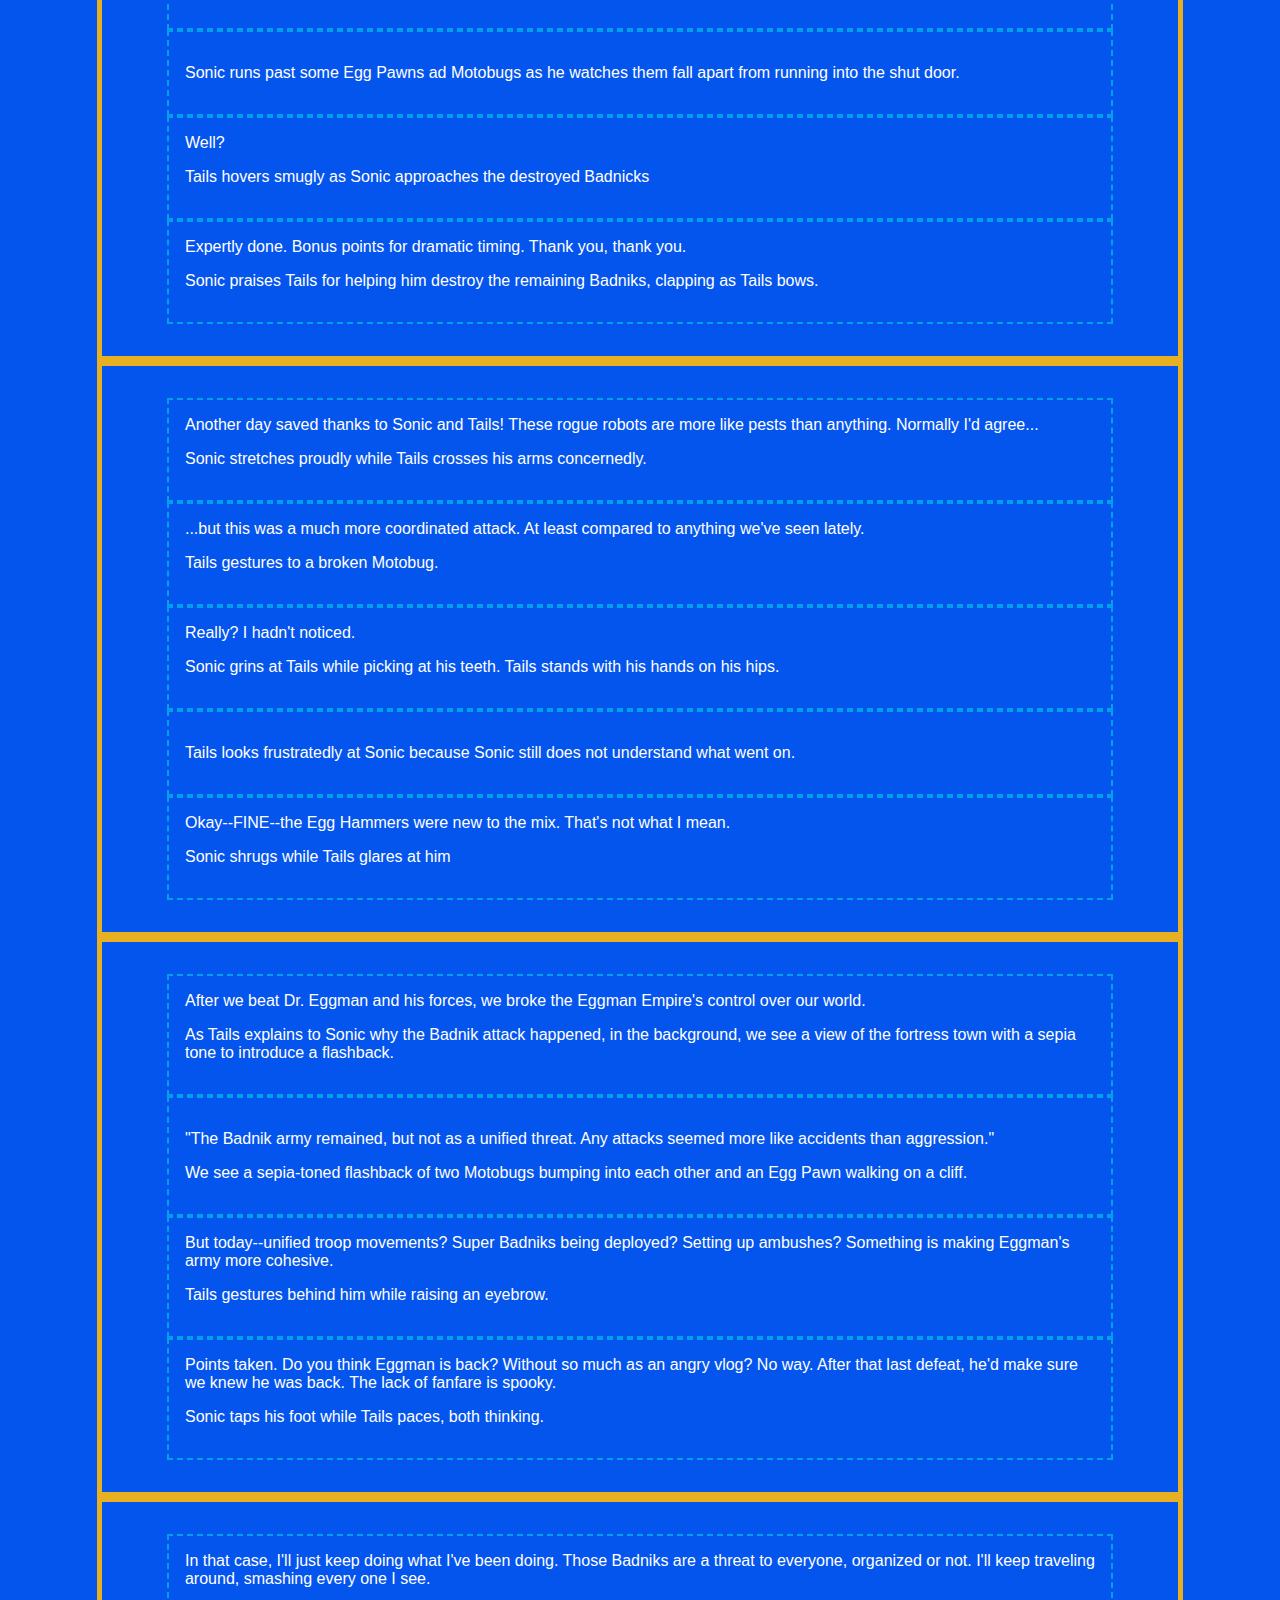
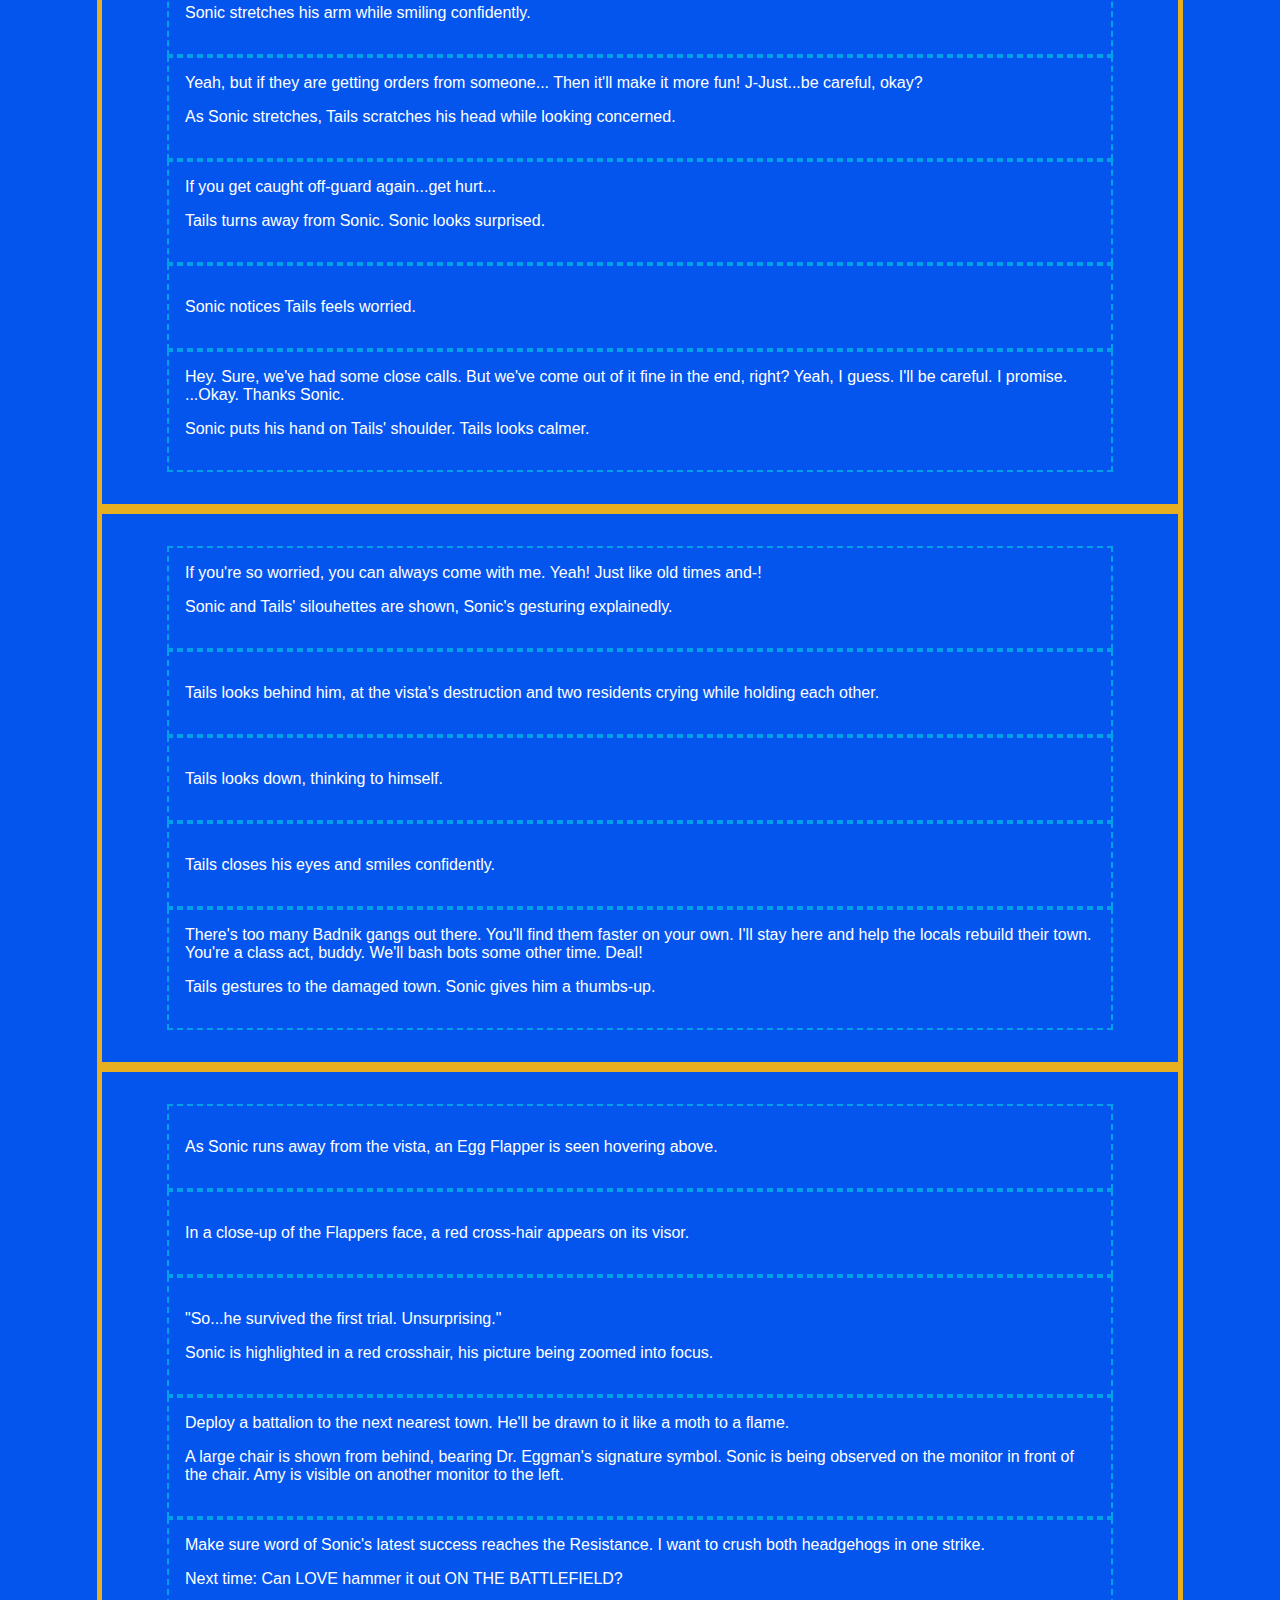
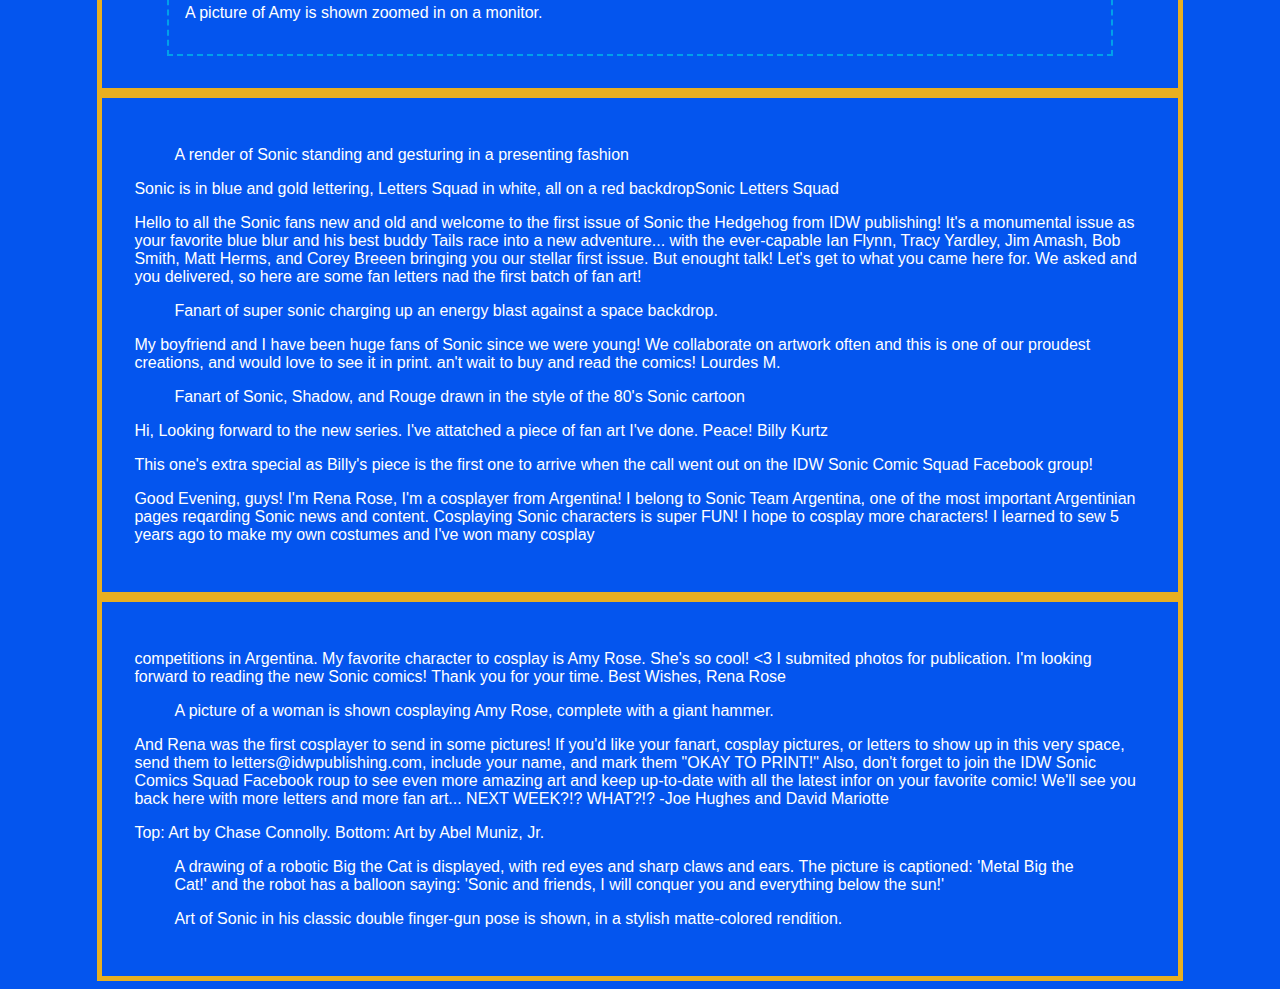
<file: Assignments/XSLT/mccolm-xslt-ex4/sonic-out-pageLinks.html>
<!DOCTYPE html><html xmlns="http://www.w3.org/1999/xhtml" xmlns:cbml="http://www.cbml.org/ns/1.0">
   <head>
      <title>A New CBML Transformation!</title>
      <link rel="stylesheet" type="text/css" href="style.css"/>
   </head>
   <body>
      <h1>Sonic the Hedgehog #01</h1>
      <div id="characterTable">
         <table>
            <tr>
               <th>character</th>
               <th>panels</th>
            </tr>
            <tr>
               <td>amy</td>
               <td>
                  <ul>
                     <li><a href="#pg_22">Page 22</a></li>
                  </ul>
               </td>
            </tr>
            <tr>
               <td>egg-hammers</td>
               <td>
                  <ul>
                     <li><a href="#pg_15">Page 15</a></li>
                  </ul>
               </td>
            </tr>
            <tr>
               <td>narrator</td>
               <td>
                  <ul>
                     <li><a href="#pg_03">Page 03</a></li>
                     <li><a href="#pg_04">Page 04</a></li>
                  </ul>
               </td>
            </tr>
            <tr>
               <td>sonic</td>
               <td>
                  <ul>
                     <li><a href="#pg_03">Page 03</a></li>
                     <li><a href="#pg_04">Page 04</a></li>
                     <li><a href="#pg_05">Page 05</a></li>
                     <li><a href="#pg_06">Page 06</a></li>
                     <li><a href="#pg_07">Page 07</a></li>
                     <li><a href="#pg_08">Page 08</a></li>
                     <li><a href="#pg_09">Page 09</a></li>
                     <li><a href="#pg_10">Page 10</a></li>
                     <li><a href="#pg_11">Page 11</a></li>
                     <li><a href="#pg_12">Page 12</a></li>
                     <li><a href="#pg_13">Page 13</a></li>
                     <li><a href="#pg_14">Page 14</a></li>
                     <li><a href="#pg_15">Page 15</a></li>
                     <li><a href="#pg_16">Page 16</a></li>
                     <li><a href="#pg_17">Page 17</a></li>
                     <li><a href="#pg_18">Page 18</a></li>
                     <li><a href="#pg_19">Page 19</a></li>
                     <li><a href="#pg_20">Page 20</a></li>
                     <li><a href="#pg_21">Page 21</a></li>
                     <li><a href="#pg_22">Page 22</a></li>
                  </ul>
               </td>
            </tr>
            <tr>
               <td>tails</td>
               <td>
                  <ul>
                     <li><a href="#pg_11">Page 11</a></li>
                     <li><a href="#pg_12">Page 12</a></li>
                     <li><a href="#pg_13">Page 13</a></li>
                     <li><a href="#pg_14">Page 14</a></li>
                     <li><a href="#pg_15">Page 15</a></li>
                     <li><a href="#pg_16">Page 16</a></li>
                     <li><a href="#pg_17">Page 17</a></li>
                     <li><a href="#pg_18">Page 18</a></li>
                     <li><a href="#pg_19">Page 19</a></li>
                     <li><a href="#pg_20">Page 20</a></li>
                     <li><a href="#pg_21">Page 21</a></li>
                  </ul>
               </td>
            </tr>
         </table>
      </div>
      <div id="reading-view">
         
         <section class="page" id="pg_01">
            
            <p>A small corner box at the top left of the comic
               cover.IDW ISSUE 1 COVER A</p>
            
            <p>The word 'Sonic' is in big gold and blue lettering, 'The Hedgehog'
               is in white on a red backdropSONICTHE HEDGEHOG</p>
            
            <figure class="coverPage">
               
               <p>Sonic is pictured in front of Green Hill Zone, with Tail flying behind him.
                  Sonic is posed with one leg forward and one arm crossed in front of him, holding
                  up one finger. Tails is gliding with his tails spinning and arms outstretched.
                  Small blue birds fly around the two of them.</p>
               </figure>
            
            <p>SEGA</p>
            </section>
         
         <section class="page" id="pg_02">
            
            <figure class="render">
               
               <p>A render of Sonic pointing forwards poking out of a red and blue star is
                  centered on the page, framed with small golden rings</p>
               </figure>
            
            <p>Written by Ian Flynn Pencils yb Tracy Yardley Inks by Jim Amash &amp;
               Bob Smith Colors by Matt Herms Letters by Corey Breen Edited by Joe Hughes
               &amp; David Mariotte Published by Greg Goldstein</p>
            
            <p>Special thanks to Anoulay Tsai, Mai Kiyotaki, Aaron Webber, Michael Cisneros,
               Sandra Jp, and everyone at Sega for their invaluable assistance. For
               international rights, contact licensing@idwpublishing.com</p>
            
            <p>IDWwww.IDWPUBLISHING.com</p>
            
            <p>Greg Goldstein, President &amp; Publisher • Robbie Robbins, EVP &amp; Sr. Art
               Director • Matthew Rozicka, CPA, Chief Financial Officer • David Hedgecock,
               Associate Publisher • Laurie Windrow, Sr. VP of Sales &amp; Merketing • Lorelei
               Bunjes, VP of Digital Services • Jerry Bennington, VP of New Product Development
               • Eric Moss, Sr. Director, Licensing &amp; Business Development Ted Adams,
               Founder &amp; CEO of IDW Media Holdings </p>
            
            <p>SEGA</p>
            
            <p>Facebook: facebook.com/idwpublishing • Twitter: @idwpublishing YouTube:
               youtube.com/idwpublishiing Tumblr: tumblr.idwpublishing.com Instagram::
               instagram.com/idwpublishing Logos for FaceBook, Twitter,
               YouTube, Tumblr, and Instagram appear from left-to-right</p>
            
            <p>SONIC THE HEDGEHOG #1. APRIL 2018. FIRST PRINTING. © SEGA. Sega, the SEGA logo and
               SONIC THE HEDGEHOG are either registered trademarks or trademarks of SEGA Holdings
               Co., Ltd. or its affiliates. All rights reserved. SEGA is registered in the U.S.
               Patent and Trademark Office. All other trademarks, logos and copyrights are property
               of their respective owners. © 2018 Idea and Deign Works, LLC. All Rights Reserved.
               IDW Publishing, a division of Idea and Design Works, LLC. Editorial officesL
               2765 Truxton Road, San Diego, CA 92106. The IDW logo is registed in the U.S. Patend
               and Trademark Office. Any similarities to persons living or dead are purely
               coincidental. With the exception of artwork used for review purposed, none of
               the contents of this publication may be reprinted without the permission of Idea and
               Design Works, LLC. Printed in Canada. IDW Publishing does not read or accept
               unsolicited submissions of ideas, stories, or artwork.</p>
            </section>
         
         <section class="page" id="pg_03">
            
            <div class="panel" id="pg_03-panel-1">
               
               <p class="cbml-caption">Sonic the Hedgehog has spent years fighting the forces of Dr.
                  Eggman.</p>
               
               <p class="panelDesc">Within the Final Egg, Sonic faces off with the Egg Viper, an
                  enormous serpentine robot piloted by Dr. Eggman.</p>
               </div>
            
            <div class="panel" id="pg_03-panel-2">
               
               <p class="cbml-caption">Time and time again, the mad doctor attacks, Sonic strikes back, then
                  relaxes until Eggman returns.</p>
               
               <p class="panelDesc">Atop the Final Forretress, Sonic battles the Egg Emperor, a
                  humanoide mecha equipped with a lance and shield.</p>
               </div>
            
            <div class="panel" id="pg_03-panel-3">
               
               <p class="cbml-caption">But after their last battle...</p>
               
               <p class="panelDesc">Sonic stares down the Egg Dragoon, a flying robot with laser
                  wings and an imposing gatling gun arm.</p>
               </div>
            
            <div class="panel" id="pg_03-panel-4">
               
               <p class="cbml-caption">...Dr. Eggman vanished...</p>
               
               <p class="panelDesc">Against an overcast sky, Sonic fights the Death Egg Robot, a
                  bulbous robot with a single glassy eye-like fixture and numerous tentacle
                  appendages.</p>
               </div>
            
            <div class="panel" id="pg_03-panel-x">
               
               <p class="panelDesc">Within the gutters of the page's other panels, Sonic is framed
                  from the front, running forward with a determined look on his face.</p>
               </div>
            </section>
         
         <section class="page" id="pg_04">
            
            <div class="panel" id="pg_04-panel-1">
               
               <p class="cbml-caption">...But his robot army did not!</p>
               Whuh-oh- That doesn't look
               good.
               </div>
            
            <div class="panel" id="pg_04-panel-2">
               Sounds like the locals are putting up a
               fight. I hope they don't mind me lending a hand!
               
               <p class="panelDesc">Placing one hand on the ground, Sonic starts running in place,
                  his legs becoming a red blur.</p>
               </div>
            
            <div class="panel" id="pg_04-panel-3">
               
               <p class="panelDesc">Sonic speeds into the distance, leaving an elongated dust
                  cloud behind him. It's clear that the doors of the city have been blown wide
                  open.</p>
               </div>
            </section>
         
         <section class="page" id="pg_05">
            
            <div class="panel" id="pg_05-panel-1">
               Run! Get to the storm
               bunker!
               
               <p class="panelDesc">A town resident holding a Cube Wispon distressedly directs
                  other unarmed residents away from approaching robots.</p>
               </div>
            
            <div class="panel" id="pg_05-panel-2">
               
               <p class="panelDesc">The resident brandishes his weapon, shaking in fear. An Egg
                  Pawn looms closer.</p>
               </div>
            
            <div class="panel" id="pg_05-panel-3">
               <span class="sound" style="color:red">SOK</span>
               
               <p class="panelDesc">The Egg Pawn knocks the Cube Wispon out of the resident's
                  hands.</p>
               </div>
            
            <div class="panel" id="pg_05-panel-4">
               
               <p class="panelDesc">Numerous Egg Pawns approach the fallen resident, who cowers on
                  the ground.</p>
               </div>
            
            <div class="panel" id="pg_05-panel-5">
               <span class="sound" style="color:red">SMASH</span>
               <span class="sound" style="color:red">SMASH</span>
               
               <p class="panelDesc">Sonic appears as a blue blurring ball, bouncing between each
                  of the Egg Pawns and smashing them to pieces.</p>
               </div>
            </section>
         
         <section class="page" id="pg_06">
            
            <div class="panel" id="pg_06-panel-1">
               Hey! You hurt?
               N-not really.
               You're...You're Sonic!
               
               <p class="panelDesc">Sonic extends a hand to the resident, picking up the Cube
                  Wispon too.</p>
               </div>
            
            <div class="panel" id="pg_06-panel-2">
               The one and only. Here you go. Try swinging
               it at the robots next time. I knew somebody who put it to good use.
               N-not really.
               You're...You're You're...THE
               Sonic!
               
               <p class="panelDesc">Sonic hands the Wispon back to the resident, who stands
                  nervously.</p>
               </div>
            
            <div class="panel" id="pg_06-panel-3">
               Maybe get inside, buddy. Nice chat! Need to
               save your town. Bye!
               O-okay!
               
               <p class="panelDesc">The resident watches as Sonic dashes around a corner.</p>
               </div>
            
            <div class="panel" id="pg_06-panel-4">
               Sweet! The town militia! Bots coming in from
               the north! You've got a guy holding his own out there!
               O-okay! We're on
               it!
               
               <p class="panelDesc">Sonic dashes past three armed animals, a cat, a dog (?) and a
                  rabbit, who appear worried.</p>
               </div>
            </section>
         
         <section class="page" id="pg_07">
            
            <div class="panel" id="pg_07-panel-1">
               Hurry up! They're closing
               in!
               I'm trying! It's
               stuck!
               
               <p class="panelDesc">A blue bird strugles to open a hatch on the ground while a red
                  fox (?) panics, watching a line of Motobugs drive closer.</p>
               </div>
            
            <div class="panel" id="pg_07-panel-2">
               <span class="sound" style="color:red">WHOOSH</span>
               
               <p class="panelDesc">Sonic runs through the Motobugs, knocking them all
                  aside.</p>
               </div>
            
            <div class="panel" id="pg_07-panel-3">
               
               <p class="panelDesc">As he skids to a stop, Sonic strikes a pose, winking and
                  flashing two finger guns. The residents stand in awe.</p>
               </div>
            
            <div class="panel" id="pg_07-panel-4">
               <span class="sound" style="color:red">FASSSH</span>
               
               <p class="panelDesc">Sonic dashes off the right side of the panel, throwing up dirt
                  behind him.</p>
               </div>
            
            <div class="panel" id="pg_07-panel-5">
               ...All this terror might
               be worth it if I get to say Sonic winked at me!
               I hope we survive long
               enough to get his autograph!
               
               <p class="panelDesc">The residents, much calmer now, are very impressed by
                  Sonic.</p>
               </div>
            </section>
         
         <section class="page" id="pg_08">
            
            <div class="panel" id="pg_08-panel-1">
               <span class="sound" style="color:red">WHAM</span>
               <span class="sound" style="color:red">REEEEEEEEEEEEEEEECH</span>
               
               <p class="panelDesc">An enormous hammerhead slams into the ground right in front of
                  Sonic, as he screeches to a stop, looking disappointed.</p>
               </div>
            
            <div class="panel" id="pg_08-panel-2">
               Oh hey, another hammer-guy. I liked the
               earlier one better.
               
               <p class="panelDesc">Sonic stands in front of an Egg Hammer, an imposing robot the
                  size of a building, with a hammer just as tall.</p>
               </div>
            
            <div class="panel" id="pg_08-panel-3">
               <span class="sound" style="color:red">SMASH</span>
               <span class="sound" style="color:red">SMASH</span>
               <span class="sound" style="color:red">SMASH</span>
               <span class="sound" style="color:red">SMASH</span>
               
               <p class="panelDesc">Sonic spin dashes into the Egg Hammer multiple times, forcing
                  him to step back. More Egg Hammers lurk behind the corner.</p>
               </div>
            
            <div class="panel" id="pg_08-panel-4">
               Where ya goin'?
               <span class="sound" style="color:red">SMASH</span>
               
               <p class="panelDesc">Jumping off of a window ledge, Sonic launches himself at the
                  Egg Hammer, who begins to raise their hammer.</p>
               </div>
            </section>
         
         <section class="page" id="pg_09">
            
            <div class="panel" id="pg_09-panel-1">
               <span class="sound" style="color:red">SMASH</span>
               
               <p class="panelDesc"> Sonic tries to attack the Egghammer by spin-dashing into him,
                  but the Egghammer deflects Sonic with the handle of his hammer.</p>
               </div>
            
            <div class="panel" id="pg_09-panel-2">
                C'mon, big guy! Swing batta-batta-batta-- 
               
               <p class="panelDesc"> Sonic stands on top of a manhole cover, the Egg Hammer behind
                  him </p>
               </div>
            
            <div class="panel" id="pg_09-panel-3">
                --Swing? 
               
               <p class="panelDesc"> Sonic is surprised that he is surrounded by more than one
                  Egghammer. </p>
               </div>
            
            <div class="panel" id="pg_09-panel-4">
                Yeah, okay, this one's on me. 
               
               <p class="panelDesc"> Four Egg Hammers surround Sonic, who stands crossing his
                  arms.</p>
               </div>
            </section>
         
         <section class="page" id="pg_10">
            
            <div class="panel" id="pg_10-panel-1">
               <span class="sound" style="color:red">WHAM</span>
               <span class="sound" style="color:red">WHAM</span>
               <span class="sound" style="color:red">WHAM</span>
               <span class="sound" style="color:red">WHAM</span>
               
               <p class="panelDesc"> The four Egghammers pound their hammers onto the floor.
                  </p>
               </div>
            
            <div class="panel" id="pg_10-panel-2">
                ♫ 
               
               <p class="panelDesc"> Sonic lifts up a manhole and whistles, getting an Egg
                  Hammer's attention.</p>
               </div>
            
            <div class="panel" id="pg_10-panel-3">
                "Hedgehog." Noun. A burrowing animal. 
               
               <p class="panelDesc"> Sonic pokes his upper body out of the manhole. </p>
               </div>
            
            <div class="panel" id="pg_10-panel-4">
                Whoa! You guys can really move when you
               want to! 
               
               <p class="panelDesc"> The Egghammers chase down Sonic as he runs away.</p>
               </div>
            
            <div class="panel" id="pg_10-panel-5">
               
               <p class="panelDesc"> One of the Egghammers is drops its hammer down onto
                  Sonic.</p>
               </div>
            </section>
         
         <section class="page" id="pg_11">
            
            <div class="panel" id="pg_11-panel-1">
                Tails! 
                Could you not risk your life for five
               minutes? 
                Sure, but where's the fun in that? 
               
               <p class="panelDesc"> Tails saves Sonic from the Egghammer's swinging attack,
                  flying the two of them away. </p>
               </div>
            
            <div class="panel" id="pg_11-panel-2">
                Seriously though, thanks for the save. 
                My pleasure! 
               
               <p class="panelDesc">Tails drops Sonic on a rooftop </p>
               </div>
            
            <div class="panel" id="pg_11-panel-3">
                What's the status of the town? 
                A bunch of small-fry Badniks. I took care
               of most of them, and the town's militia can handle the rest. 
               
               <p class="panelDesc"> Tails looks into the distance, Sonic, standing next to him,
                  rubs his nose.</p>
               </div>
            
            <div class="panel" id="pg_11-panel-4">
                Those Super Badniks are another story. 
               
               <p class="panelDesc"> The Egghammers are proceeding across the town.</p>
               </div>
            
            <div class="panel" id="pg_11-panel-5">
                Those are better left to the professionals! 
                Let's show 'em how it's done! 
               
               <p class="panelDesc"> Sonic grins as he takes Tails' hands.</p>
               </div>
            </section>
         
         <section class="page" id="pg_12">
            
            <div class="panel" id="pg_12-panel-1">
               
               <p class="panelDesc"> Sonic and Tails roll off the roof of a building, charging up
                  their spin dashes. </p>
               </div>
            
            <div class="panel" id="pg_12-panel-2">
               <span class="sound" style="color:red"> SMASH </span>
               <span class="sound" style="color:red"> SMASH </span>
               
               <p class="panelDesc"> Sonic and Tails' spin dash carves through the ground, then
                  into an Egghammer, snapping its hammer. </p>
               </div>
            
            <div class="panel" id="pg_12-panel-3">
               <span class="sound" style="color:red"> FASSSH </span>
               
               <p class="panelDesc"> Sonic and Tails destroy the Egghammer by spin-dashing through
                  the Egghammer's armor. </p>
               </div>
            
            <div class="panel" id="pg_12-panel-4">
               <span class="sound" style="color:red"> K-ZZOTTTT </span>
               
               <p class="panelDesc"> Sonic and Tails detatch from eachother and fall towards the
                  ground as the Egghammer gets ripped in half. </p>
               </div>
            
            <div class="panel" id="pg_12-panel-5">
               
               <p class="panelDesc"> Sonic and Tails strike an epic pose as they look at each
                  other. The Egghammer explodes in the background. </p>
               </div>
            </section>
         
         <section class="page" id="pg_13">
            
            <div class="panel" id="pg_13-panel-1">
               
               <p class="panelDesc"> Sonic and Tails find another Egghammer, and they chase it
                  down. </p>
               </div>
            
            <div class="panel" id="pg_13-panel-2">
               
               <p class="panelDesc"> While the Egghammer swings its gigantic hammer at Tails,
                  Tails flies low and reaches to pick Sonic up.</p>
               </div>
            
            <div class="panel" id="pg_13-panel-3">
               
               <p class="panelDesc"> Tails throws Sonic into the Egghammer, bending the
                  Egghammer's nose. </p>
               </div>
            
            <div class="panel" id="pg_13-panel-4">
               <span class="sound" style="color:red"> SMASH </span>
               
               <p class="panelDesc"> Tails whacks the Egghammer's hammer out of its hands, and
                  Sonic takes the Egghammer's nose off of its face. </p>
               </div>
            </section>
         
         <section class="page" id="pg_14">
            
            <div class="panel" id="pg_14-panel-1">
               <span class="sound" style="color:red"> SMASH </span>
               
               <p class="panelDesc"> Sonic proceeds to attack another Egghammer, launching himself
                  towards its head. </p>
               </div>
            
            <div class="panel" id="pg_14-panel-2">
               <span class="sound" style="color:red"> SMASH </span>
               <span class="sound" style="color:red"> SMASH </span>
               
               <p class="panelDesc"> Sonic bounces off the Egghammer's hammer, making it trip
                  itself, while Tails watches from above. </p>
               </div>
            
            <div class="panel" id="pg_14-panel-3">
               <span class="sound" style="color:red"> SMASH </span>
               
               <p class="panelDesc"> Sonic and Tails land the coup-de-grace to the Egghammer,
                  felling it. Sonic flashes a double thumbs-up. </p>
               </div>
            
            <div class="panel" id="pg_14-panel-4">
                This would be going a lot faster if we had
               Knuckles with us. 
                Naaaah, we're doing fine! 
               
               <p class="panelDesc"> Tails is visibly tiring above Sonic, who seems calm and
                  relaxed.</p>
               </div>
            </section>
         
         <section class="page" id="pg_15">
            
            <div class="panel" id="pg_15-panel-1">
               The remaining robots are making a run for
               it!
               
               <p class="panelDesc">Tails points at the fleeing Egg Hammer, Motobugs, and Egg
                  Pawns</p>
               </div>
            
            <div class="panel" id="pg_15-panel-2">
               We can't risk them attacking another town.
               You cut them off! I'll handle the Super Badnik!
               On it!
               
               <p class="panelDesc">Sonic and Tails charge toward foward, determined expressions
                  on their faces</p>
               </div>
            
            <div class="panel" id="pg_15-panel-3">
               <span class="sound" style="color:red">SMASH</span>
               
               <p class="panelDesc">Sonic smashes into one of the Egg Hammers' ankle, crushing
                  it.</p>
               </div>
            
            <div class="panel" id="pg_15-panel-4">
               <span class="sound" style="color:red">SMASH</span>
               
               <p class="panelDesc">Sonic dodges the Egg Hammer's attack by bouncing off a
                  rooftop.</p>
               </div>
            
            <div class="panel" id="pg_15-panel-5">
               
               <p class="panelDesc">Sonic runs up the Egg Hammer's hammer's handle</p>
               </div>
            </section>
         
         <section class="page" id="pg_16">
            
            <div class="panel" id="pg_16-panel-1">
               <span class="sound" style="color:red">SMASH</span>
               
               <p class="panelDesc">Sonic speeds through the Egg Hammer's head, breaking it in
                  half.</p>
               </div>
            
            <div class="panel" id="pg_16-panel-2">
               
               <p class="panelDesc">As the destroyed Egg Hammer falls, Sonic starts to land on the
                  ground unharmed.</p>
               </div>
            
            <div class="panel" id="pg_16-panel-3">
               
               <p class="panelDesc">Sonic sticks his landing as the Egg Hammer impales its
                  deactivated body through its hammer.</p>
               </div>
            
            <div class="panel" id="pg_16-panel-4">
               
               <p class="panelDesc">Tails flies to the top of a chain lift system that is conected
                  to a massive door.</p>
               </div>
            
            <div class="panel" id="pg_16-panel-5">
               They're almost out! C'mon, Tails! Hurry
               up!
               
               <p class="panelDesc">Sonic yells to Tails to close the door.</p>
               </div>
            
            <div class="panel" id="pg_16-panel-6">
               Oh ye of little faith...
               
               <p class="panelDesc">Tails begins to pull a lever.</p>
               </div>
            </section>
         
         <section class="page" id="pg_17">
            
            <div class="panel" id="pg_17-panel-1">
               
               <p class="panelDesc">The door swings shut ahead of the fleeing Badnicks</p>
               </div>
            
            <div class="panel" id="pg_17-panel-2">
               
               <p class="panelDesc">Three Motobugs crash into the door as it slams shut in front
                  of them.</p>
               </div>
            
            <div class="panel" id="pg_17-panel-3">
               
               <p class="panelDesc">Sonic runs past some Egg Pawns ad Motobugs as he watches them
                  fall apart from running into the shut door.</p>
               </div>
            
            <div class="panel" id="pg_17-panel-4">
               Well?
               
               <p class="panelDesc">Tails hovers smugly as Sonic approaches the destroyed
                  Badnicks</p>
               </div>
            
            <div class="panel" id="pg_17-panel-5">
               Expertly done. Bonus points for dramatic
               timing.
               Thank you, thank you.
               
               <p class="panelDesc">Sonic praises Tails for helping him destroy the remaining
                  Badniks, clapping as Tails bows.</p>
               </div>
            </section>
         
         <section class="page" id="pg_18">
            
            <div class="panel" id="pg_18-panel-1">
               Another day saved thanks to Sonic and Tails! These rogue robots
               are more like pests than anything.
               Normally I'd agree...
               
               <p class="panelDesc">Sonic stretches proudly while Tails crosses his arms
                  concernedly.</p>
               </div>
            
            <div class="panel" id="pg_18-panel-2">
               ...but this was a much more coordinated
               attack. At least compared to anything we've seen lately.
               
               <p class="panelDesc">Tails gestures to a broken Motobug.</p>
               </div>
            
            <div class="panel" id="pg_18-panel-3">
               Really? I hadn't noticed.
               
               <p class="panelDesc">Sonic grins at Tails while picking at his teeth. Tails stands
                  with his hands on his hips.</p>
               </div>
            
            <div class="panel" id="pg_18-panel-4">
               
               <p class="panelDesc">Tails looks frustratedly at Sonic because Sonic still does not
                  understand what went on.</p>
               </div>
            
            <div class="panel" id="pg_18-panel-5">
               Okay--FINE--the Egg
               Hammers were new to the mix.
               That's not what I mean.
               
               <p class="panelDesc">Sonic shrugs while Tails glares at him</p>
               </div>
            </section>
         
         <section class="page" id="pg_19">
            
            <div class="panel" id="pg_19-panel-1">
               After we beat Dr. Eggman and his forces, we
               broke the Eggman Empire's control over our world.
               
               <p class="panelDesc">As Tails explains to Sonic why the Badnik attack happened, in
                  the background, we see a view of the fortress town with a sepia tone to introduce
                  a flashback.</p>
               </div>
            
            <div class="panel" id="pg_19-panel-2">
               
               <p class="cbml-caption">"The Badnik army remained, but not as a
                  unified threat. Any attacks seemed more like accidents than
                  aggression."</p>
               
               <p class="panelDesc">We see a sepia-toned flashback of two Motobugs bumping into
                  each other and an Egg Pawn walking on a cliff.</p>
               </div>
            
            <div class="panel" id="pg_19-panel-3">
               But today--unified troop movements? Super
               Badniks being deployed? Setting up ambushes? Something is
               making Eggman's army more cohesive.
               
               <p class="panelDesc">Tails gestures behind him while raising an eyebrow.</p>
               </div>
            
            <div class="panel" id="pg_19-panel-4">
               Points taken. Do you think Eggman is
               back?
               Without so much as an angry vlog? No way.
               After that last defeat, he'd make sure we knew he was
               back. The lack of fanfare is spooky.
               
               <p class="panelDesc">Sonic taps his foot while Tails paces, both thinking.</p>
               </div>
            </section>
         
         <section class="page" id="pg_20">
            
            <div class="panel" id="pg_20-panel-1">
               In that case, I'll just keep doing what I've
               been doing. Those Badniks are a threat to everyone,
               organized or not. I'll keep traveling around, smashing every one I
               see.
               
               <p class="panelDesc">Sonic stretches his arm while smiling confidently.</p>
               </div>
            
            <div class="panel" id="pg_20-panel-2">
               Yeah, but if they are getting orders from
               someone...
               Then it'll make it more fun!
               J-Just...be careful, okay?
               
               <p class="panelDesc">As Sonic stretches, Tails scratches his head while looking
                  concerned.</p>
               </div>
            
            <div class="panel" id="pg_20-panel-3">
               If you get caught off-guard again...get
               hurt...
               
               <p class="panelDesc">Tails turns away from Sonic. Sonic looks surprised.</p>
               </div>
            
            <div class="panel" id="pg_20-panel-4">
               
               <p class="panelDesc">Sonic notices Tails feels worried.</p>
               </div>
            
            <div class="panel" id="pg_20-panel-5">
               Hey. Sure, we've had some close calls. But
               we've come out of it fine in the end, right?
               Yeah, I guess.
               I'll be careful. I promise.
               ...Okay. Thanks Sonic.
               
               <p class="panelDesc">Sonic puts his hand on Tails' shoulder. Tails looks
                  calmer.</p>
               </div>
            </section>
         
         <section class="page" id="pg_21">
            
            <div class="panel" id="pg_21-panel-1">
               If you're so worried, you can always come
               with me.
               Yeah! Just like old times
               and-!
               
               <p class="panelDesc">Sonic and Tails' silouhettes are shown, Sonic's gesturing
                  explainedly.</p>
               </div>
            
            <div class="panel" id="pg_21-panel-2">
               
               <p class="panelDesc">Tails looks behind him, at the vista's destruction and two
                  residents crying while holding each other.</p>
               </div>
            
            <div class="panel" id="pg_21-panel-3">
               
               <p class="panelDesc">Tails looks down, thinking to himself.</p>
               </div>
            
            <div class="panel" id="pg_21-panel-3">
               
               <p class="panelDesc">Tails closes his eyes and smiles confidently.</p>
               </div>
            
            <div class="panel" id="pg_21-panel-5">
               There's too many Badnik gangs out there.
               You'll find them faster on your own. I'll stay here and help the locals rebuild
               their town.
               You're a class act, buddy. We'll bash bots
               some other time.
               Deal!
               
               <p class="panelDesc">Tails gestures to the damaged town. Sonic gives him a
                  thumbs-up.</p>
               </div>
            </section>
         
         <section class="page" id="pg_22">
            
            <div class="panel" id="pg_22-panel-1">
               
               <p class="panelDesc">As Sonic runs away from the vista, an Egg Flapper is seen
                  hovering above.</p>
               </div>
            
            <div class="panel" id="pg_22-panel-2">
               
               <p class="panelDesc">In a close-up of the Flappers face, a red cross-hair appears
                  on its visor.</p>
               </div>
            
            <div class="panel" id="pg_22-panel-3">
               
               <p class="cbml-caption">"So...he survived the first
                  trial. Unsurprising."</p>
               
               <p class="panelDesc">Sonic is highlighted in a red crosshair, his picture being
                  zoomed into focus.</p>
               </div>
            
            <div class="panel" id="pg_22-panel-4">
               Deploy a battalion
               to the next nearest town. He'll be drawn to it like a moth to a
               flame.
               
               <p class="panelDesc">A large chair is shown from behind, bearing Dr. Eggman's
                  signature symbol. Sonic is being observed on the monitor in front of the chair.
                  Amy is visible on another monitor to the left.</p>
               </div>
            
            <div class="panel" id="pg_22-panel-5">
               Make sure word of Sonic's
               latest success reaches the Resistance. I want to crush both headgehogs in one strike.
               
               <p class="cbml-caption">Next time:
                  Can LOVE hammer it out ON THE BATTLEFIELD?</p>
               
               <p class="panelDesc">A picture of Amy is shown zoomed in on a monitor.</p>
               </div>
            </section>
         
         <section class="page" id="pg_23">
            
            <figure class="render">
               
               <p>A render of Sonic standing and gesturing in a presenting fashion</p>
               </figure>
            
            <p>Sonic is in blue and gold lettering, Letters Squad in white, all on a red
               backdropSonic Letters Squad</p>
            
            <p>Hello to all the Sonic fans new and old and welcome to the first
               issue of Sonic the Hedgehog from IDW publishing! It's a
               monumental issue as your favorite blue blur and his best buddy Tails race into a new
               adventure... with the ever-capable Ian Flynn, Tracy Yardley, Jim Amash, Bob Smith,
               Matt Herms, and Corey Breeen bringing you our stellar first issue. But enought talk!
               Let's get to what you came here for. We asked and you delivered, so here are some
               fan
               letters nad the first batch of fan art!</p>
            
            <figure class="fanwork">
               
               <p>Fanart of super sonic charging up an energy blast against a space
                  backdrop.</p>
               </figure>
            
            <p>My boyfriend and I have been huge fans of Sonic since we were young! We collaborate
               on artwork often and this is one of our proudest creations, and would love to see
               it
               in print. an't wait to buy and read the comics! Lourdes M.</p>
            
            <figure class="fanwork">
               
               <p>Fanart of Sonic, Shadow, and Rouge drawn in the style of the 80's Sonic
                  cartoon</p>
               </figure>
            
            <p>Hi, Looking forward to the new series. I've attatched a piece of fan art I've done.
               Peace! Billy Kurtz</p>
            
            <p>This one's extra special as Billy's piece is the first one to arrive
               when the call went out on the IDW Sonic Comic Squad Facebook group!</p>
            
            <p>Good Evening, guys! I'm Rena Rose, I'm a cosplayer from Argentina! I belong to Sonic
               Team Argentina, one of the most important Argentinian pages reqarding Sonic news and
               content. Cosplaying Sonic characters is super FUN! I hope to cosplay more characters!
               I learned to sew 5 years ago to make my own costumes and I've won many cosplay</p>
            </section>
         
         <section class="page" id="pg_24">
            
            <p>competitions in Argentina. My favorite character to cosplay is Amy Rose. She's so
               cool! &lt;3 I submited photos for publication. I'm looking forward to reading the new
               Sonic comics! Thank you for your time. Best Wishes, Rena Rose</p>
            
            <figure class="fanwork">
               
               <p>A picture of a woman is shown cosplaying Amy Rose, complete with a giant
                  hammer.</p>
               </figure>
            
            <p>And Rena was the first cosplayer to send in some pictures! If you'd
               like your fanart, cosplay pictures, or letters to show up in this very space, send
               them to letters@idwpublishing.com, include your name,
               and mark them "OKAY TO PRINT!" Also, don't forget to join the IDW Sonic Comics Squad
               Facebook roup to see even more amazing art and keep up-to-date with all the latest
               infor on your favorite comic! We'll see you back here with more letters and more fan
               art... NEXT WEEK?!? WHAT?!? -Joe Hughes and David Mariotte</p>
            
            <p>Top: Art by Chase Connolly. Bottom: Art by Abel
               Muniz, Jr.</p>
            
            <figure class="fanwork">
               
               <p>A drawing of a robotic Big the Cat is displayed, with red eyes and sharp
                  claws and ears. The picture is captioned: 'Metal Big the Cat!' and the robot has a
                  balloon saying: 'Sonic and friends, I will conquer you and everything below the
                  sun!'</p>
               </figure>
            
            <figure class="fanwork">
               
               <p>Art of Sonic in his classic double finger-gun pose is shown, in a stylish
                  matte-colored rendition.</p>
               </figure>
            </section>
         </div>
   </body>
</html>
</file>
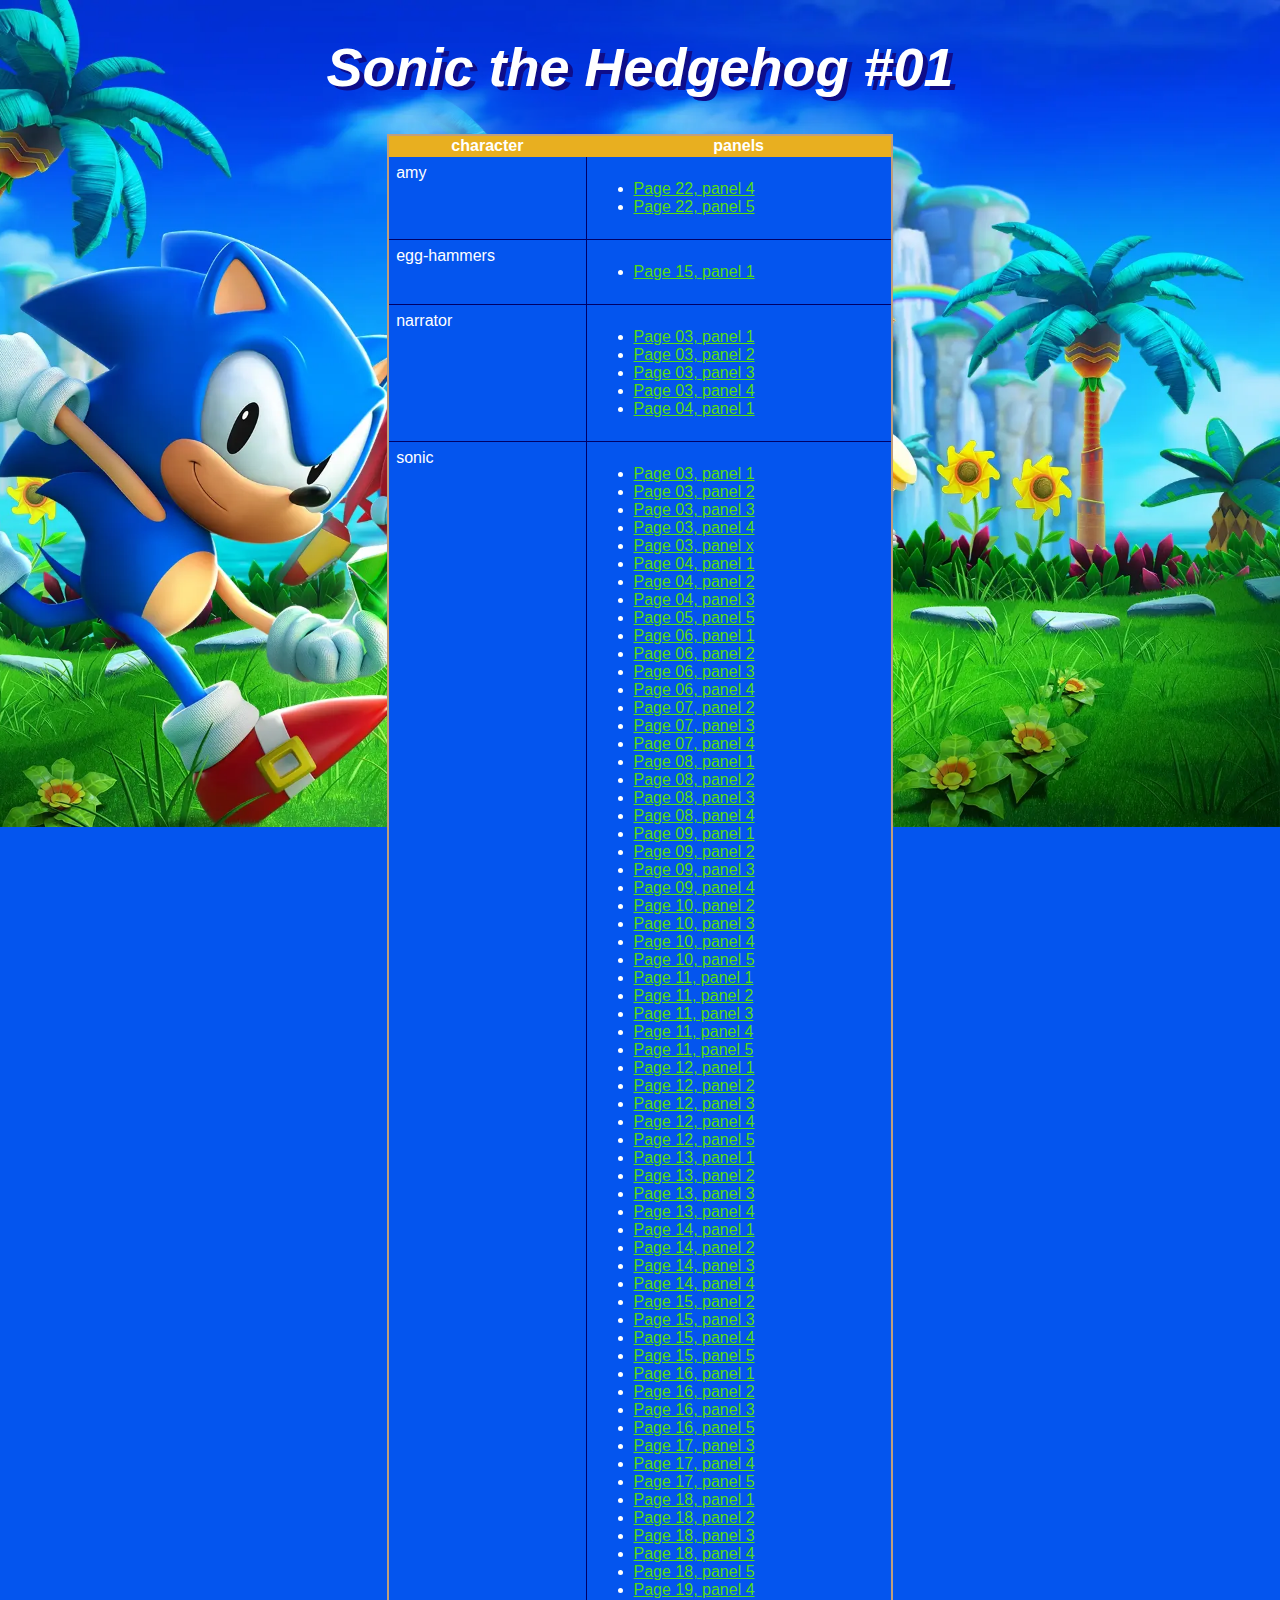
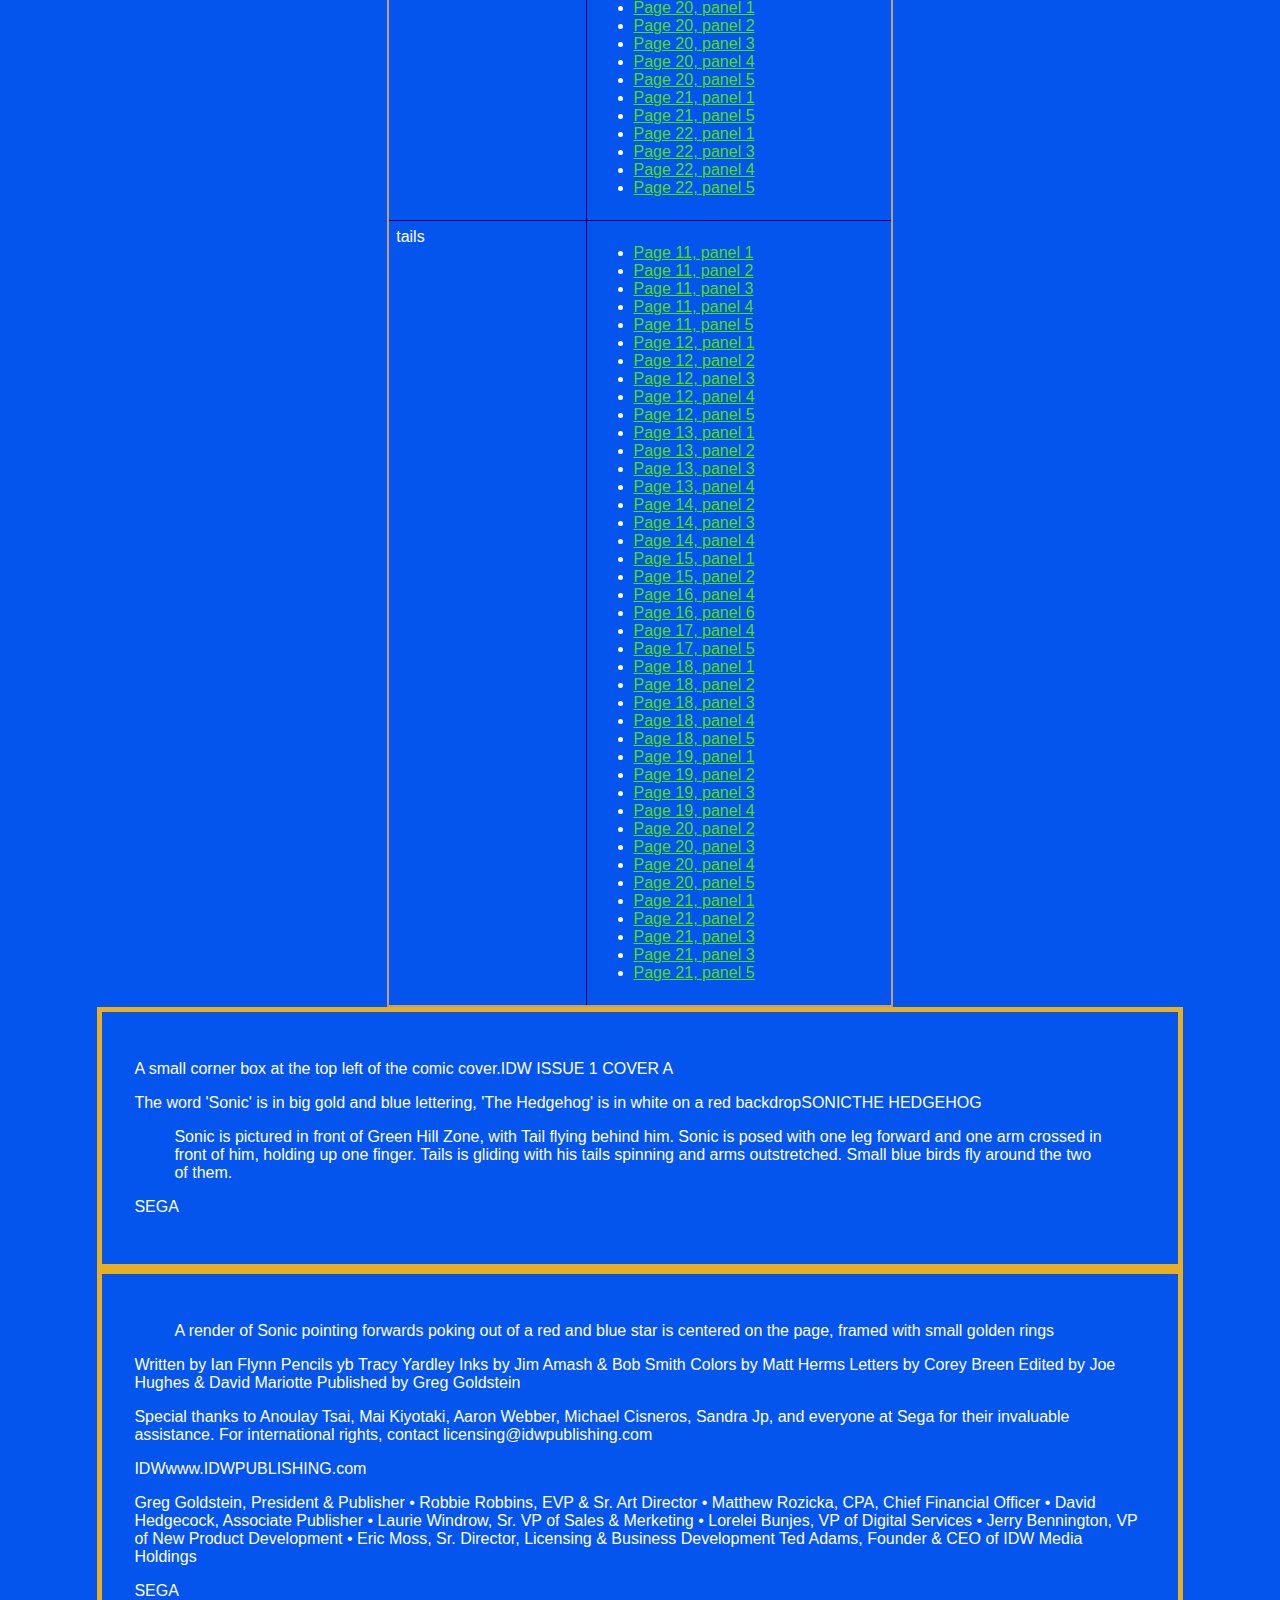
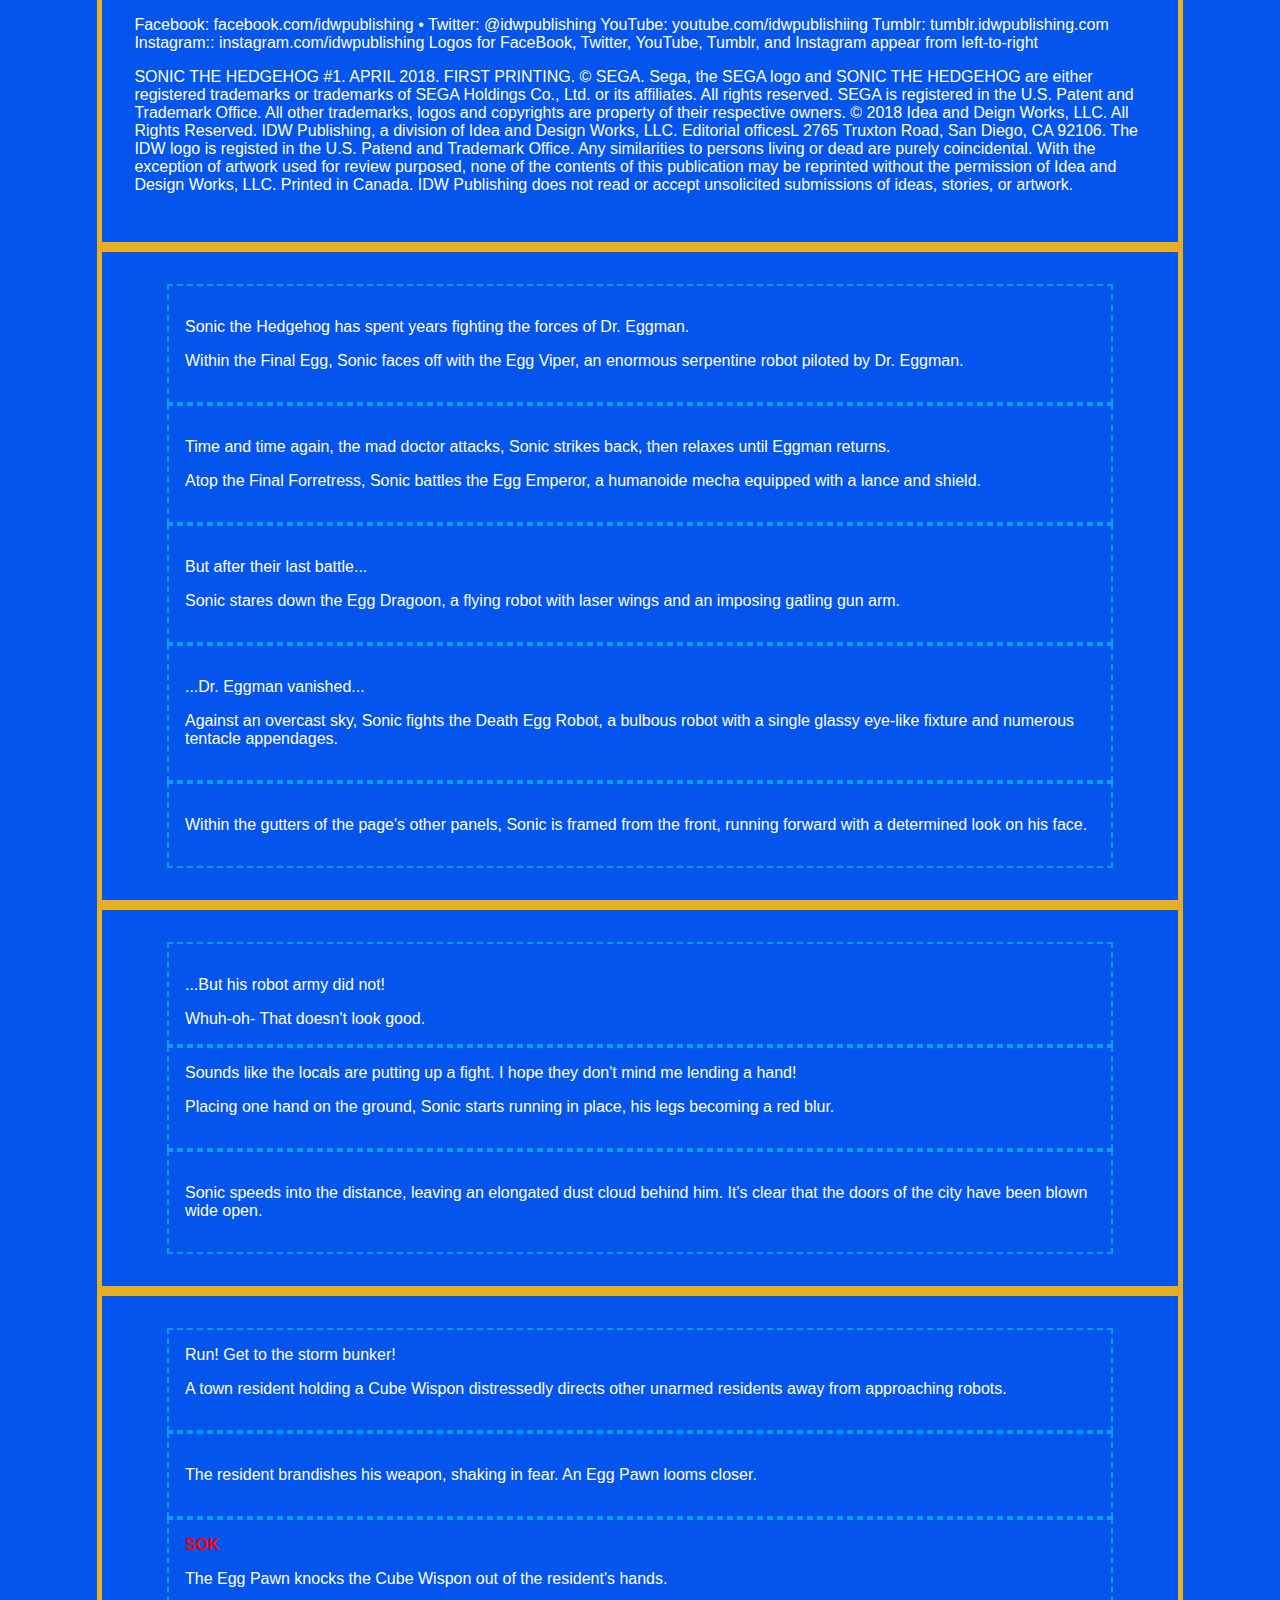
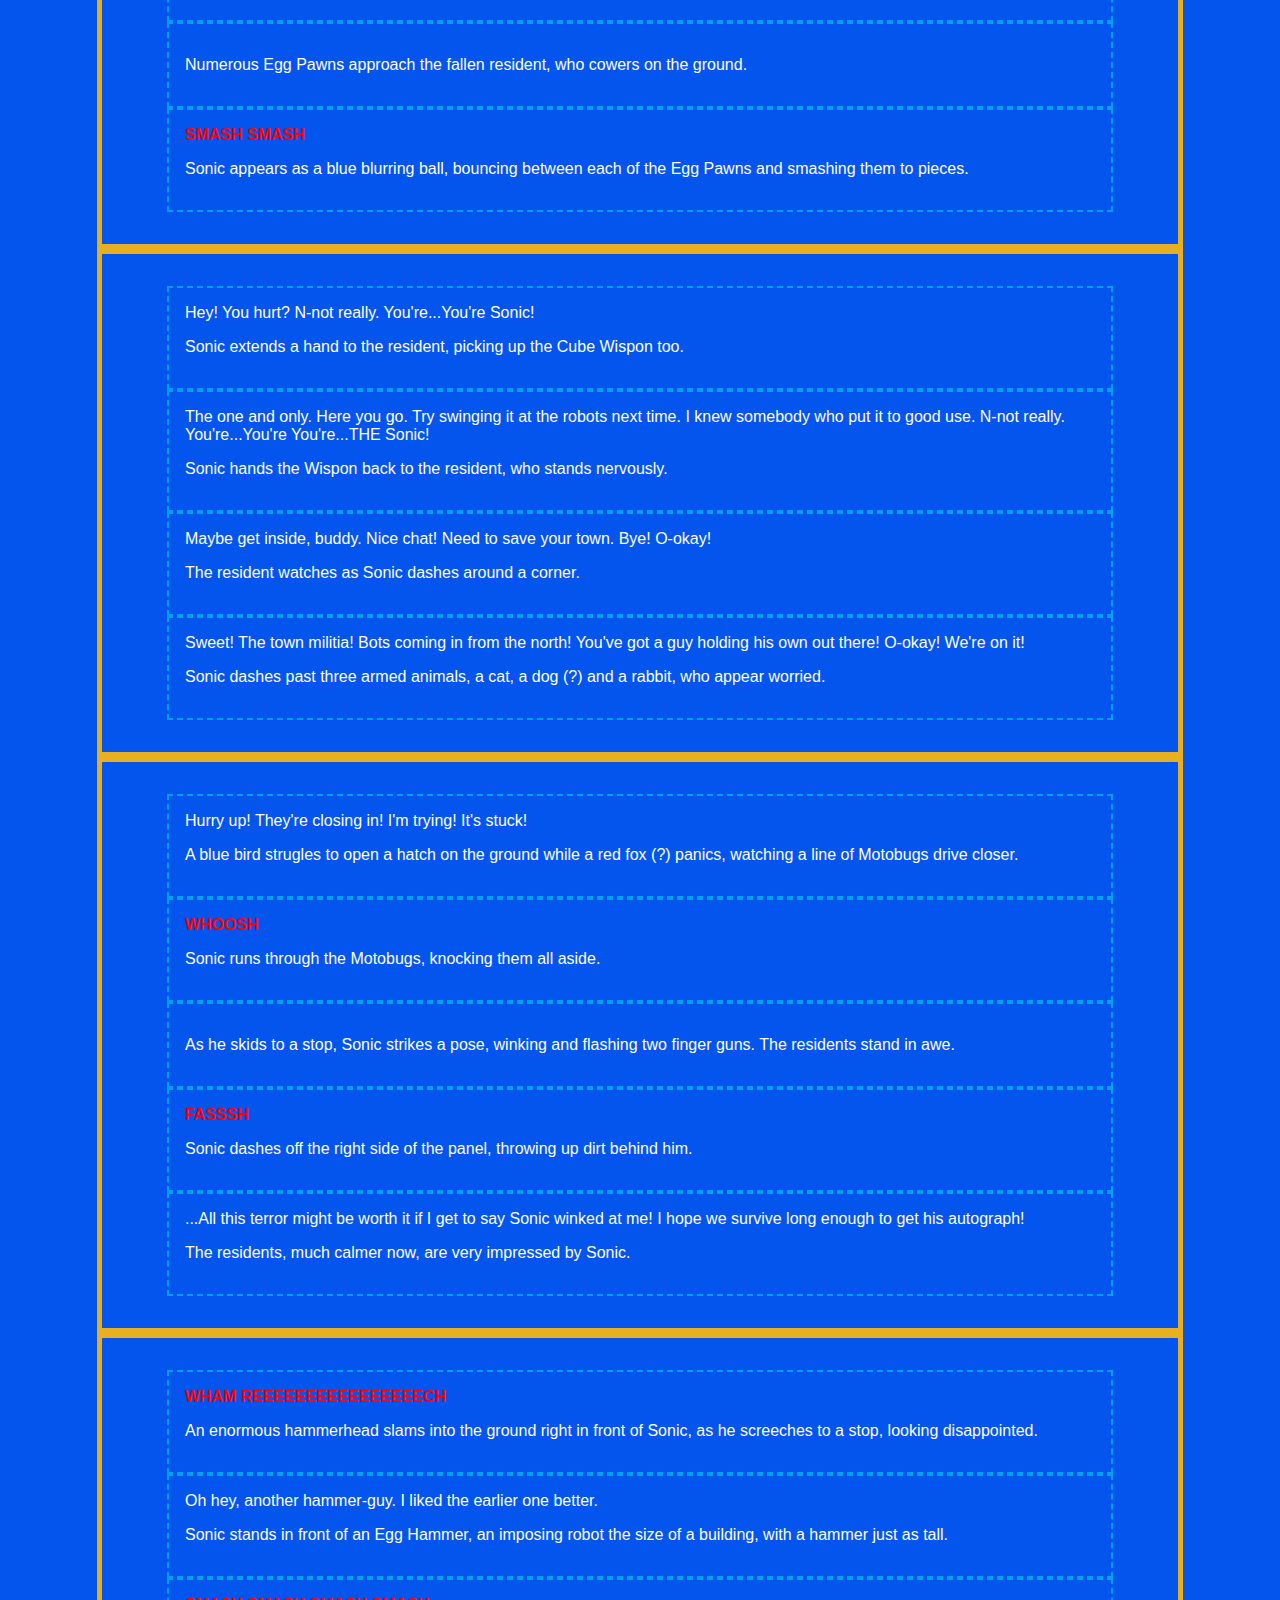
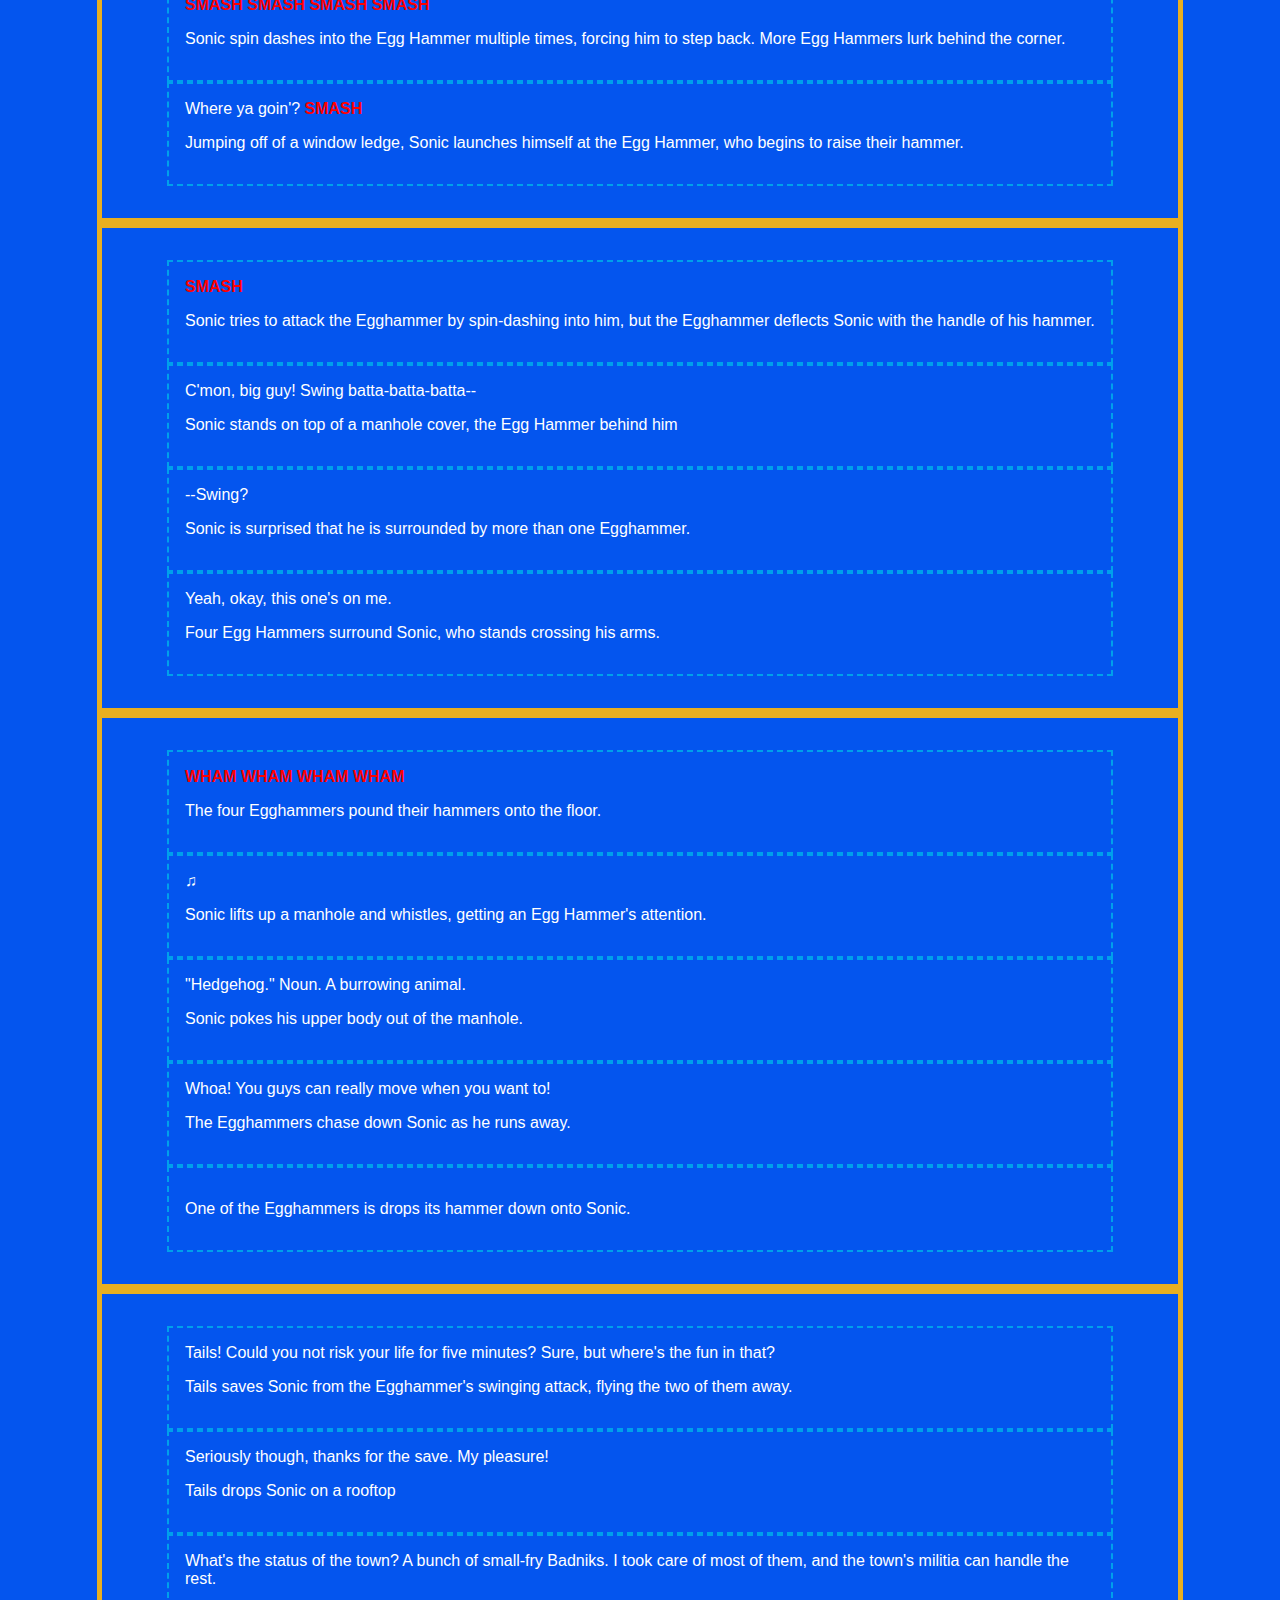
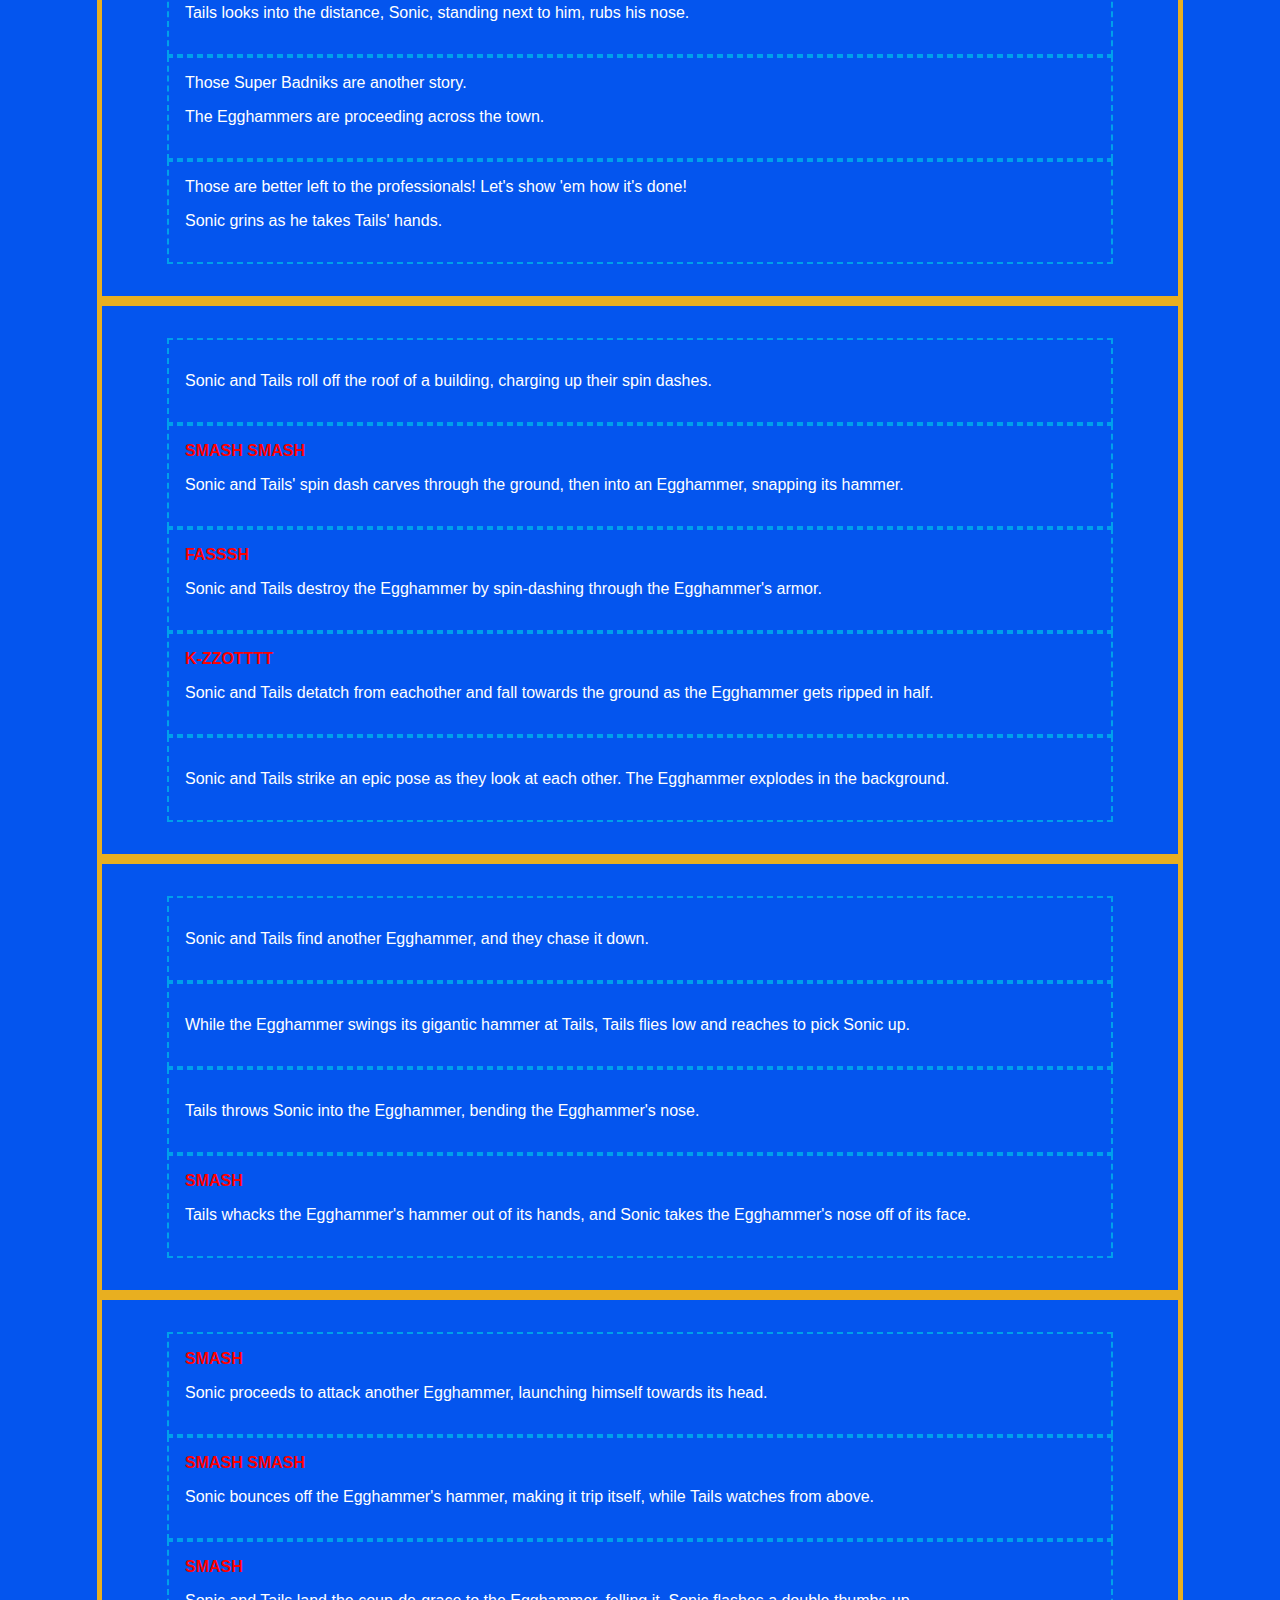
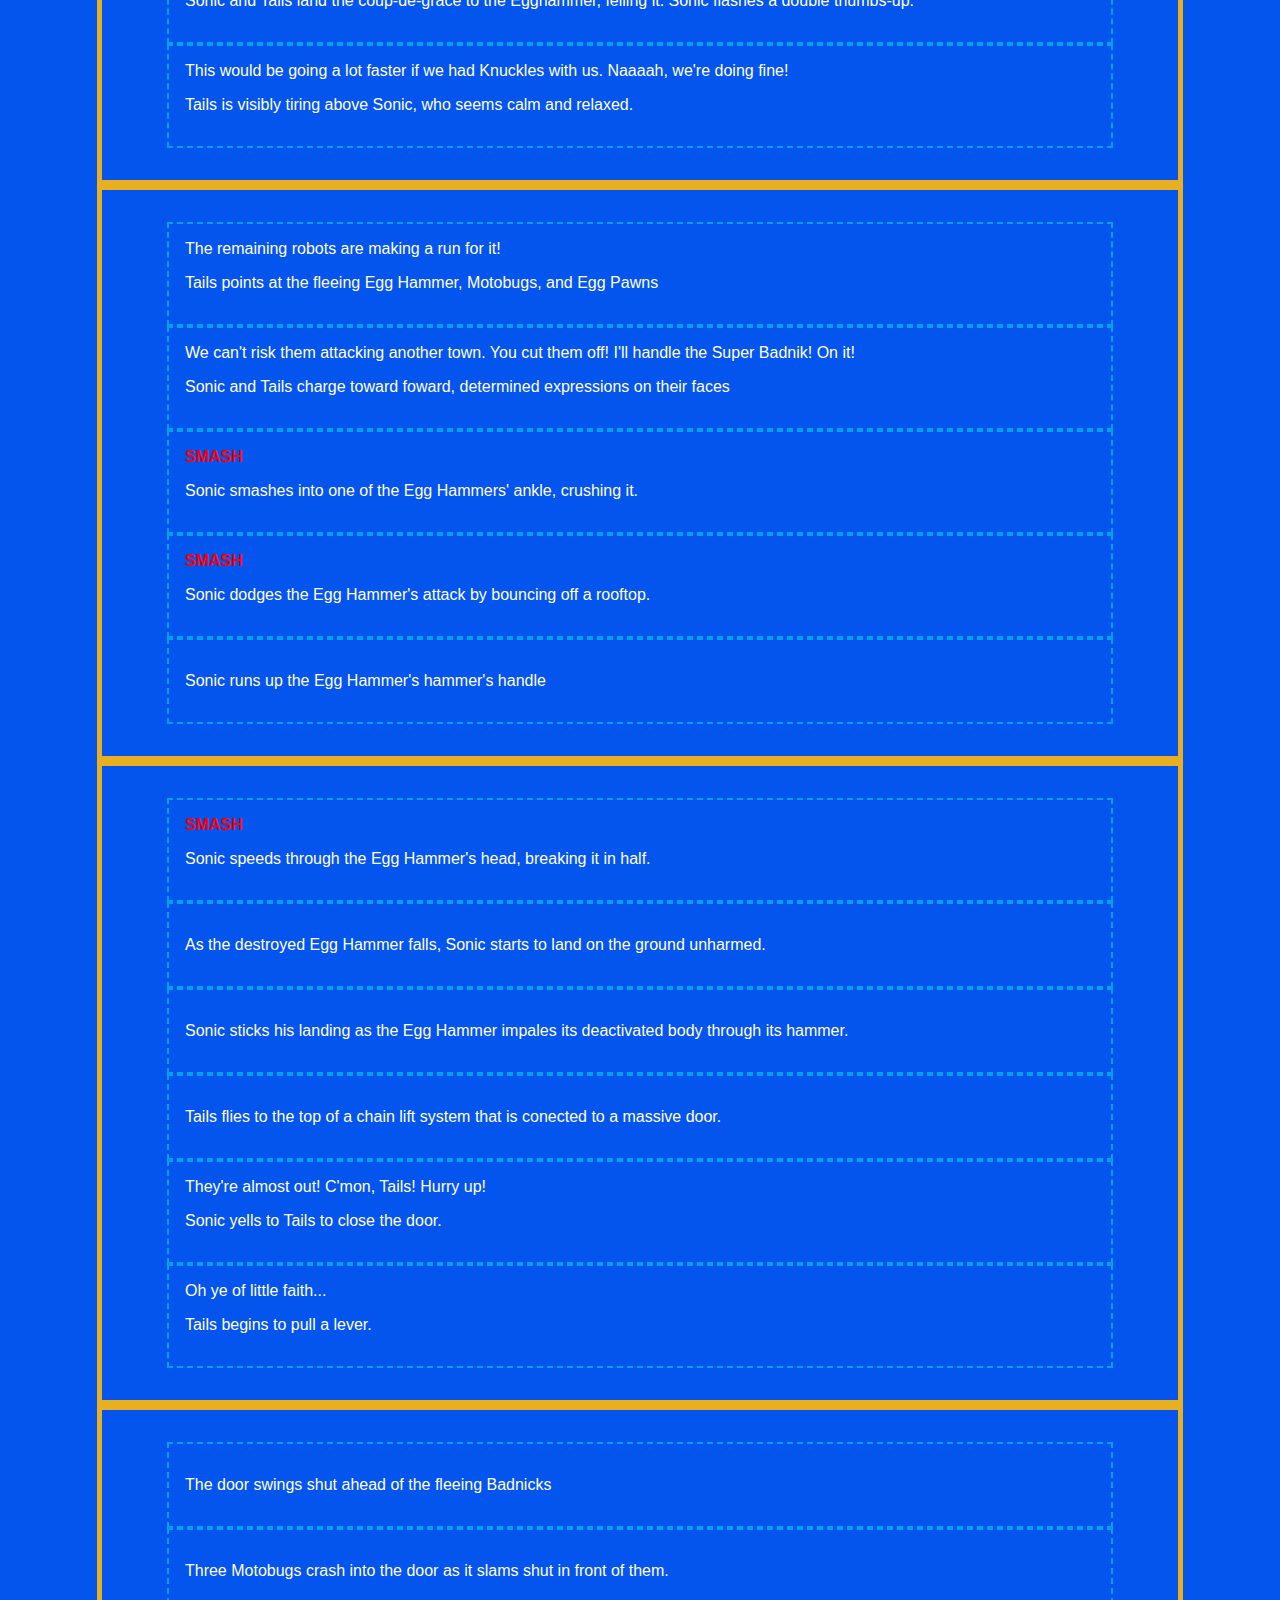
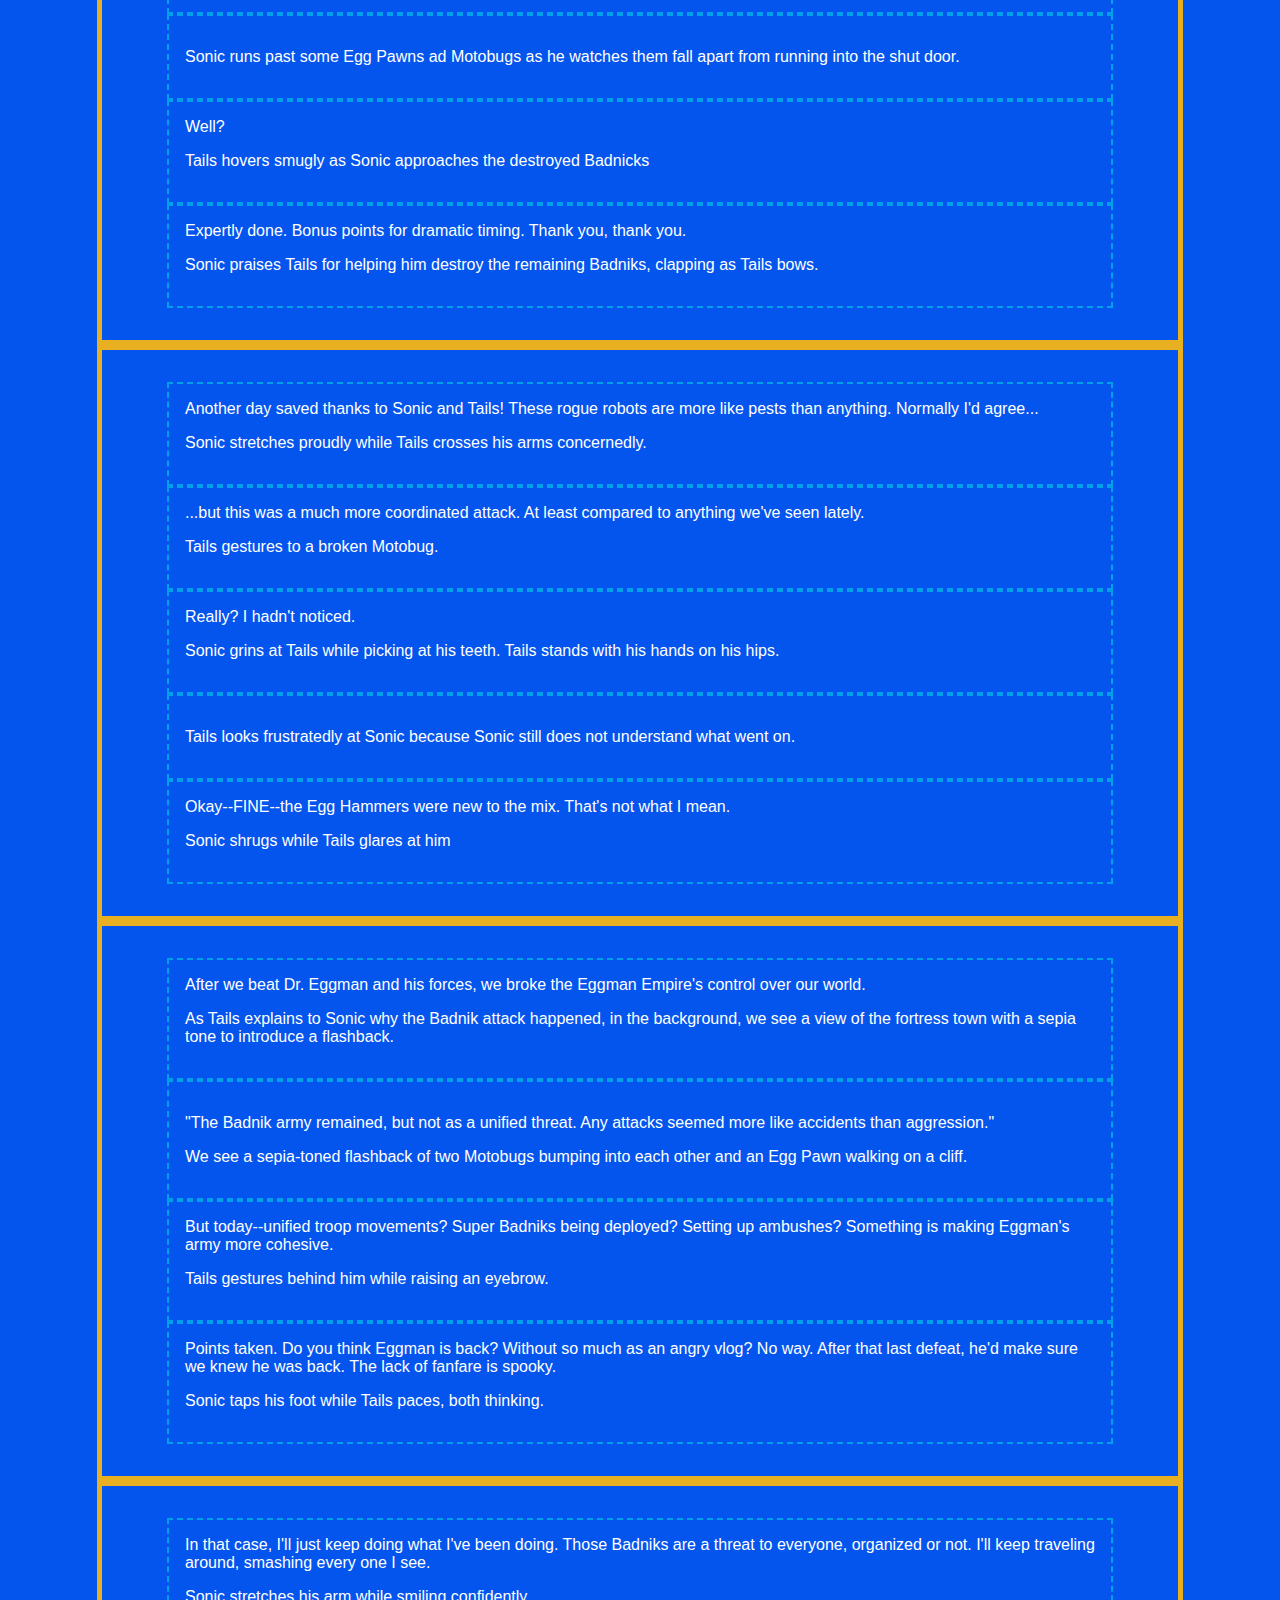
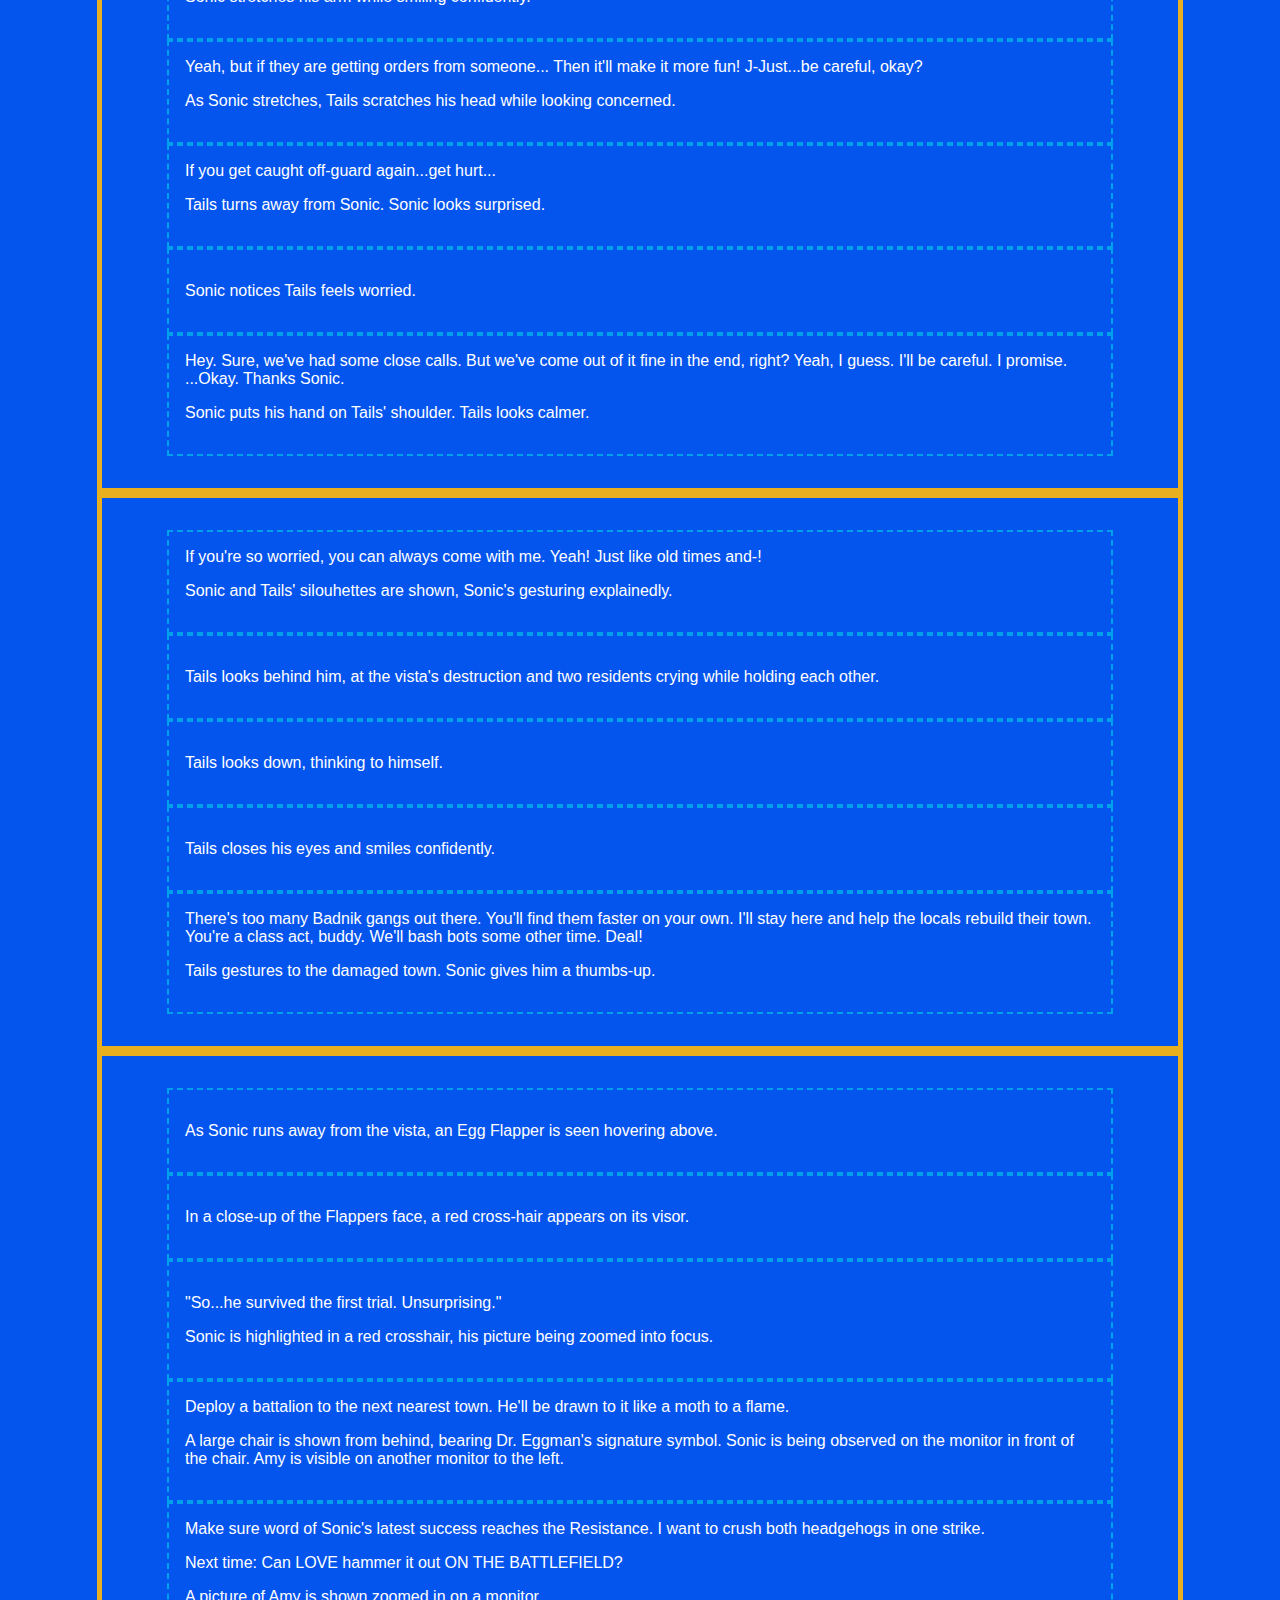
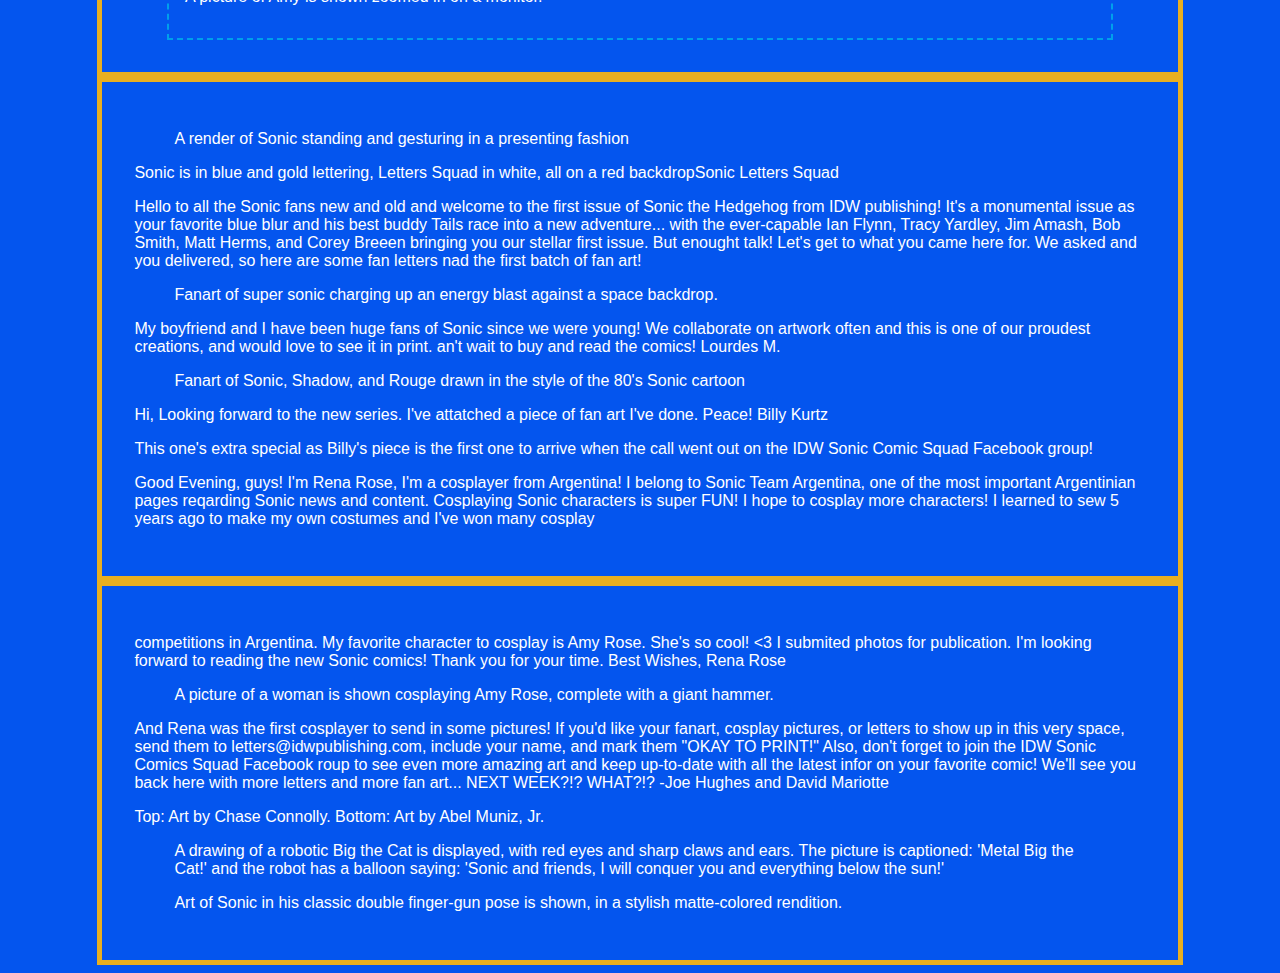
<file: Assignments/XSLT/mccolm-xslt-ex4/sonic-out-solution.html>
<!DOCTYPE html><html xmlns="http://www.w3.org/1999/xhtml" xmlns:cbml="http://www.cbml.org/ns/1.0">
   <head>
      <title>A New CBML Transformation!</title>
      <link rel="stylesheet" type="text/css" href="style.css"/>
   </head>
   <body>
      <h1>Sonic the Hedgehog #01</h1>
      <div id="characterTable">
         <table>
            <tr>
               <th>character</th>
               <th>panels</th>
            </tr>
            <tr>
               <td>amy</td>
               <td>
                  <ul>
                     <li><a href="#pg_22-panel-4">Page 22, panel 4</a></li>
                     <li><a href="#pg_22-panel-5">Page 22, panel 5</a></li>
                  </ul>
               </td>
            </tr>
            <tr>
               <td>egg-hammers</td>
               <td>
                  <ul>
                     <li><a href="#pg_15-panel-1">Page 15, panel 1</a></li>
                  </ul>
               </td>
            </tr>
            <tr>
               <td>narrator</td>
               <td>
                  <ul>
                     <li><a href="#pg_03-panel-1">Page 03, panel 1</a></li>
                     <li><a href="#pg_03-panel-2">Page 03, panel 2</a></li>
                     <li><a href="#pg_03-panel-3">Page 03, panel 3</a></li>
                     <li><a href="#pg_03-panel-4">Page 03, panel 4</a></li>
                     <li><a href="#pg_04-panel-1">Page 04, panel 1</a></li>
                  </ul>
               </td>
            </tr>
            <tr>
               <td>sonic</td>
               <td>
                  <ul>
                     <li><a href="#pg_03-panel-1">Page 03, panel 1</a></li>
                     <li><a href="#pg_03-panel-2">Page 03, panel 2</a></li>
                     <li><a href="#pg_03-panel-3">Page 03, panel 3</a></li>
                     <li><a href="#pg_03-panel-4">Page 03, panel 4</a></li>
                     <li><a href="#pg_03-panel-x">Page 03, panel x</a></li>
                     <li><a href="#pg_04-panel-1">Page 04, panel 1</a></li>
                     <li><a href="#pg_04-panel-2">Page 04, panel 2</a></li>
                     <li><a href="#pg_04-panel-3">Page 04, panel 3</a></li>
                     <li><a href="#pg_05-panel-5">Page 05, panel 5</a></li>
                     <li><a href="#pg_06-panel-1">Page 06, panel 1</a></li>
                     <li><a href="#pg_06-panel-2">Page 06, panel 2</a></li>
                     <li><a href="#pg_06-panel-3">Page 06, panel 3</a></li>
                     <li><a href="#pg_06-panel-4">Page 06, panel 4</a></li>
                     <li><a href="#pg_07-panel-2">Page 07, panel 2</a></li>
                     <li><a href="#pg_07-panel-3">Page 07, panel 3</a></li>
                     <li><a href="#pg_07-panel-4">Page 07, panel 4</a></li>
                     <li><a href="#pg_08-panel-1">Page 08, panel 1</a></li>
                     <li><a href="#pg_08-panel-2">Page 08, panel 2</a></li>
                     <li><a href="#pg_08-panel-3">Page 08, panel 3</a></li>
                     <li><a href="#pg_08-panel-4">Page 08, panel 4</a></li>
                     <li><a href="#pg_09-panel-1">Page 09, panel 1</a></li>
                     <li><a href="#pg_09-panel-2">Page 09, panel 2</a></li>
                     <li><a href="#pg_09-panel-3">Page 09, panel 3</a></li>
                     <li><a href="#pg_09-panel-4">Page 09, panel 4</a></li>
                     <li><a href="#pg_10-panel-2">Page 10, panel 2</a></li>
                     <li><a href="#pg_10-panel-3">Page 10, panel 3</a></li>
                     <li><a href="#pg_10-panel-4">Page 10, panel 4</a></li>
                     <li><a href="#pg_10-panel-5">Page 10, panel 5</a></li>
                     <li><a href="#pg_11-panel-1">Page 11, panel 1</a></li>
                     <li><a href="#pg_11-panel-2">Page 11, panel 2</a></li>
                     <li><a href="#pg_11-panel-3">Page 11, panel 3</a></li>
                     <li><a href="#pg_11-panel-4">Page 11, panel 4</a></li>
                     <li><a href="#pg_11-panel-5">Page 11, panel 5</a></li>
                     <li><a href="#pg_12-panel-1">Page 12, panel 1</a></li>
                     <li><a href="#pg_12-panel-2">Page 12, panel 2</a></li>
                     <li><a href="#pg_12-panel-3">Page 12, panel 3</a></li>
                     <li><a href="#pg_12-panel-4">Page 12, panel 4</a></li>
                     <li><a href="#pg_12-panel-5">Page 12, panel 5</a></li>
                     <li><a href="#pg_13-panel-1">Page 13, panel 1</a></li>
                     <li><a href="#pg_13-panel-2">Page 13, panel 2</a></li>
                     <li><a href="#pg_13-panel-3">Page 13, panel 3</a></li>
                     <li><a href="#pg_13-panel-4">Page 13, panel 4</a></li>
                     <li><a href="#pg_14-panel-1">Page 14, panel 1</a></li>
                     <li><a href="#pg_14-panel-2">Page 14, panel 2</a></li>
                     <li><a href="#pg_14-panel-3">Page 14, panel 3</a></li>
                     <li><a href="#pg_14-panel-4">Page 14, panel 4</a></li>
                     <li><a href="#pg_15-panel-2">Page 15, panel 2</a></li>
                     <li><a href="#pg_15-panel-3">Page 15, panel 3</a></li>
                     <li><a href="#pg_15-panel-4">Page 15, panel 4</a></li>
                     <li><a href="#pg_15-panel-5">Page 15, panel 5</a></li>
                     <li><a href="#pg_16-panel-1">Page 16, panel 1</a></li>
                     <li><a href="#pg_16-panel-2">Page 16, panel 2</a></li>
                     <li><a href="#pg_16-panel-3">Page 16, panel 3</a></li>
                     <li><a href="#pg_16-panel-5">Page 16, panel 5</a></li>
                     <li><a href="#pg_17-panel-3">Page 17, panel 3</a></li>
                     <li><a href="#pg_17-panel-4">Page 17, panel 4</a></li>
                     <li><a href="#pg_17-panel-5">Page 17, panel 5</a></li>
                     <li><a href="#pg_18-panel-1">Page 18, panel 1</a></li>
                     <li><a href="#pg_18-panel-2">Page 18, panel 2</a></li>
                     <li><a href="#pg_18-panel-3">Page 18, panel 3</a></li>
                     <li><a href="#pg_18-panel-4">Page 18, panel 4</a></li>
                     <li><a href="#pg_18-panel-5">Page 18, panel 5</a></li>
                     <li><a href="#pg_19-panel-4">Page 19, panel 4</a></li>
                     <li><a href="#pg_20-panel-1">Page 20, panel 1</a></li>
                     <li><a href="#pg_20-panel-2">Page 20, panel 2</a></li>
                     <li><a href="#pg_20-panel-3">Page 20, panel 3</a></li>
                     <li><a href="#pg_20-panel-4">Page 20, panel 4</a></li>
                     <li><a href="#pg_20-panel-5">Page 20, panel 5</a></li>
                     <li><a href="#pg_21-panel-1">Page 21, panel 1</a></li>
                     <li><a href="#pg_21-panel-5">Page 21, panel 5</a></li>
                     <li><a href="#pg_22-panel-1">Page 22, panel 1</a></li>
                     <li><a href="#pg_22-panel-3">Page 22, panel 3</a></li>
                     <li><a href="#pg_22-panel-4">Page 22, panel 4</a></li>
                     <li><a href="#pg_22-panel-5">Page 22, panel 5</a></li>
                  </ul>
               </td>
            </tr>
            <tr>
               <td>tails</td>
               <td>
                  <ul>
                     <li><a href="#pg_11-panel-1">Page 11, panel 1</a></li>
                     <li><a href="#pg_11-panel-2">Page 11, panel 2</a></li>
                     <li><a href="#pg_11-panel-3">Page 11, panel 3</a></li>
                     <li><a href="#pg_11-panel-4">Page 11, panel 4</a></li>
                     <li><a href="#pg_11-panel-5">Page 11, panel 5</a></li>
                     <li><a href="#pg_12-panel-1">Page 12, panel 1</a></li>
                     <li><a href="#pg_12-panel-2">Page 12, panel 2</a></li>
                     <li><a href="#pg_12-panel-3">Page 12, panel 3</a></li>
                     <li><a href="#pg_12-panel-4">Page 12, panel 4</a></li>
                     <li><a href="#pg_12-panel-5">Page 12, panel 5</a></li>
                     <li><a href="#pg_13-panel-1">Page 13, panel 1</a></li>
                     <li><a href="#pg_13-panel-2">Page 13, panel 2</a></li>
                     <li><a href="#pg_13-panel-3">Page 13, panel 3</a></li>
                     <li><a href="#pg_13-panel-4">Page 13, panel 4</a></li>
                     <li><a href="#pg_14-panel-2">Page 14, panel 2</a></li>
                     <li><a href="#pg_14-panel-3">Page 14, panel 3</a></li>
                     <li><a href="#pg_14-panel-4">Page 14, panel 4</a></li>
                     <li><a href="#pg_15-panel-1">Page 15, panel 1</a></li>
                     <li><a href="#pg_15-panel-2">Page 15, panel 2</a></li>
                     <li><a href="#pg_16-panel-4">Page 16, panel 4</a></li>
                     <li><a href="#pg_16-panel-6">Page 16, panel 6</a></li>
                     <li><a href="#pg_17-panel-4">Page 17, panel 4</a></li>
                     <li><a href="#pg_17-panel-5">Page 17, panel 5</a></li>
                     <li><a href="#pg_18-panel-1">Page 18, panel 1</a></li>
                     <li><a href="#pg_18-panel-2">Page 18, panel 2</a></li>
                     <li><a href="#pg_18-panel-3">Page 18, panel 3</a></li>
                     <li><a href="#pg_18-panel-4">Page 18, panel 4</a></li>
                     <li><a href="#pg_18-panel-5">Page 18, panel 5</a></li>
                     <li><a href="#pg_19-panel-1">Page 19, panel 1</a></li>
                     <li><a href="#pg_19-panel-2">Page 19, panel 2</a></li>
                     <li><a href="#pg_19-panel-3">Page 19, panel 3</a></li>
                     <li><a href="#pg_19-panel-4">Page 19, panel 4</a></li>
                     <li><a href="#pg_20-panel-2">Page 20, panel 2</a></li>
                     <li><a href="#pg_20-panel-3">Page 20, panel 3</a></li>
                     <li><a href="#pg_20-panel-4">Page 20, panel 4</a></li>
                     <li><a href="#pg_20-panel-5">Page 20, panel 5</a></li>
                     <li><a href="#pg_21-panel-1">Page 21, panel 1</a></li>
                     <li><a href="#pg_21-panel-2">Page 21, panel 2</a></li>
                     <li><a href="#pg_21-panel-3">Page 21, panel 3</a></li>
                     <li><a href="#pg_21-panel-3">Page 21, panel 3</a></li>
                     <li><a href="#pg_21-panel-5">Page 21, panel 5</a></li>
                  </ul>
               </td>
            </tr>
         </table>
      </div>
      <div id="reading-view">
         
         <section class="page" id="pg_01">
            
            <p>A small corner box at the top left of the comic
               cover.IDW ISSUE 1 COVER A</p>
            
            <p>The word 'Sonic' is in big gold and blue lettering, 'The Hedgehog'
               is in white on a red backdropSONICTHE HEDGEHOG</p>
            
            <figure class="coverPage">
               
               <p>Sonic is pictured in front of Green Hill Zone, with Tail flying behind him.
                  Sonic is posed with one leg forward and one arm crossed in front of him, holding
                  up one finger. Tails is gliding with his tails spinning and arms outstretched.
                  Small blue birds fly around the two of them.</p>
               </figure>
            
            <p>SEGA</p>
            </section>
         
         <section class="page" id="pg_02">
            
            <figure class="render">
               
               <p>A render of Sonic pointing forwards poking out of a red and blue star is
                  centered on the page, framed with small golden rings</p>
               </figure>
            
            <p>Written by Ian Flynn Pencils yb Tracy Yardley Inks by Jim Amash &amp;
               Bob Smith Colors by Matt Herms Letters by Corey Breen Edited by Joe Hughes
               &amp; David Mariotte Published by Greg Goldstein</p>
            
            <p>Special thanks to Anoulay Tsai, Mai Kiyotaki, Aaron Webber, Michael Cisneros,
               Sandra Jp, and everyone at Sega for their invaluable assistance. For
               international rights, contact licensing@idwpublishing.com</p>
            
            <p>IDWwww.IDWPUBLISHING.com</p>
            
            <p>Greg Goldstein, President &amp; Publisher • Robbie Robbins, EVP &amp; Sr. Art
               Director • Matthew Rozicka, CPA, Chief Financial Officer • David Hedgecock,
               Associate Publisher • Laurie Windrow, Sr. VP of Sales &amp; Merketing • Lorelei
               Bunjes, VP of Digital Services • Jerry Bennington, VP of New Product Development
               • Eric Moss, Sr. Director, Licensing &amp; Business Development Ted Adams,
               Founder &amp; CEO of IDW Media Holdings </p>
            
            <p>SEGA</p>
            
            <p>Facebook: facebook.com/idwpublishing • Twitter: @idwpublishing YouTube:
               youtube.com/idwpublishiing Tumblr: tumblr.idwpublishing.com Instagram::
               instagram.com/idwpublishing Logos for FaceBook, Twitter,
               YouTube, Tumblr, and Instagram appear from left-to-right</p>
            
            <p>SONIC THE HEDGEHOG #1. APRIL 2018. FIRST PRINTING. © SEGA. Sega, the SEGA logo and
               SONIC THE HEDGEHOG are either registered trademarks or trademarks of SEGA Holdings
               Co., Ltd. or its affiliates. All rights reserved. SEGA is registered in the U.S.
               Patent and Trademark Office. All other trademarks, logos and copyrights are property
               of their respective owners. © 2018 Idea and Deign Works, LLC. All Rights Reserved.
               IDW Publishing, a division of Idea and Design Works, LLC. Editorial officesL
               2765 Truxton Road, San Diego, CA 92106. The IDW logo is registed in the U.S. Patend
               and Trademark Office. Any similarities to persons living or dead are purely
               coincidental. With the exception of artwork used for review purposed, none of
               the contents of this publication may be reprinted without the permission of Idea and
               Design Works, LLC. Printed in Canada. IDW Publishing does not read or accept
               unsolicited submissions of ideas, stories, or artwork.</p>
            </section>
         
         <section class="page" id="pg_03">
            
            <div class="panel" id="pg_03-panel-1">
               
               <p class="cbml-caption">Sonic the Hedgehog has spent years fighting the forces of Dr.
                  Eggman.</p>
               
               <p class="panelDesc">Within the Final Egg, Sonic faces off with the Egg Viper, an
                  enormous serpentine robot piloted by Dr. Eggman.</p>
               </div>
            
            <div class="panel" id="pg_03-panel-2">
               
               <p class="cbml-caption">Time and time again, the mad doctor attacks, Sonic strikes back, then
                  relaxes until Eggman returns.</p>
               
               <p class="panelDesc">Atop the Final Forretress, Sonic battles the Egg Emperor, a
                  humanoide mecha equipped with a lance and shield.</p>
               </div>
            
            <div class="panel" id="pg_03-panel-3">
               
               <p class="cbml-caption">But after their last battle...</p>
               
               <p class="panelDesc">Sonic stares down the Egg Dragoon, a flying robot with laser
                  wings and an imposing gatling gun arm.</p>
               </div>
            
            <div class="panel" id="pg_03-panel-4">
               
               <p class="cbml-caption">...Dr. Eggman vanished...</p>
               
               <p class="panelDesc">Against an overcast sky, Sonic fights the Death Egg Robot, a
                  bulbous robot with a single glassy eye-like fixture and numerous tentacle
                  appendages.</p>
               </div>
            
            <div class="panel" id="pg_03-panel-x">
               
               <p class="panelDesc">Within the gutters of the page's other panels, Sonic is framed
                  from the front, running forward with a determined look on his face.</p>
               </div>
            </section>
         
         <section class="page" id="pg_04">
            
            <div class="panel" id="pg_04-panel-1">
               
               <p class="cbml-caption">...But his robot army did not!</p>
               Whuh-oh- That doesn't look
               good.
               </div>
            
            <div class="panel" id="pg_04-panel-2">
               Sounds like the locals are putting up a
               fight. I hope they don't mind me lending a hand!
               
               <p class="panelDesc">Placing one hand on the ground, Sonic starts running in place,
                  his legs becoming a red blur.</p>
               </div>
            
            <div class="panel" id="pg_04-panel-3">
               
               <p class="panelDesc">Sonic speeds into the distance, leaving an elongated dust
                  cloud behind him. It's clear that the doors of the city have been blown wide
                  open.</p>
               </div>
            </section>
         
         <section class="page" id="pg_05">
            
            <div class="panel" id="pg_05-panel-1">
               Run! Get to the storm
               bunker!
               
               <p class="panelDesc">A town resident holding a Cube Wispon distressedly directs
                  other unarmed residents away from approaching robots.</p>
               </div>
            
            <div class="panel" id="pg_05-panel-2">
               
               <p class="panelDesc">The resident brandishes his weapon, shaking in fear. An Egg
                  Pawn looms closer.</p>
               </div>
            
            <div class="panel" id="pg_05-panel-3">
               <span class="sound" style="color:red">SOK</span>
               
               <p class="panelDesc">The Egg Pawn knocks the Cube Wispon out of the resident's
                  hands.</p>
               </div>
            
            <div class="panel" id="pg_05-panel-4">
               
               <p class="panelDesc">Numerous Egg Pawns approach the fallen resident, who cowers on
                  the ground.</p>
               </div>
            
            <div class="panel" id="pg_05-panel-5">
               <span class="sound" style="color:red">SMASH</span>
               <span class="sound" style="color:red">SMASH</span>
               
               <p class="panelDesc">Sonic appears as a blue blurring ball, bouncing between each
                  of the Egg Pawns and smashing them to pieces.</p>
               </div>
            </section>
         
         <section class="page" id="pg_06">
            
            <div class="panel" id="pg_06-panel-1">
               Hey! You hurt?
               N-not really.
               You're...You're Sonic!
               
               <p class="panelDesc">Sonic extends a hand to the resident, picking up the Cube
                  Wispon too.</p>
               </div>
            
            <div class="panel" id="pg_06-panel-2">
               The one and only. Here you go. Try swinging
               it at the robots next time. I knew somebody who put it to good use.
               N-not really.
               You're...You're You're...THE
               Sonic!
               
               <p class="panelDesc">Sonic hands the Wispon back to the resident, who stands
                  nervously.</p>
               </div>
            
            <div class="panel" id="pg_06-panel-3">
               Maybe get inside, buddy. Nice chat! Need to
               save your town. Bye!
               O-okay!
               
               <p class="panelDesc">The resident watches as Sonic dashes around a corner.</p>
               </div>
            
            <div class="panel" id="pg_06-panel-4">
               Sweet! The town militia! Bots coming in from
               the north! You've got a guy holding his own out there!
               O-okay! We're on
               it!
               
               <p class="panelDesc">Sonic dashes past three armed animals, a cat, a dog (?) and a
                  rabbit, who appear worried.</p>
               </div>
            </section>
         
         <section class="page" id="pg_07">
            
            <div class="panel" id="pg_07-panel-1">
               Hurry up! They're closing
               in!
               I'm trying! It's
               stuck!
               
               <p class="panelDesc">A blue bird strugles to open a hatch on the ground while a red
                  fox (?) panics, watching a line of Motobugs drive closer.</p>
               </div>
            
            <div class="panel" id="pg_07-panel-2">
               <span class="sound" style="color:red">WHOOSH</span>
               
               <p class="panelDesc">Sonic runs through the Motobugs, knocking them all
                  aside.</p>
               </div>
            
            <div class="panel" id="pg_07-panel-3">
               
               <p class="panelDesc">As he skids to a stop, Sonic strikes a pose, winking and
                  flashing two finger guns. The residents stand in awe.</p>
               </div>
            
            <div class="panel" id="pg_07-panel-4">
               <span class="sound" style="color:red">FASSSH</span>
               
               <p class="panelDesc">Sonic dashes off the right side of the panel, throwing up dirt
                  behind him.</p>
               </div>
            
            <div class="panel" id="pg_07-panel-5">
               ...All this terror might
               be worth it if I get to say Sonic winked at me!
               I hope we survive long
               enough to get his autograph!
               
               <p class="panelDesc">The residents, much calmer now, are very impressed by
                  Sonic.</p>
               </div>
            </section>
         
         <section class="page" id="pg_08">
            
            <div class="panel" id="pg_08-panel-1">
               <span class="sound" style="color:red">WHAM</span>
               <span class="sound" style="color:red">REEEEEEEEEEEEEEEECH</span>
               
               <p class="panelDesc">An enormous hammerhead slams into the ground right in front of
                  Sonic, as he screeches to a stop, looking disappointed.</p>
               </div>
            
            <div class="panel" id="pg_08-panel-2">
               Oh hey, another hammer-guy. I liked the
               earlier one better.
               
               <p class="panelDesc">Sonic stands in front of an Egg Hammer, an imposing robot the
                  size of a building, with a hammer just as tall.</p>
               </div>
            
            <div class="panel" id="pg_08-panel-3">
               <span class="sound" style="color:red">SMASH</span>
               <span class="sound" style="color:red">SMASH</span>
               <span class="sound" style="color:red">SMASH</span>
               <span class="sound" style="color:red">SMASH</span>
               
               <p class="panelDesc">Sonic spin dashes into the Egg Hammer multiple times, forcing
                  him to step back. More Egg Hammers lurk behind the corner.</p>
               </div>
            
            <div class="panel" id="pg_08-panel-4">
               Where ya goin'?
               <span class="sound" style="color:red">SMASH</span>
               
               <p class="panelDesc">Jumping off of a window ledge, Sonic launches himself at the
                  Egg Hammer, who begins to raise their hammer.</p>
               </div>
            </section>
         
         <section class="page" id="pg_09">
            
            <div class="panel" id="pg_09-panel-1">
               <span class="sound" style="color:red">SMASH</span>
               
               <p class="panelDesc"> Sonic tries to attack the Egghammer by spin-dashing into him,
                  but the Egghammer deflects Sonic with the handle of his hammer.</p>
               </div>
            
            <div class="panel" id="pg_09-panel-2">
                C'mon, big guy! Swing batta-batta-batta-- 
               
               <p class="panelDesc"> Sonic stands on top of a manhole cover, the Egg Hammer behind
                  him </p>
               </div>
            
            <div class="panel" id="pg_09-panel-3">
                --Swing? 
               
               <p class="panelDesc"> Sonic is surprised that he is surrounded by more than one
                  Egghammer. </p>
               </div>
            
            <div class="panel" id="pg_09-panel-4">
                Yeah, okay, this one's on me. 
               
               <p class="panelDesc"> Four Egg Hammers surround Sonic, who stands crossing his
                  arms.</p>
               </div>
            </section>
         
         <section class="page" id="pg_10">
            
            <div class="panel" id="pg_10-panel-1">
               <span class="sound" style="color:red">WHAM</span>
               <span class="sound" style="color:red">WHAM</span>
               <span class="sound" style="color:red">WHAM</span>
               <span class="sound" style="color:red">WHAM</span>
               
               <p class="panelDesc"> The four Egghammers pound their hammers onto the floor.
                  </p>
               </div>
            
            <div class="panel" id="pg_10-panel-2">
                ♫ 
               
               <p class="panelDesc"> Sonic lifts up a manhole and whistles, getting an Egg
                  Hammer's attention.</p>
               </div>
            
            <div class="panel" id="pg_10-panel-3">
                "Hedgehog." Noun. A burrowing animal. 
               
               <p class="panelDesc"> Sonic pokes his upper body out of the manhole. </p>
               </div>
            
            <div class="panel" id="pg_10-panel-4">
                Whoa! You guys can really move when you
               want to! 
               
               <p class="panelDesc"> The Egghammers chase down Sonic as he runs away.</p>
               </div>
            
            <div class="panel" id="pg_10-panel-5">
               
               <p class="panelDesc"> One of the Egghammers is drops its hammer down onto
                  Sonic.</p>
               </div>
            </section>
         
         <section class="page" id="pg_11">
            
            <div class="panel" id="pg_11-panel-1">
                Tails! 
                Could you not risk your life for five
               minutes? 
                Sure, but where's the fun in that? 
               
               <p class="panelDesc"> Tails saves Sonic from the Egghammer's swinging attack,
                  flying the two of them away. </p>
               </div>
            
            <div class="panel" id="pg_11-panel-2">
                Seriously though, thanks for the save. 
                My pleasure! 
               
               <p class="panelDesc">Tails drops Sonic on a rooftop </p>
               </div>
            
            <div class="panel" id="pg_11-panel-3">
                What's the status of the town? 
                A bunch of small-fry Badniks. I took care
               of most of them, and the town's militia can handle the rest. 
               
               <p class="panelDesc"> Tails looks into the distance, Sonic, standing next to him,
                  rubs his nose.</p>
               </div>
            
            <div class="panel" id="pg_11-panel-4">
                Those Super Badniks are another story. 
               
               <p class="panelDesc"> The Egghammers are proceeding across the town.</p>
               </div>
            
            <div class="panel" id="pg_11-panel-5">
                Those are better left to the professionals! 
                Let's show 'em how it's done! 
               
               <p class="panelDesc"> Sonic grins as he takes Tails' hands.</p>
               </div>
            </section>
         
         <section class="page" id="pg_12">
            
            <div class="panel" id="pg_12-panel-1">
               
               <p class="panelDesc"> Sonic and Tails roll off the roof of a building, charging up
                  their spin dashes. </p>
               </div>
            
            <div class="panel" id="pg_12-panel-2">
               <span class="sound" style="color:red"> SMASH </span>
               <span class="sound" style="color:red"> SMASH </span>
               
               <p class="panelDesc"> Sonic and Tails' spin dash carves through the ground, then
                  into an Egghammer, snapping its hammer. </p>
               </div>
            
            <div class="panel" id="pg_12-panel-3">
               <span class="sound" style="color:red"> FASSSH </span>
               
               <p class="panelDesc"> Sonic and Tails destroy the Egghammer by spin-dashing through
                  the Egghammer's armor. </p>
               </div>
            
            <div class="panel" id="pg_12-panel-4">
               <span class="sound" style="color:red"> K-ZZOTTTT </span>
               
               <p class="panelDesc"> Sonic and Tails detatch from eachother and fall towards the
                  ground as the Egghammer gets ripped in half. </p>
               </div>
            
            <div class="panel" id="pg_12-panel-5">
               
               <p class="panelDesc"> Sonic and Tails strike an epic pose as they look at each
                  other. The Egghammer explodes in the background. </p>
               </div>
            </section>
         
         <section class="page" id="pg_13">
            
            <div class="panel" id="pg_13-panel-1">
               
               <p class="panelDesc"> Sonic and Tails find another Egghammer, and they chase it
                  down. </p>
               </div>
            
            <div class="panel" id="pg_13-panel-2">
               
               <p class="panelDesc"> While the Egghammer swings its gigantic hammer at Tails,
                  Tails flies low and reaches to pick Sonic up.</p>
               </div>
            
            <div class="panel" id="pg_13-panel-3">
               
               <p class="panelDesc"> Tails throws Sonic into the Egghammer, bending the
                  Egghammer's nose. </p>
               </div>
            
            <div class="panel" id="pg_13-panel-4">
               <span class="sound" style="color:red"> SMASH </span>
               
               <p class="panelDesc"> Tails whacks the Egghammer's hammer out of its hands, and
                  Sonic takes the Egghammer's nose off of its face. </p>
               </div>
            </section>
         
         <section class="page" id="pg_14">
            
            <div class="panel" id="pg_14-panel-1">
               <span class="sound" style="color:red"> SMASH </span>
               
               <p class="panelDesc"> Sonic proceeds to attack another Egghammer, launching himself
                  towards its head. </p>
               </div>
            
            <div class="panel" id="pg_14-panel-2">
               <span class="sound" style="color:red"> SMASH </span>
               <span class="sound" style="color:red"> SMASH </span>
               
               <p class="panelDesc"> Sonic bounces off the Egghammer's hammer, making it trip
                  itself, while Tails watches from above. </p>
               </div>
            
            <div class="panel" id="pg_14-panel-3">
               <span class="sound" style="color:red"> SMASH </span>
               
               <p class="panelDesc"> Sonic and Tails land the coup-de-grace to the Egghammer,
                  felling it. Sonic flashes a double thumbs-up. </p>
               </div>
            
            <div class="panel" id="pg_14-panel-4">
                This would be going a lot faster if we had
               Knuckles with us. 
                Naaaah, we're doing fine! 
               
               <p class="panelDesc"> Tails is visibly tiring above Sonic, who seems calm and
                  relaxed.</p>
               </div>
            </section>
         
         <section class="page" id="pg_15">
            
            <div class="panel" id="pg_15-panel-1">
               The remaining robots are making a run for
               it!
               
               <p class="panelDesc">Tails points at the fleeing Egg Hammer, Motobugs, and Egg
                  Pawns</p>
               </div>
            
            <div class="panel" id="pg_15-panel-2">
               We can't risk them attacking another town.
               You cut them off! I'll handle the Super Badnik!
               On it!
               
               <p class="panelDesc">Sonic and Tails charge toward foward, determined expressions
                  on their faces</p>
               </div>
            
            <div class="panel" id="pg_15-panel-3">
               <span class="sound" style="color:red">SMASH</span>
               
               <p class="panelDesc">Sonic smashes into one of the Egg Hammers' ankle, crushing
                  it.</p>
               </div>
            
            <div class="panel" id="pg_15-panel-4">
               <span class="sound" style="color:red">SMASH</span>
               
               <p class="panelDesc">Sonic dodges the Egg Hammer's attack by bouncing off a
                  rooftop.</p>
               </div>
            
            <div class="panel" id="pg_15-panel-5">
               
               <p class="panelDesc">Sonic runs up the Egg Hammer's hammer's handle</p>
               </div>
            </section>
         
         <section class="page" id="pg_16">
            
            <div class="panel" id="pg_16-panel-1">
               <span class="sound" style="color:red">SMASH</span>
               
               <p class="panelDesc">Sonic speeds through the Egg Hammer's head, breaking it in
                  half.</p>
               </div>
            
            <div class="panel" id="pg_16-panel-2">
               
               <p class="panelDesc">As the destroyed Egg Hammer falls, Sonic starts to land on the
                  ground unharmed.</p>
               </div>
            
            <div class="panel" id="pg_16-panel-3">
               
               <p class="panelDesc">Sonic sticks his landing as the Egg Hammer impales its
                  deactivated body through its hammer.</p>
               </div>
            
            <div class="panel" id="pg_16-panel-4">
               
               <p class="panelDesc">Tails flies to the top of a chain lift system that is conected
                  to a massive door.</p>
               </div>
            
            <div class="panel" id="pg_16-panel-5">
               They're almost out! C'mon, Tails! Hurry
               up!
               
               <p class="panelDesc">Sonic yells to Tails to close the door.</p>
               </div>
            
            <div class="panel" id="pg_16-panel-6">
               Oh ye of little faith...
               
               <p class="panelDesc">Tails begins to pull a lever.</p>
               </div>
            </section>
         
         <section class="page" id="pg_17">
            
            <div class="panel" id="pg_17-panel-1">
               
               <p class="panelDesc">The door swings shut ahead of the fleeing Badnicks</p>
               </div>
            
            <div class="panel" id="pg_17-panel-2">
               
               <p class="panelDesc">Three Motobugs crash into the door as it slams shut in front
                  of them.</p>
               </div>
            
            <div class="panel" id="pg_17-panel-3">
               
               <p class="panelDesc">Sonic runs past some Egg Pawns ad Motobugs as he watches them
                  fall apart from running into the shut door.</p>
               </div>
            
            <div class="panel" id="pg_17-panel-4">
               Well?
               
               <p class="panelDesc">Tails hovers smugly as Sonic approaches the destroyed
                  Badnicks</p>
               </div>
            
            <div class="panel" id="pg_17-panel-5">
               Expertly done. Bonus points for dramatic
               timing.
               Thank you, thank you.
               
               <p class="panelDesc">Sonic praises Tails for helping him destroy the remaining
                  Badniks, clapping as Tails bows.</p>
               </div>
            </section>
         
         <section class="page" id="pg_18">
            
            <div class="panel" id="pg_18-panel-1">
               Another day saved thanks to Sonic and Tails! These rogue robots
               are more like pests than anything.
               Normally I'd agree...
               
               <p class="panelDesc">Sonic stretches proudly while Tails crosses his arms
                  concernedly.</p>
               </div>
            
            <div class="panel" id="pg_18-panel-2">
               ...but this was a much more coordinated
               attack. At least compared to anything we've seen lately.
               
               <p class="panelDesc">Tails gestures to a broken Motobug.</p>
               </div>
            
            <div class="panel" id="pg_18-panel-3">
               Really? I hadn't noticed.
               
               <p class="panelDesc">Sonic grins at Tails while picking at his teeth. Tails stands
                  with his hands on his hips.</p>
               </div>
            
            <div class="panel" id="pg_18-panel-4">
               
               <p class="panelDesc">Tails looks frustratedly at Sonic because Sonic still does not
                  understand what went on.</p>
               </div>
            
            <div class="panel" id="pg_18-panel-5">
               Okay--FINE--the Egg
               Hammers were new to the mix.
               That's not what I mean.
               
               <p class="panelDesc">Sonic shrugs while Tails glares at him</p>
               </div>
            </section>
         
         <section class="page" id="pg_19">
            
            <div class="panel" id="pg_19-panel-1">
               After we beat Dr. Eggman and his forces, we
               broke the Eggman Empire's control over our world.
               
               <p class="panelDesc">As Tails explains to Sonic why the Badnik attack happened, in
                  the background, we see a view of the fortress town with a sepia tone to introduce
                  a flashback.</p>
               </div>
            
            <div class="panel" id="pg_19-panel-2">
               
               <p class="cbml-caption">"The Badnik army remained, but not as a
                  unified threat. Any attacks seemed more like accidents than
                  aggression."</p>
               
               <p class="panelDesc">We see a sepia-toned flashback of two Motobugs bumping into
                  each other and an Egg Pawn walking on a cliff.</p>
               </div>
            
            <div class="panel" id="pg_19-panel-3">
               But today--unified troop movements? Super
               Badniks being deployed? Setting up ambushes? Something is
               making Eggman's army more cohesive.
               
               <p class="panelDesc">Tails gestures behind him while raising an eyebrow.</p>
               </div>
            
            <div class="panel" id="pg_19-panel-4">
               Points taken. Do you think Eggman is
               back?
               Without so much as an angry vlog? No way.
               After that last defeat, he'd make sure we knew he was
               back. The lack of fanfare is spooky.
               
               <p class="panelDesc">Sonic taps his foot while Tails paces, both thinking.</p>
               </div>
            </section>
         
         <section class="page" id="pg_20">
            
            <div class="panel" id="pg_20-panel-1">
               In that case, I'll just keep doing what I've
               been doing. Those Badniks are a threat to everyone,
               organized or not. I'll keep traveling around, smashing every one I
               see.
               
               <p class="panelDesc">Sonic stretches his arm while smiling confidently.</p>
               </div>
            
            <div class="panel" id="pg_20-panel-2">
               Yeah, but if they are getting orders from
               someone...
               Then it'll make it more fun!
               J-Just...be careful, okay?
               
               <p class="panelDesc">As Sonic stretches, Tails scratches his head while looking
                  concerned.</p>
               </div>
            
            <div class="panel" id="pg_20-panel-3">
               If you get caught off-guard again...get
               hurt...
               
               <p class="panelDesc">Tails turns away from Sonic. Sonic looks surprised.</p>
               </div>
            
            <div class="panel" id="pg_20-panel-4">
               
               <p class="panelDesc">Sonic notices Tails feels worried.</p>
               </div>
            
            <div class="panel" id="pg_20-panel-5">
               Hey. Sure, we've had some close calls. But
               we've come out of it fine in the end, right?
               Yeah, I guess.
               I'll be careful. I promise.
               ...Okay. Thanks Sonic.
               
               <p class="panelDesc">Sonic puts his hand on Tails' shoulder. Tails looks
                  calmer.</p>
               </div>
            </section>
         
         <section class="page" id="pg_21">
            
            <div class="panel" id="pg_21-panel-1">
               If you're so worried, you can always come
               with me.
               Yeah! Just like old times
               and-!
               
               <p class="panelDesc">Sonic and Tails' silouhettes are shown, Sonic's gesturing
                  explainedly.</p>
               </div>
            
            <div class="panel" id="pg_21-panel-2">
               
               <p class="panelDesc">Tails looks behind him, at the vista's destruction and two
                  residents crying while holding each other.</p>
               </div>
            
            <div class="panel" id="pg_21-panel-3">
               
               <p class="panelDesc">Tails looks down, thinking to himself.</p>
               </div>
            
            <div class="panel" id="pg_21-panel-3">
               
               <p class="panelDesc">Tails closes his eyes and smiles confidently.</p>
               </div>
            
            <div class="panel" id="pg_21-panel-5">
               There's too many Badnik gangs out there.
               You'll find them faster on your own. I'll stay here and help the locals rebuild
               their town.
               You're a class act, buddy. We'll bash bots
               some other time.
               Deal!
               
               <p class="panelDesc">Tails gestures to the damaged town. Sonic gives him a
                  thumbs-up.</p>
               </div>
            </section>
         
         <section class="page" id="pg_22">
            
            <div class="panel" id="pg_22-panel-1">
               
               <p class="panelDesc">As Sonic runs away from the vista, an Egg Flapper is seen
                  hovering above.</p>
               </div>
            
            <div class="panel" id="pg_22-panel-2">
               
               <p class="panelDesc">In a close-up of the Flappers face, a red cross-hair appears
                  on its visor.</p>
               </div>
            
            <div class="panel" id="pg_22-panel-3">
               
               <p class="cbml-caption">"So...he survived the first
                  trial. Unsurprising."</p>
               
               <p class="panelDesc">Sonic is highlighted in a red crosshair, his picture being
                  zoomed into focus.</p>
               </div>
            
            <div class="panel" id="pg_22-panel-4">
               Deploy a battalion
               to the next nearest town. He'll be drawn to it like a moth to a
               flame.
               
               <p class="panelDesc">A large chair is shown from behind, bearing Dr. Eggman's
                  signature symbol. Sonic is being observed on the monitor in front of the chair.
                  Amy is visible on another monitor to the left.</p>
               </div>
            
            <div class="panel" id="pg_22-panel-5">
               Make sure word of Sonic's
               latest success reaches the Resistance. I want to crush both headgehogs in one strike.
               
               <p class="cbml-caption">Next time:
                  Can LOVE hammer it out ON THE BATTLEFIELD?</p>
               
               <p class="panelDesc">A picture of Amy is shown zoomed in on a monitor.</p>
               </div>
            </section>
         
         <section class="page" id="pg_23">
            
            <figure class="render">
               
               <p>A render of Sonic standing and gesturing in a presenting fashion</p>
               </figure>
            
            <p>Sonic is in blue and gold lettering, Letters Squad in white, all on a red
               backdropSonic Letters Squad</p>
            
            <p>Hello to all the Sonic fans new and old and welcome to the first
               issue of Sonic the Hedgehog from IDW publishing! It's a
               monumental issue as your favorite blue blur and his best buddy Tails race into a new
               adventure... with the ever-capable Ian Flynn, Tracy Yardley, Jim Amash, Bob Smith,
               Matt Herms, and Corey Breeen bringing you our stellar first issue. But enought talk!
               Let's get to what you came here for. We asked and you delivered, so here are some
               fan
               letters nad the first batch of fan art!</p>
            
            <figure class="fanwork">
               
               <p>Fanart of super sonic charging up an energy blast against a space
                  backdrop.</p>
               </figure>
            
            <p>My boyfriend and I have been huge fans of Sonic since we were young! We collaborate
               on artwork often and this is one of our proudest creations, and would love to see
               it
               in print. an't wait to buy and read the comics! Lourdes M.</p>
            
            <figure class="fanwork">
               
               <p>Fanart of Sonic, Shadow, and Rouge drawn in the style of the 80's Sonic
                  cartoon</p>
               </figure>
            
            <p>Hi, Looking forward to the new series. I've attatched a piece of fan art I've done.
               Peace! Billy Kurtz</p>
            
            <p>This one's extra special as Billy's piece is the first one to arrive
               when the call went out on the IDW Sonic Comic Squad Facebook group!</p>
            
            <p>Good Evening, guys! I'm Rena Rose, I'm a cosplayer from Argentina! I belong to Sonic
               Team Argentina, one of the most important Argentinian pages reqarding Sonic news and
               content. Cosplaying Sonic characters is super FUN! I hope to cosplay more characters!
               I learned to sew 5 years ago to make my own costumes and I've won many cosplay</p>
            </section>
         
         <section class="page" id="pg_24">
            
            <p>competitions in Argentina. My favorite character to cosplay is Amy Rose. She's so
               cool! &lt;3 I submited photos for publication. I'm looking forward to reading the new
               Sonic comics! Thank you for your time. Best Wishes, Rena Rose</p>
            
            <figure class="fanwork">
               
               <p>A picture of a woman is shown cosplaying Amy Rose, complete with a giant
                  hammer.</p>
               </figure>
            
            <p>And Rena was the first cosplayer to send in some pictures! If you'd
               like your fanart, cosplay pictures, or letters to show up in this very space, send
               them to letters@idwpublishing.com, include your name,
               and mark them "OKAY TO PRINT!" Also, don't forget to join the IDW Sonic Comics Squad
               Facebook roup to see even more amazing art and keep up-to-date with all the latest
               infor on your favorite comic! We'll see you back here with more letters and more fan
               art... NEXT WEEK?!? WHAT?!? -Joe Hughes and David Mariotte</p>
            
            <p>Top: Art by Chase Connolly. Bottom: Art by Abel
               Muniz, Jr.</p>
            
            <figure class="fanwork">
               
               <p>A drawing of a robotic Big the Cat is displayed, with red eyes and sharp
                  claws and ears. The picture is captioned: 'Metal Big the Cat!' and the robot has a
                  balloon saying: 'Sonic and friends, I will conquer you and everything below the
                  sun!'</p>
               </figure>
            
            <figure class="fanwork">
               
               <p>Art of Sonic in his classic double finger-gun pose is shown, in a stylish
                  matte-colored rendition.</p>
               </figure>
            </section>
         </div>
   </body>
</html>
</file>
<file: docs/style.css>
body {
    background: #bea895;
    text-align: center;
    font-family: Helvetica;
    color: white;
    line-height: 1.5;
}
img {
    display: block;
    margin-left: auto;
    margin-right: auto;
    max-width: 500px;
    border: 10px solid white;
}
a {
    color: green;
}
p {
    width: 40%;
    margin-left: auto;
    margin-right: auto;
}
h1 {
    font-family: cursive;
}


h2,
h3 {
    font-family: Tahoma;
    margin-top: 50px;
}
ul,
ol {
    display: inline-block;
    text-align: left;
    padding-right: 250px;
    list-style: square;
    list-style-position: inside;
}
.row {
    display: flex;
    flex-wrap: wrap;
    padding: 0 4px;
}

.column {
    margin-left: auto;
    margin-right: auto;
    flex: 25%;
    padding: 0 10px;
}

.column img {
    margin-top: 8px;
    vertical-align: middle;
    width: 100%;
}
</file>
<file: Assignments/XSLT/mccolm-xslt-ex4/style.css>
/* 2023-11-10 ebb These are just some styling properties I added on the fly as I was working. 
 * Feel free to modify them and change the selectors / values to match your own output!  */

body {
background-color: #0455ee;
color: white;
background-image: url(sonicwallpaper.png);
background-repeat: no-repeat;
background-attachment: fixed;
background-size: 100%, 100%;
font-family: sans-serif;
}

.page {
border: 5px #e8af20 solid; padding: 2em; width:80%;
background-color: #0455ee;
margin-left: auto;
margin-right: auto;
}

div.panel {
border: 2px #00a0eb dashed;
padding: 1em;
width: 90%;
margin-left:auto;
margin-right:auto;
}

table { 
border-collapse: collapse;
width: 40%;
border: 2px solid #BF9E7D;
margin-left: auto;
margin-right: auto;
background-color: #0455ee;
}

tr {
border-collapse: collapse; border: 0;
}


th{
border-collapse: collapse;
border: 1px solid  #e8af20;
background-color: #e8af20;
padding: 1px;
vertical-align:top;

}

td { 
border-collapse: collapse;
border: 1px solid #000066;
padding: 7px;
vertical-align:top;

}

h1 {
    text-align: center;
    font-family: "Audiowide", sans-serif;
    font-size: 54px;
    font-style: italic;
    text-shadow: 5px 4px #0f0d89;
}
 a {
  color: #55dd10;
}
.sound {
    color: #55dd10;
    font-weight: bold;
}
</file>
